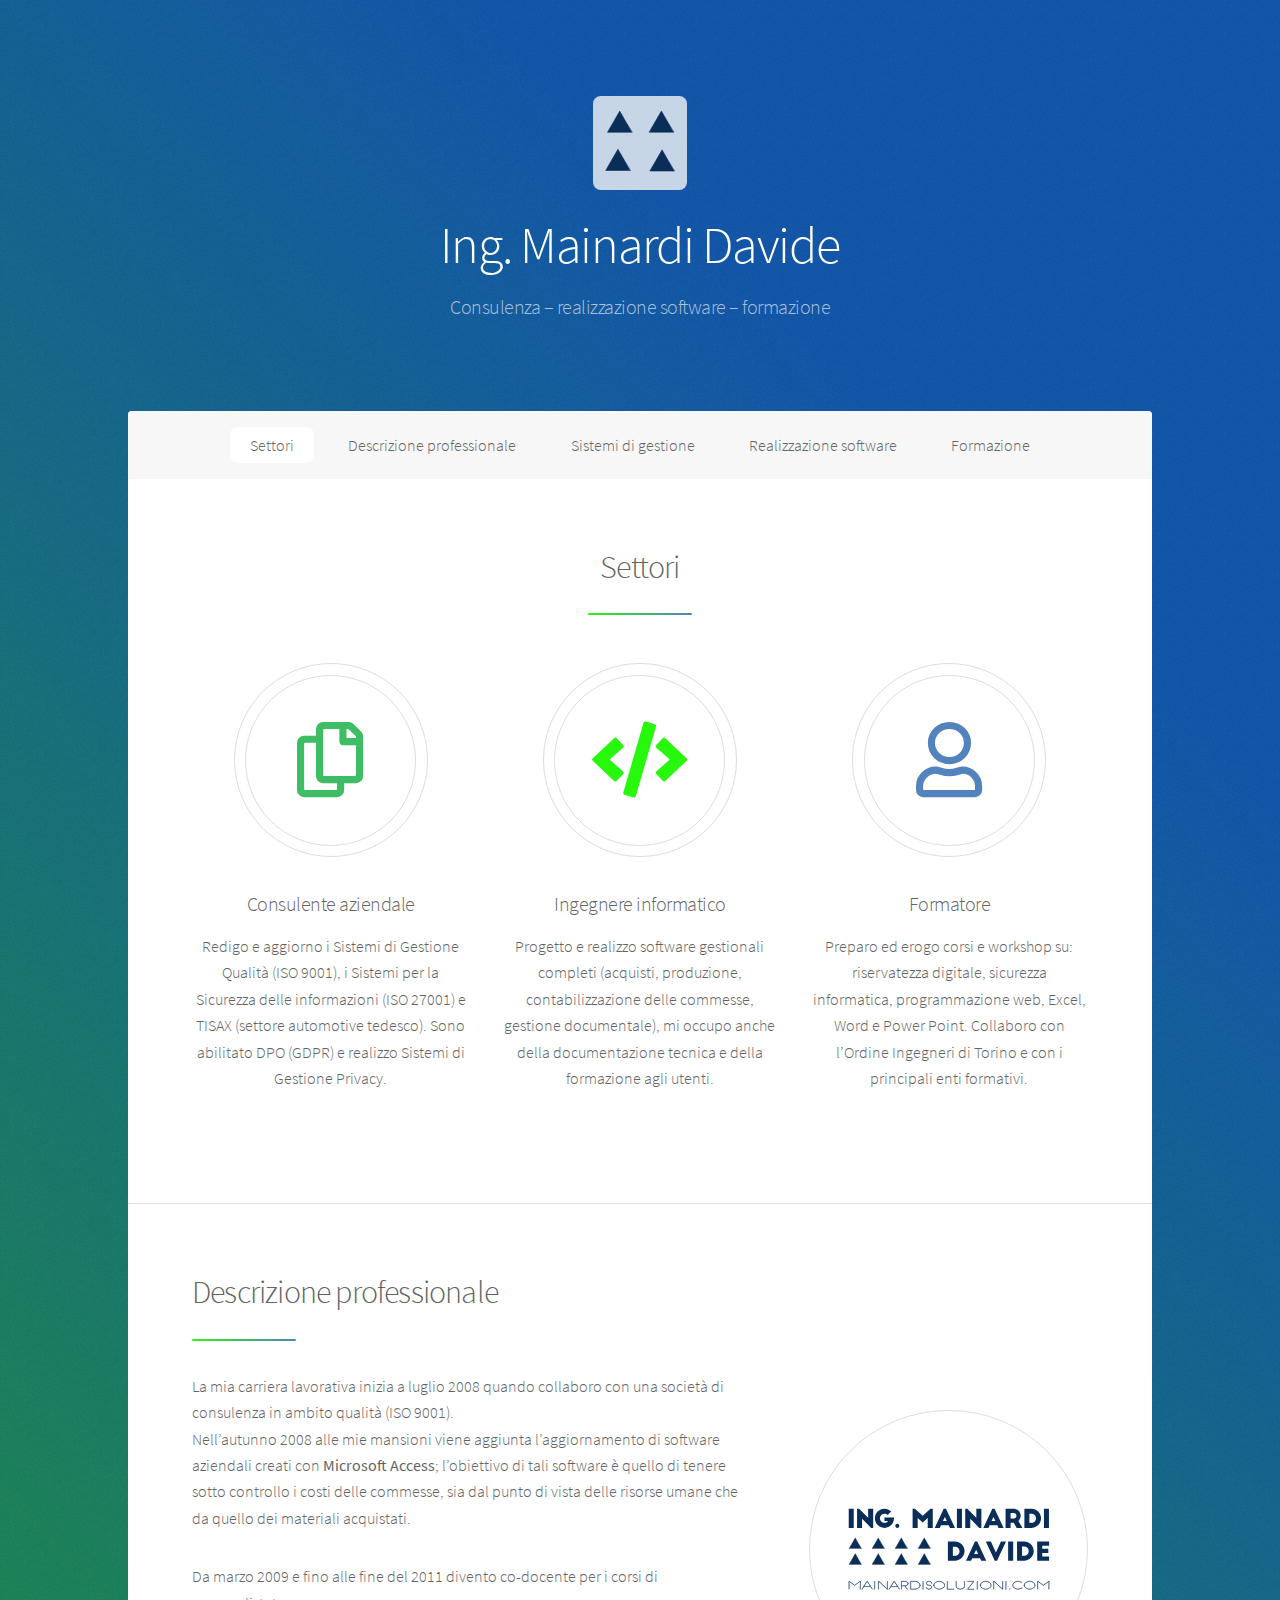
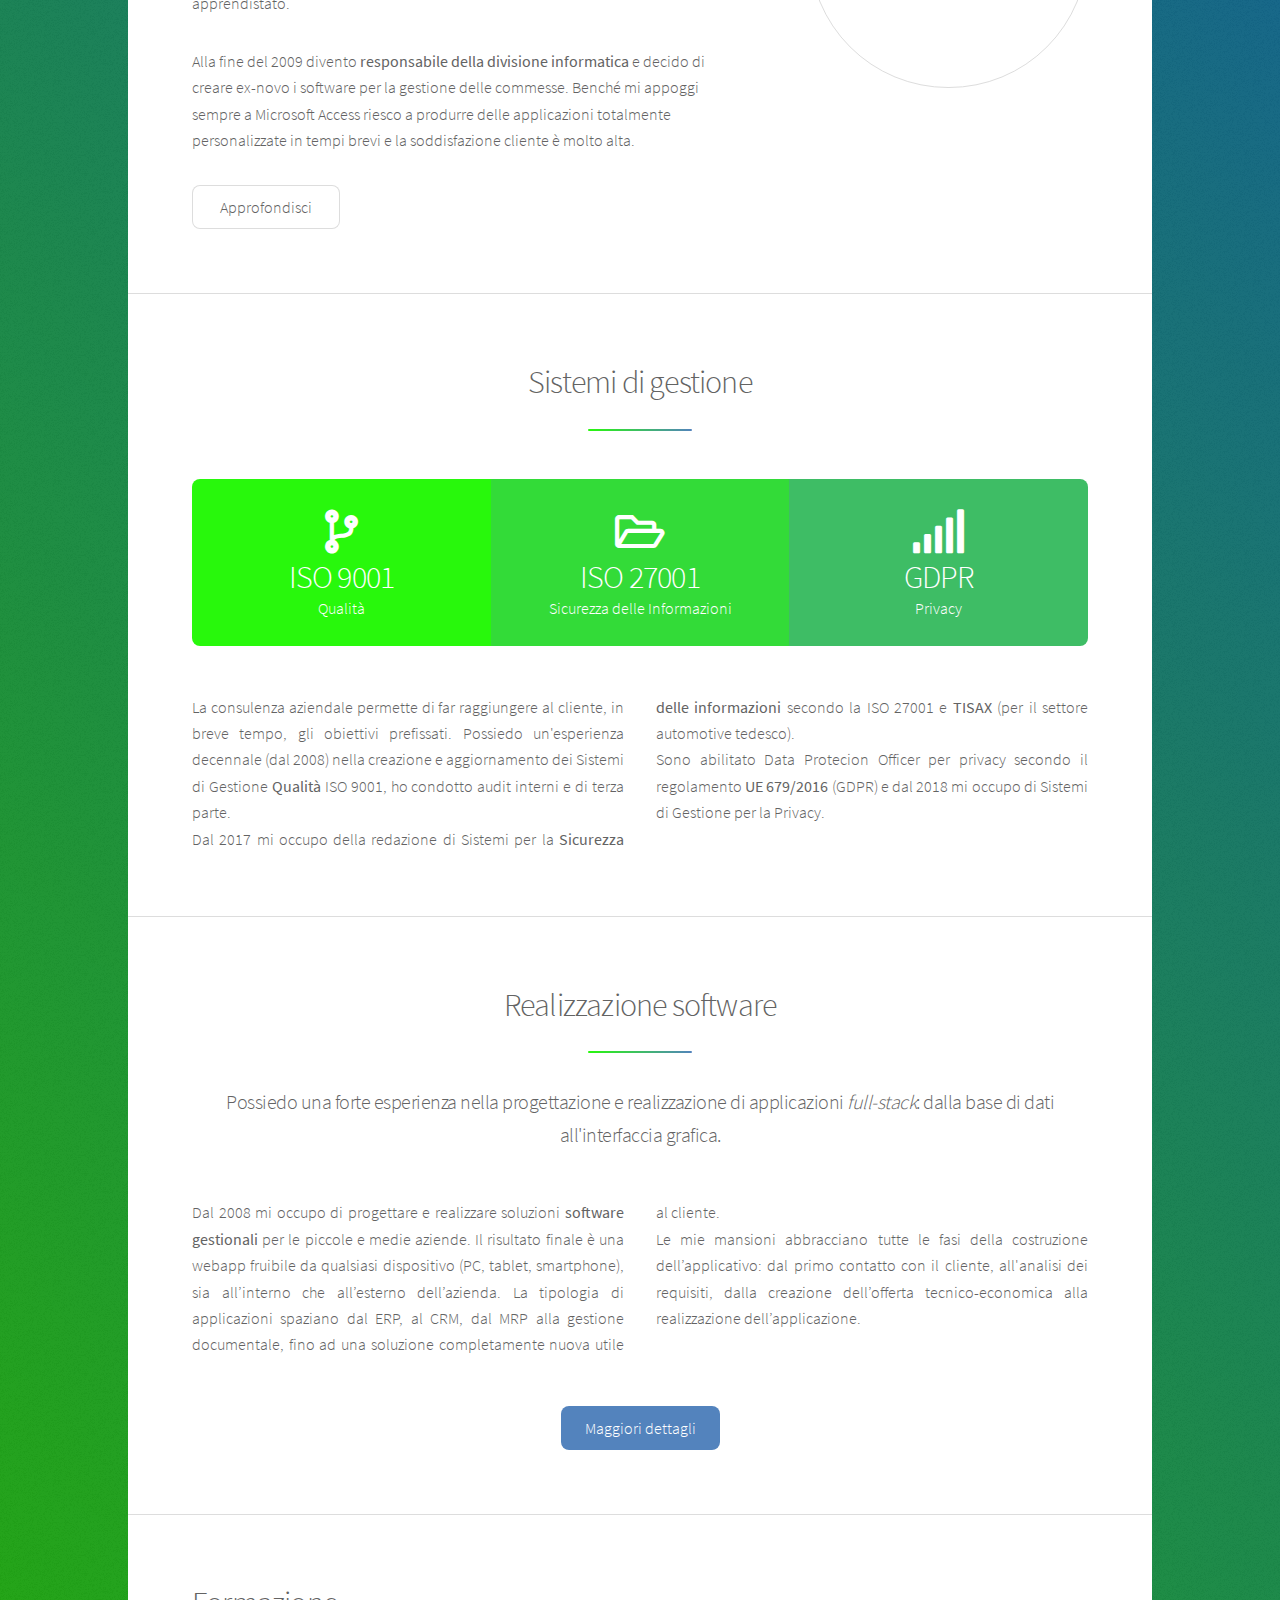
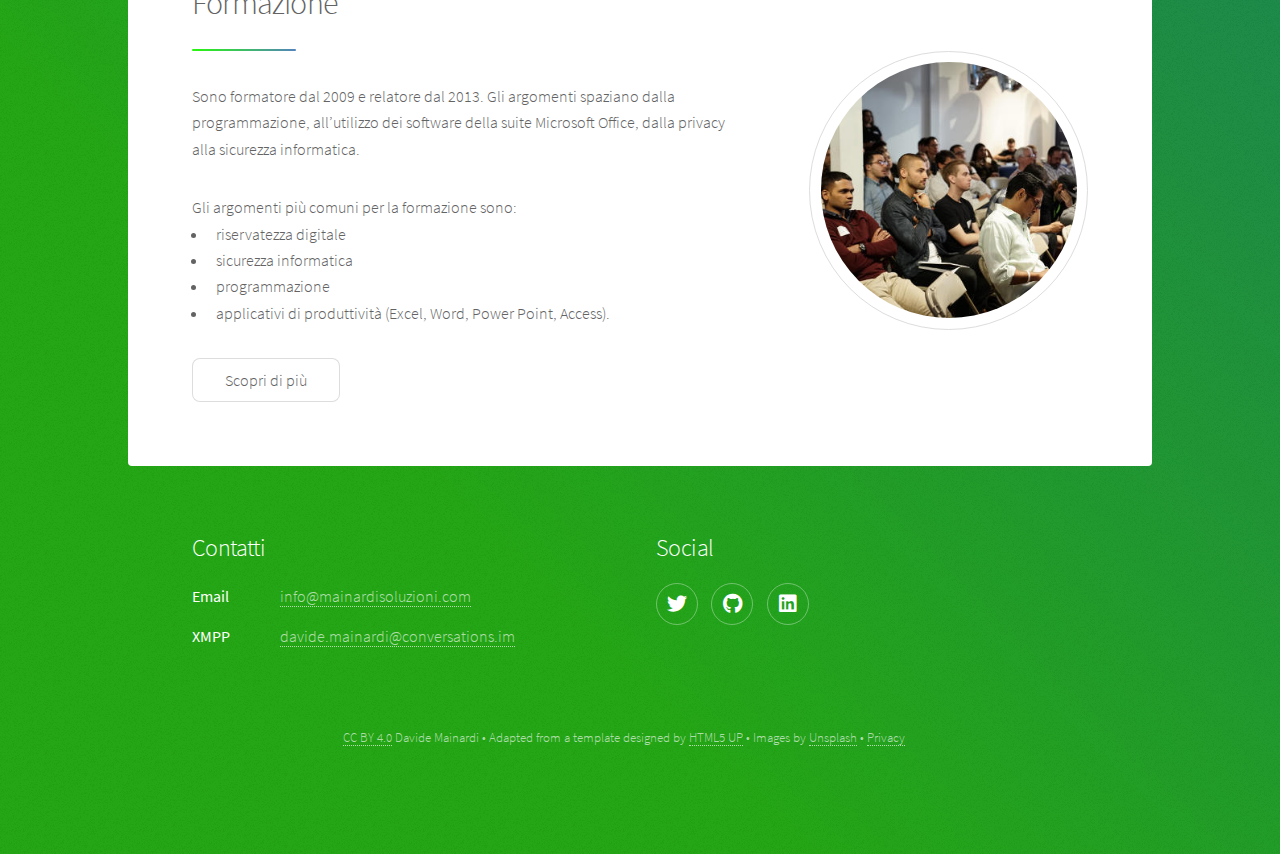
<file: index.html>
<!DOCTYPE HTML>
<!--
	Stellar by HTML5 UP
	html5up.net | @ajlkn
	Free for personal and commercial use under the CCA 3.0 license (html5up.net/license)
-->
<html lang="it">
	<head>
		<title>Consulenza, realizzazione software e formazione | Ing. Mainardi Davide</title>
		<meta charset="utf-8" />
		<meta name="viewport" content="width=device-width, initial-scale=1, user-scalable=no" />
		<link rel="stylesheet" href="assets/css/main.min.css" />
		<noscript><link rel="stylesheet" href="assets/css/noscript.min.css" /></noscript>

        <meta name="description" content="Consulente ISO 9001, ISO 27001, regolamento privacy UE GDPR. Programmatore software gestionali ERP, MRP personalizzati. Docente Excel, Word e Java.">
        <link rel="canonical" href="https://mainardisoluzioni.com/" />

		<link rel="apple-touch-icon" sizes="57x57" href="/apple-icon-57x57.png">
		<link rel="apple-touch-icon" sizes="60x60" href="/apple-icon-60x60.png">
		<link rel="apple-touch-icon" sizes="72x72" href="/apple-icon-72x72.png">
		<link rel="apple-touch-icon" sizes="76x76" href="/apple-icon-76x76.png">
		<link rel="apple-touch-icon" sizes="114x114" href="/apple-icon-114x114.png">
		<link rel="apple-touch-icon" sizes="120x120" href="/apple-icon-120x120.png">
		<link rel="apple-touch-icon" sizes="144x144" href="/apple-icon-144x144.png">
		<link rel="apple-touch-icon" sizes="152x152" href="/apple-icon-152x152.png">
		<link rel="apple-touch-icon" sizes="180x180" href="/apple-icon-180x180.png">
		<link rel="icon" type="image/png" sizes="192x192"  href="/android-icon-192x192.png">
		<link rel="icon" type="image/png" sizes="32x32" href="/favicon-32x32.png">
		<link rel="icon" type="image/png" sizes="96x96" href="/favicon-96x96.png">
		<link rel="icon" type="image/png" sizes="16x16" href="/favicon-16x16.png">
		<link rel="manifest" href="/manifest.json">
		<meta name="msapplication-TileColor" content="#ffffff">
		<meta name="msapplication-TileImage" content="/ms-icon-144x144.png">
		<meta name="theme-color" content="#ffffff">

		<meta property="og:title" content="Consulenza, realizzazione software e formazione | Ing. Mainardi Davide">
		<meta property="og:image" content="https://mainardisoluzioni.com/images/ingmainardidavide.png">
		<meta property="og:type" content="article">
		<meta property="og:description" content="Consulente ISO 9001, ISO 27001, regolamento privacy UE 679/2016 GDPR. Programmatore software gestionali ERP, MRP personalizzati. Docente Excel, Word e Java.">
		<meta property="og:url" content="https://mainardisoluzioni.com/">
		<meta property="og:site_name" content="Ing. Mainardi Davide" />

		<meta name="twitter:card" content="summary_large_image">
		<meta name="twitter:title" content="Consulenza, realizzazione software e formazione | Ing. Mainardi Davide">
		<meta name="twitter:creator" content="@ingmainardi">
		<meta name="twitter:description" content="Consulente ISO 9001, ISO 27001, regolamento privacy UE 679/2016 GDPR. Programmatore software gestionali ERP, MRP personalizzati. Docente Excel, Word e Java.">
		<meta name="twitter:image" content="https://mainardisoluzioni.com/images/ingmainardidavide.png" />

		<script type='application/ld+json'> 
			{
				"@context": "http://www.schema.org",
				"@type": "LocalBusiness",
				"name": "Mainardi Soluzioni",
				"url": "https://mainardisoluzioni.com",
				"logo": "https://mainardisoluzioni.com/images/ingmainardidavide.png",
				"description": "Consulente ISO 9001, ISO 27001, regolamento privacy UE 679/2016 GDPR. Programmatore software gestionali ERP, MRP personalizzati. Docente Excel, Word e Java.",
				"address": {
					"@type": "PostalAddress",
					"addressLocality": "Torino",
					"addressCountry": "Italia"
				}
			}
		</script>
	</head>
	<body class="is-preload">

		<!-- Wrapper -->
			<div id="wrapper">

				<!-- Header -->
					<header id="header" class="alt">
						<span class="logo"><img src="images/logo.svg" alt="Logo Mainardi Soluzioni" /></span>
						<h1>Ing. Mainardi Davide</h1>
						<p>Consulenza – realizzazione software – formazione</p>
					</header>

				<!-- Nav -->
					<nav id="nav">
						<ul>
							<li><a href="#settori" class="active">Settori</a></li>
							<li><a href="#descrizioneProfessionale">Descrizione professionale</a></li>
							<li><a href="#sistemiDiGestione">Sistemi di gestione</a></li>
							<li><a href="#realizzazioneSoftware">Realizzazione software</a></li>
							<li><a href="#formazione">Formazione</a></li>
						</ul>
					</nav>

				<!-- Main -->
					<div id="main">

						<!-- Settori -->
							<section id="settori" class="main special">
								<header class="major">
									<h2>Settori</h2>
								</header>
								<ul class="features">
									<li>
										<a href="#sistemiDiGestione" class="scrolly no-border-bottom">
											<span class="icon major style3 fa-copy"></span>
											<h3>Consulente aziendale</h3>
											<p>Redigo e aggiorno i Sistemi di Gestione Qualità (ISO 9001), i Sistemi per la Sicurezza delle informazioni (ISO 27001) e TISAX (settore automotive tedesco). Sono abilitato DPO (GDPR) e realizzo Sistemi di Gestione Privacy.</p>
										</a>
									</li>
									<li>
										<a href="#realizzazioneSoftware" class="scrolly no-border-bottom">
											<span class="icon solid major style1 fa-code"></span>
											<h3>Ingegnere informatico</h3>
											<p>Progetto e realizzo software gestionali completi (acquisti, produzione, contabilizzazione delle commesse, gestione documentale), mi occupo anche della documentazione tecnica e della formazione agli utenti.</p>
										</a>
									</li>
									<li>
										<a href="#formazione" class="scrolly no-border-bottom">
											<span class="icon major style5 fa-user"></span>
											<h3>Formatore</h3>
											<p>Preparo ed erogo corsi e workshop su: riservatezza digitale, sicurezza informatica, programmazione web, Excel, Word e Power Point. Collaboro con l’Ordine Ingegneri di Torino e con i principali enti formativi.</p>
										</a>
									</li>
								</ul>
							</section>

						<!-- Descrizione professionale -->
							<section id="descrizioneProfessionale" class="main">
								<div class="spotlight">
									<div class="content">
										<header class="major">
											<h2>Descrizione professionale</h2>
										</header>
										<p>La mia carriera lavorativa inizia a luglio 2008 quando collaboro con una società di consulenza in ambito qualità (ISO 9001).<br />
Nell’autunno 2008 alle mie mansioni viene aggiunta l’aggiornamento di software aziendali creati con <strong>Microsoft Access</strong>; l’obiettivo di tali software è quello di tenere sotto controllo i costi delle commesse, sia dal punto di vista delle risorse umane che da quello dei materiali acquistati.</p>
										<p>Da marzo 2009 e fino alle fine del 2011 divento co-docente per i corsi di apprendistato.</p>
										<p>Alla fine del 2009 divento <strong>responsabile della divisione informatica</strong> e decido di creare ex-novo i software per la gestione delle commesse. Benché mi appoggi sempre a Microsoft Access riesco a produrre delle applicazioni totalmente personalizzate in tempi brevi e la soddisfazione cliente è molto alta.</p>
										<ul class="actions">
											<li><a href="descrizioneProfessionale.html" class="button">Approfondisci</a></li>
										</ul>
									</div>
									<span class="image"><img src="images/ingmainardidavide.svg" alt="Logo ing. Mainardi Davide" /></span>
								</div>
							</section>

						<!-- Sistemi di gestione -->
							<section id="sistemiDiGestione" class="main special">
								<header class="major">
									<h2>Sistemi di gestione</h2>
								</header>
								<ul class="statistics">
									<li class="style1">
										<a href="qualita.html" class="no-border-bottom">
											<span class="icon solid fa-code-branch"></span>
											<strong>ISO 9001</strong> Qualità
										</a>
									</li>
									<li class="style2">
										<a href="infoSec.html" class="no-border-bottom">
											<span class="icon fa-folder-open"></span>
											<strong>ISO 27001</strong> Sicurezza delle Informazioni
										</a>
									</li>
									<li class="style3">
										<a href="privacy.html" class="no-border-bottom">
											<span class="icon solid fa-signal"></span>
											<strong>GDPR</strong> Privacy
										</a>
									</li>
								</ul>
								<p class="content">La consulenza aziendale permette di far raggiungere al cliente, in breve tempo, gli obiettivi prefissati. Possiedo un'esperienza decennale (dal 2008) nella creazione e aggiornamento dei Sistemi di Gestione <strong>Qualità</strong> ISO 9001, ho condotto audit interni e di terza parte.<br />Dal 2017 mi occupo della redazione di Sistemi per la <strong>Sicurezza delle informazioni</strong> secondo la ISO 27001 e <strong>TISAX</strong> (per il settore automotive tedesco).<br />Sono abilitato Data Protecion Officer per privacy secondo il regolamento <strong>UE 679/2016</strong> (GDPR) e dal 2018 mi occupo di Sistemi di Gestione per la Privacy.</p>
							</section>

						<!-- Realizzazione software -->
							<section id="realizzazioneSoftware" class="main special">
								<header class="major">
									<h2>Realizzazione software</h2>
									<p>Possiedo una forte esperienza nella progettazione e realizzazione di applicazioni <em>full-stack</em>: dalla base di dati all'interfaccia grafica.</p>
								</header>
								<p class="content">Dal 2008 mi occupo di progettare e realizzare soluzioni <strong>software gestionali</strong> per le piccole e medie aziende. Il risultato finale è una webapp fruibile da qualsiasi dispositivo (PC, tablet, smartphone), sia all’interno che all’esterno dell’azienda. La tipologia di applicazioni spaziano dal ERP, al CRM, dal MRP alla gestione documentale, fino ad una soluzione completamente nuova utile al cliente.<br />Le mie mansioni abbracciano tutte le fasi della costruzione dell’applicativo: dal primo contatto con il cliente, all'analisi dei requisiti, dalla creazione dell’offerta tecnico-economica alla realizzazione dell’applicazione.</p>
								<footer class="major">
									<ul class="actions special">
										<li><a href="realizzazioneSoftware.html" class="button primary">Maggiori dettagli</a></li>
									</ul>
								</footer>
							</section>

						<!-- Formazione -->
							<section id="formazione" class="main">
								<div class="spotlight">
									<div class="content">
										<header class="major">
											<h2>Formazione</h2>
										</header>
										<p>Sono formatore dal 2009 e relatore dal 2013. Gli argomenti spaziano dalla programmazione, all’utilizzo dei software della suite Microsoft Office, dalla privacy alla sicurezza informatica.<br/>
</p>
Gli argomenti più comuni per la formazione sono:
											<ul>
												<li>riservatezza digitale</li>
												<li>sicurezza informatica</li>
												<li>programmazione</li>
												<li>applicativi di produttività (Excel, Word, Power Point, Access).</li>
											</ul>
										<ul class="actions">
											<li><a href="formazione.html" class="button">Scopri di più</a></li>
										</ul>
									</div>
									<span class="image"><img src="images/formazione_quadrata.jpg" alt="Formazione sicurezza informatica, privacy, pacchetto office, programmazione" /></span>
								</div>
							</section>
					</div>

				<!-- Footer -->
					<footer id="footer">
						<section id="contatti">
							<h2>Contatti</h2>
							<dl class="alt">
								<dt>Email</dt>
								<dd><a href="mailto:info@mainardisoluzioni.com">info@mainardisoluzioni.com</a></dd>
								<dt>XMPP</dt>
								<dd><a href="xmpp:davide.mainardi@conversations.im">davide.mainardi@conversations.im</a></dd>
							</dl>
						</section>
						<section>
							<h2>Social</h2>
							<ul class="icons">
								<li><a href="https://www.twitter.com/ingMainardi" target="_blank" class="icon brands fa-twitter alt"><span class="label">Twitter</span></a></li>
								<li><a href="https://github.com/dmainardi" target="_blank" class="icon brands fa-github alt"><span class="label">GitHub</span></a></li>
								<li><a href="https://www.linkedin.com/in/davide-mainardi-80392a59" target="_blank" class="icon brands fa-linkedin alt"><span class="label">LinkedIn</span></a></li>
							</ul>
						</section>
						<p class="copyright">
							<a href="https://creativecommons.org/licenses/by/4.0/" target="_blank">CC BY 4.0</a> Davide Mainardi
							&bull; 
							Adapted from a template designed by <a href="https://html5up.net" target="_blank">HTML5 UP</a>
							&bull; 
							Images by <a href="https://unsplash.com" target="_blank">Unsplash</a>
							&bull; 
							<a href="privacyPolicy.html">Privacy</a>
						</p>
					</footer>
			</div>

		<!-- Scripts -->
			<script src="assets/js/jquery.min.js"></script>
			<script src="assets/js/jquery.scrollex.min.js"></script>
			<script src="assets/js/jquery.scrolly.min.js"></script>
			<script src="assets/js/browser.min.js"></script>
			<script src="assets/js/breakpoints.min.js"></script>
			<script src="assets/js/util.min.js"></script>
			<script src="assets/js/main.min.js"></script>

	</body>
</html>
</file>
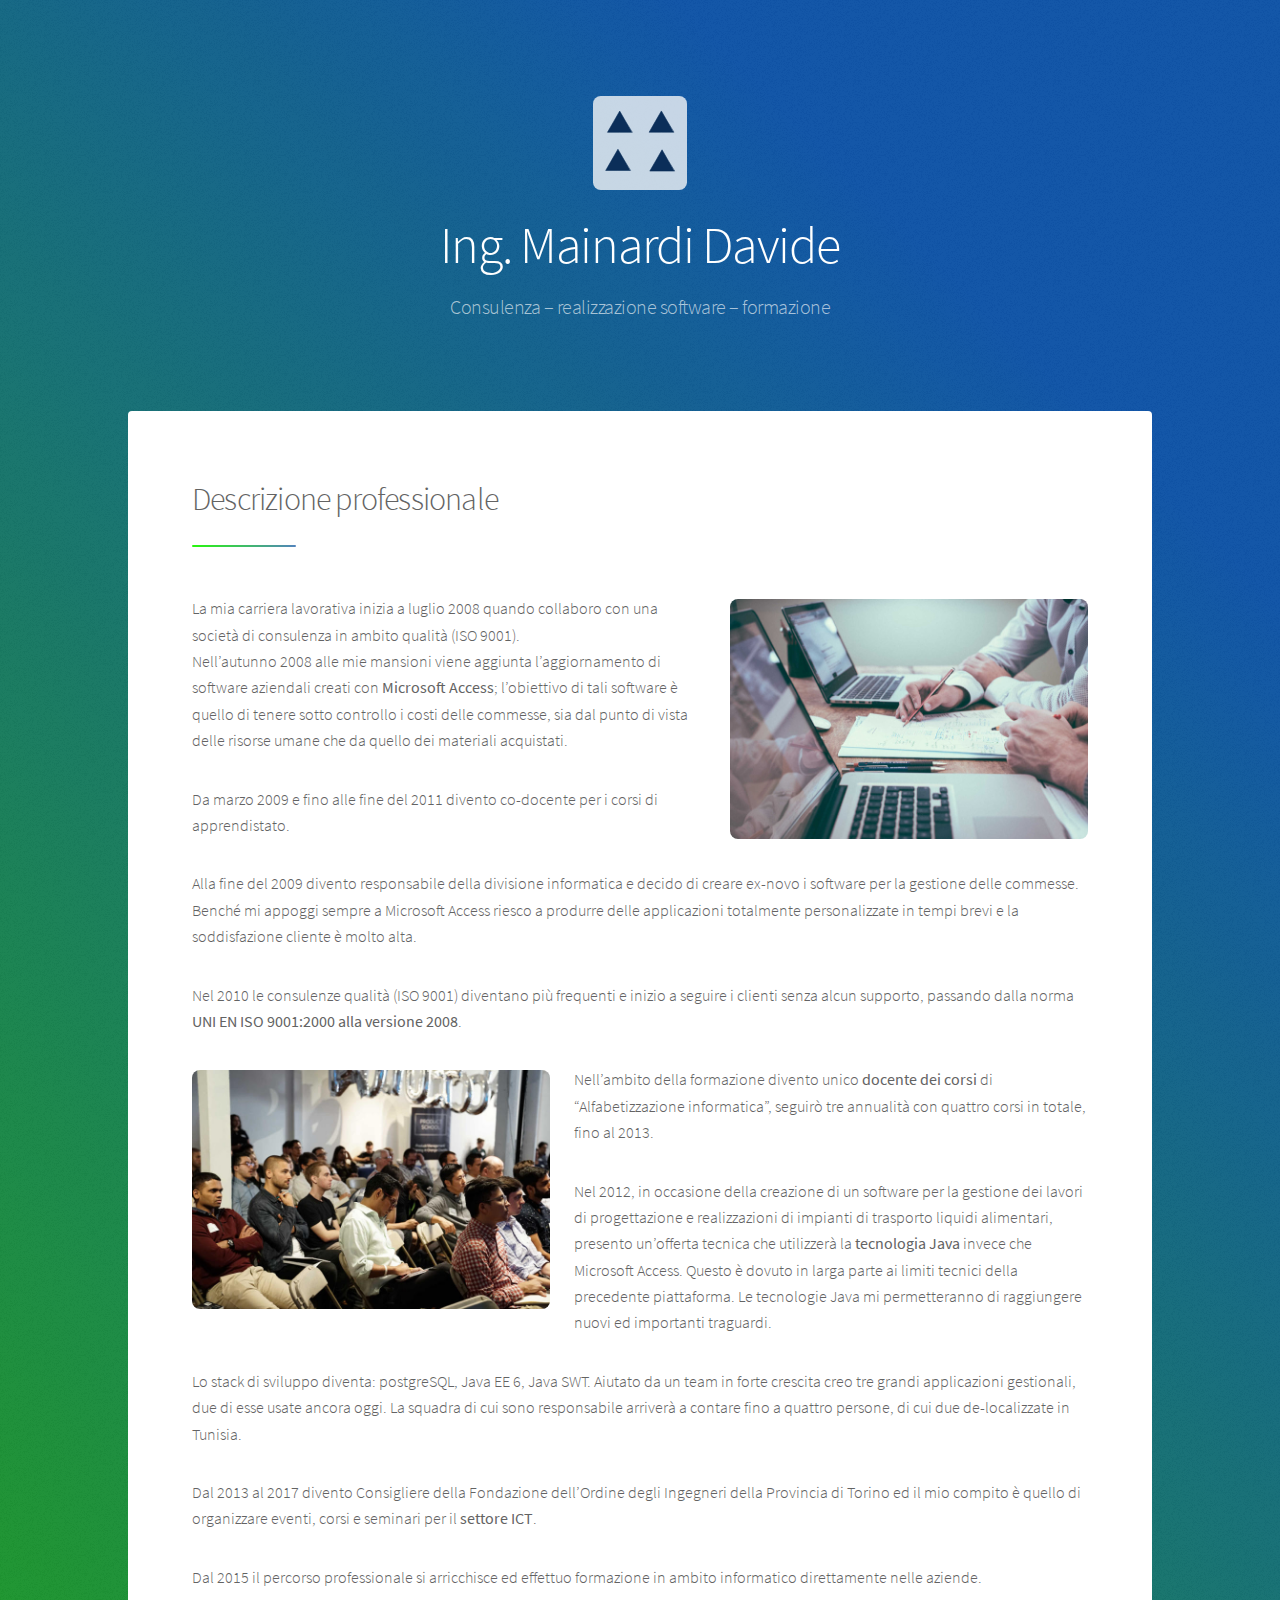
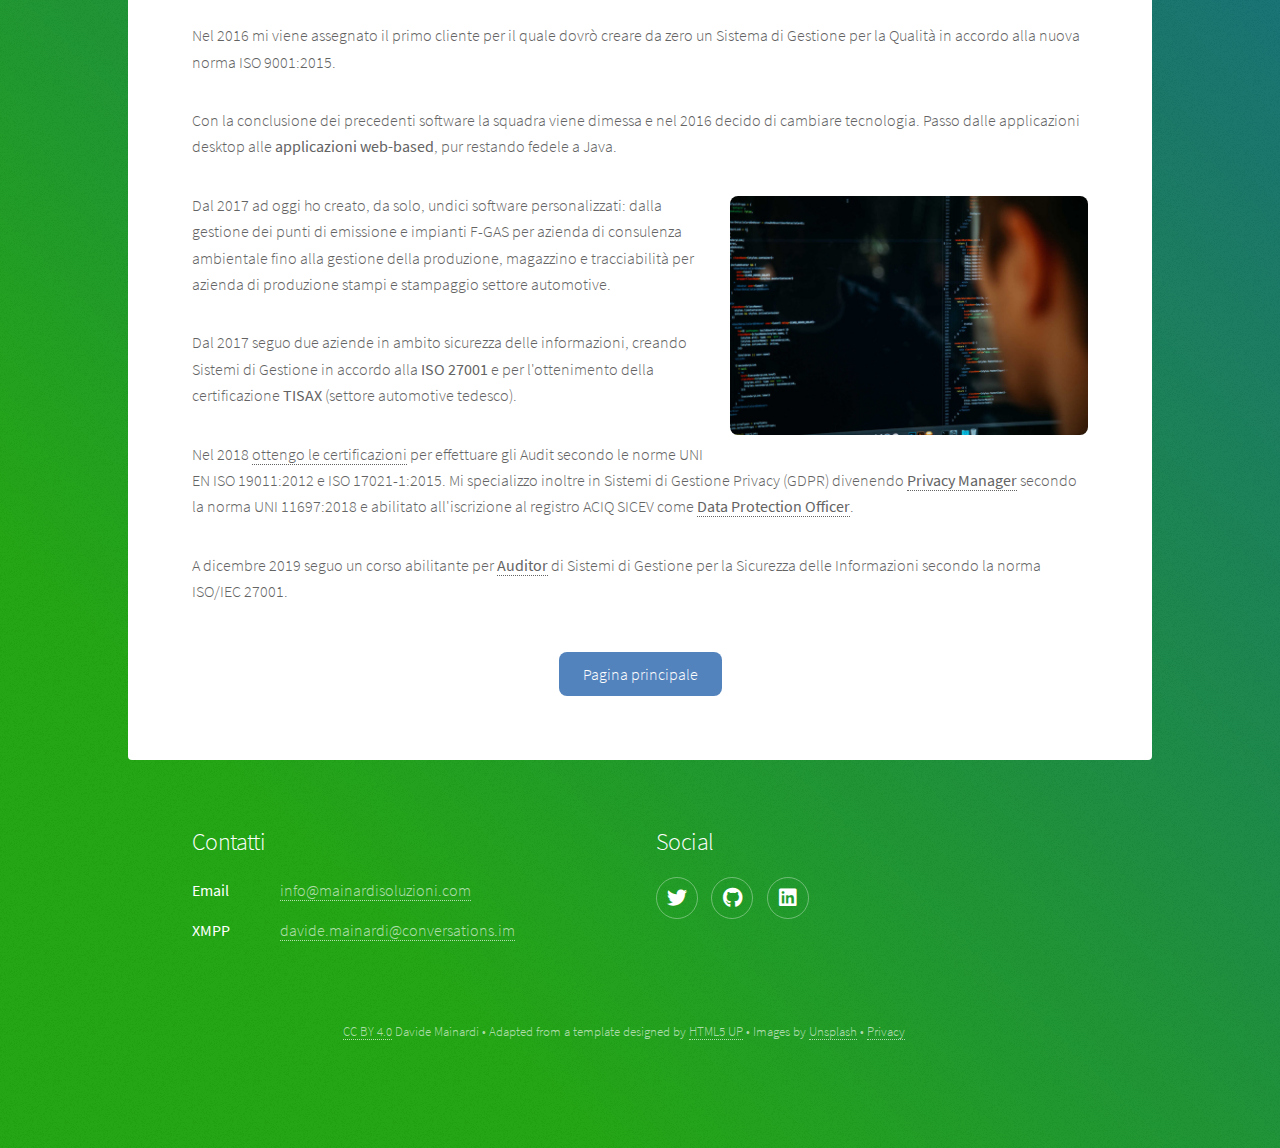
<file: descrizioneProfessionale.html>
<!DOCTYPE HTML>
<!--
	Stellar by HTML5 UP
	html5up.net | @ajlkn
	Free for personal and commercial use under the CCA 3.0 license (html5up.net/license)
-->
<html lang="it">
	<head>
		<title>Il percorso professionale, le tecnologie e i traguardi</title>
		<meta charset="utf-8" />
		<meta name="viewport" content="width=device-width, initial-scale=1, user-scalable=no" />
		<link rel="stylesheet" href="assets/css/main.min.css" />
		<noscript><link rel="stylesheet" href="assets/css/noscript.min.css" /></noscript>

        <meta name="description" content="Scopri come sono diventato consulente esperto in qualità, sicurezza informatica e privacy, così come programmatore di software gestionali e formatore.">

		<link rel="apple-touch-icon" sizes="57x57" href="/apple-icon-57x57.png">
		<link rel="apple-touch-icon" sizes="60x60" href="/apple-icon-60x60.png">
		<link rel="apple-touch-icon" sizes="72x72" href="/apple-icon-72x72.png">
		<link rel="apple-touch-icon" sizes="76x76" href="/apple-icon-76x76.png">
		<link rel="apple-touch-icon" sizes="114x114" href="/apple-icon-114x114.png">
		<link rel="apple-touch-icon" sizes="120x120" href="/apple-icon-120x120.png">
		<link rel="apple-touch-icon" sizes="144x144" href="/apple-icon-144x144.png">
		<link rel="apple-touch-icon" sizes="152x152" href="/apple-icon-152x152.png">
		<link rel="apple-touch-icon" sizes="180x180" href="/apple-icon-180x180.png">
		<link rel="icon" type="image/png" sizes="192x192"  href="/android-icon-192x192.png">
		<link rel="icon" type="image/png" sizes="32x32" href="/favicon-32x32.png">
		<link rel="icon" type="image/png" sizes="96x96" href="/favicon-96x96.png">
		<link rel="icon" type="image/png" sizes="16x16" href="/favicon-16x16.png">
		<link rel="manifest" href="/manifest.json">
	</head>
	<body class="is-preload">

		<!-- Wrapper -->
			<div id="wrapper">

				<!-- Header -->
					<header id="header" class="alt">
						<span class="logo"><img src="images/logo.svg" alt="Logo Mainardi Soluzioni" /></span>
						<h1>Ing. Mainardi Davide</h1>
						<p>Consulenza – realizzazione software – formazione</p>
					</header>

				<!-- Main -->
					<div id="main">

						<!-- Content -->
							<section id="content" class="main">
								<header class="major">
									<h2>Descrizione professionale</h2>
								</header>
								<p><span class="image right"><img src="images/qualita.jpg" alt="https://unsplash.com/photos/5fNmWej4tAA" /></span>La mia carriera lavorativa inizia a luglio 2008 quando collaboro con una società di consulenza in ambito qualità (ISO 9001).<br />
Nell’autunno 2008 alle mie mansioni viene aggiunta l’aggiornamento di software aziendali creati con <strong>Microsoft Access</strong>; l’obiettivo di tali software è quello di tenere sotto controllo i costi delle commesse, sia dal punto di vista delle risorse umane che da quello dei materiali acquistati.</p>
								<p>Da marzo 2009 e fino alle fine del 2011 divento co-docente per i corsi di apprendistato.</p>
								<p>Alla fine del 2009 divento responsabile della divisione informatica e decido di creare ex-novo i software per la gestione delle commesse. Benché mi appoggi sempre a Microsoft Access riesco a produrre delle applicazioni totalmente personalizzate in tempi brevi e la soddisfazione cliente è molto alta.</p>
								<p>Nel 2010 le consulenze qualità (ISO 9001) diventano più frequenti e inizio a seguire i clienti senza alcun supporto, passando dalla norma <strong>UNI EN ISO 9001:2000 alla versione 2008</strong>.</p>
								<p><span class="image left"><img src="images/formazione.jpg" alt="https://unsplash.com/photos/-GajrOEN6m4" /></span>Nell’ambito della formazione divento unico <strong>docente dei corsi</strong> di “Alfabetizzazione informatica”, seguirò tre annualità con quattro corsi in totale, fino al 2013.</p>
								<p>Nel 2012, in occasione della creazione di un software per la gestione dei lavori di progettazione e realizzazioni di impianti di trasporto liquidi alimentari, presento un’offerta tecnica che utilizzerà la <strong>tecnologia Java</strong> invece che Microsoft Access. Questo è dovuto in larga parte ai limiti tecnici della precedente piattaforma. Le tecnologie Java mi permetteranno di raggiungere nuovi ed importanti traguardi.</p>
								<p>Lo stack di sviluppo diventa: postgreSQL, Java EE 6, Java SWT. Aiutato da un team in forte crescita creo tre grandi applicazioni gestionali, due di esse usate ancora oggi. La squadra di cui sono responsabile arriverà a contare fino a quattro persone, di cui due de-localizzate in Tunisia.</p>
								<p>Dal 2013 al 2017 divento Consigliere della Fondazione dell’Ordine degli Ingegneri della Provincia di Torino ed il mio compito è quello di organizzare eventi, corsi e seminari per il <strong>settore ICT</strong>.</p>
								<p>Dal 2015 il percorso professionale si arricchisce ed effettuo formazione in ambito informatico direttamente nelle aziende.</p>
								<p>Nel 2016 mi viene assegnato il primo cliente per il quale dovrò creare da zero un Sistema di Gestione per la Qualità in accordo alla nuova norma ISO 9001:2015.</p>
								<p>Con la conclusione dei precedenti software la squadra viene dimessa e nel 2016 decido di cambiare tecnologia. Passo dalle applicazioni desktop alle <strong>applicazioni web-based</strong>, pur restando fedele a Java.</p>
								<p><span class="image right"><img src="images/codice.jpg" alt="https://unsplash.com/photos/pjAH2Ax4uWk" /></span>Dal 2017 ad oggi ho creato, da solo, undici software personalizzati: dalla gestione dei punti di emissione e impianti F-GAS per azienda di consulenza ambientale fino alla  gestione della produzione, magazzino e tracciabilità per azienda di produzione stampi e stampaggio settore automotive.</p>
								<p>Dal 2017 seguo due aziende in ambito sicurezza delle informazioni, creando Sistemi di Gestione in accordo alla <strong>ISO 27001</strong> e per l'ottenimento della certificazione <strong>TISAX</strong> (settore automotive tedesco).</p>
								<p>Nel 2018 <a href="documents/auditorSistemiDiGestione.pdf">ottengo le certificazioni</a> per effettuare gli Audit secondo le norme UNI EN ISO 19011:2012 e ISO 17021-1:2015. Mi specializzo inoltre in Sistemi di Gestione Privacy (GDPR) divenendo <strong><a href="documents/privacyManager.pdf">Privacy Manager</a></strong> secondo la norma UNI 11697:2018 e abilitato all'iscrizione al registro ACIQ SICEV come <strong><a href="documents/dataProtectionOfficer.pdf">Data Protection Officer</a></strong>.</p>
								<p>A dicembre 2019 seguo un corso abilitante per <strong><a href="documents/iso27001.pdf">Auditor</a></strong> di Sistemi di Gestione per la Sicurezza delle Informazioni secondo la norma ISO/IEC 27001.</p>
							    <footer class="major">
									<ul class="actions special">
										<li><a href="index.html#descrizioneProfessionale" class="button primary">Pagina principale</a></li>
									</ul>
								</footer>
							</section>

					</div>

				<!-- Footer -->
					<footer id="footer">
						<section>
							<h2>Contatti</h2>
							<dl class="alt">
								<dt>Email</dt>
								<dd><a href="mailto:info@mainardisoluzioni.com">info@mainardisoluzioni.com</a></dd>
								<dt>XMPP</dt>
								<dd><a href="xmpp:davide.mainardi@conversations.im">davide.mainardi@conversations.im</a></dd>
							</dl>
						</section>
						<section>
							<h2>Social</h2>
							<ul class="icons">
								<li><a href="https://www.twitter.com/ingMainardi" target="_blank" class="icon brands fa-twitter alt"><span class="label">Twitter</span></a></li>
								<li><a href="https://github.com/dmainardi" target="_blank" class="icon brands fa-github alt"><span class="label">GitHub</span></a></li>
								<li><a href="https://www.linkedin.com/in/davide-mainardi-80392a59" target="_blank" class="icon brands fa-linkedin alt"><span class="label">LinkedIn</span></a></li>
							</ul>
						</section>
						<p class="copyright">
							<a href="https://creativecommons.org/licenses/by/4.0/" target="_blank">CC BY 4.0</a> Davide Mainardi
							&bull; 
							Adapted from a template designed by <a href="https://html5up.net" target="_blank">HTML5 UP</a>
							&bull; 
							Images by <a href="https://unsplash.com" target="_blank">Unsplash</a>
							&bull; 
							<a href="privacyPolicy.html">Privacy</a>
						</p>
					</footer>

			</div>

		<!-- Scripts -->
			<script src="assets/js/jquery.min.js"></script>
			<script src="assets/js/jquery.scrollex.min.js"></script>
			<script src="assets/js/jquery.scrolly.min.js"></script>
			<script src="assets/js/browser.min.js"></script>
			<script src="assets/js/breakpoints.min.js"></script>
			<script src="assets/js/util.min.js"></script>
			<script src="assets/js/main.min.js"></script>

	</body>
</html>
</file>
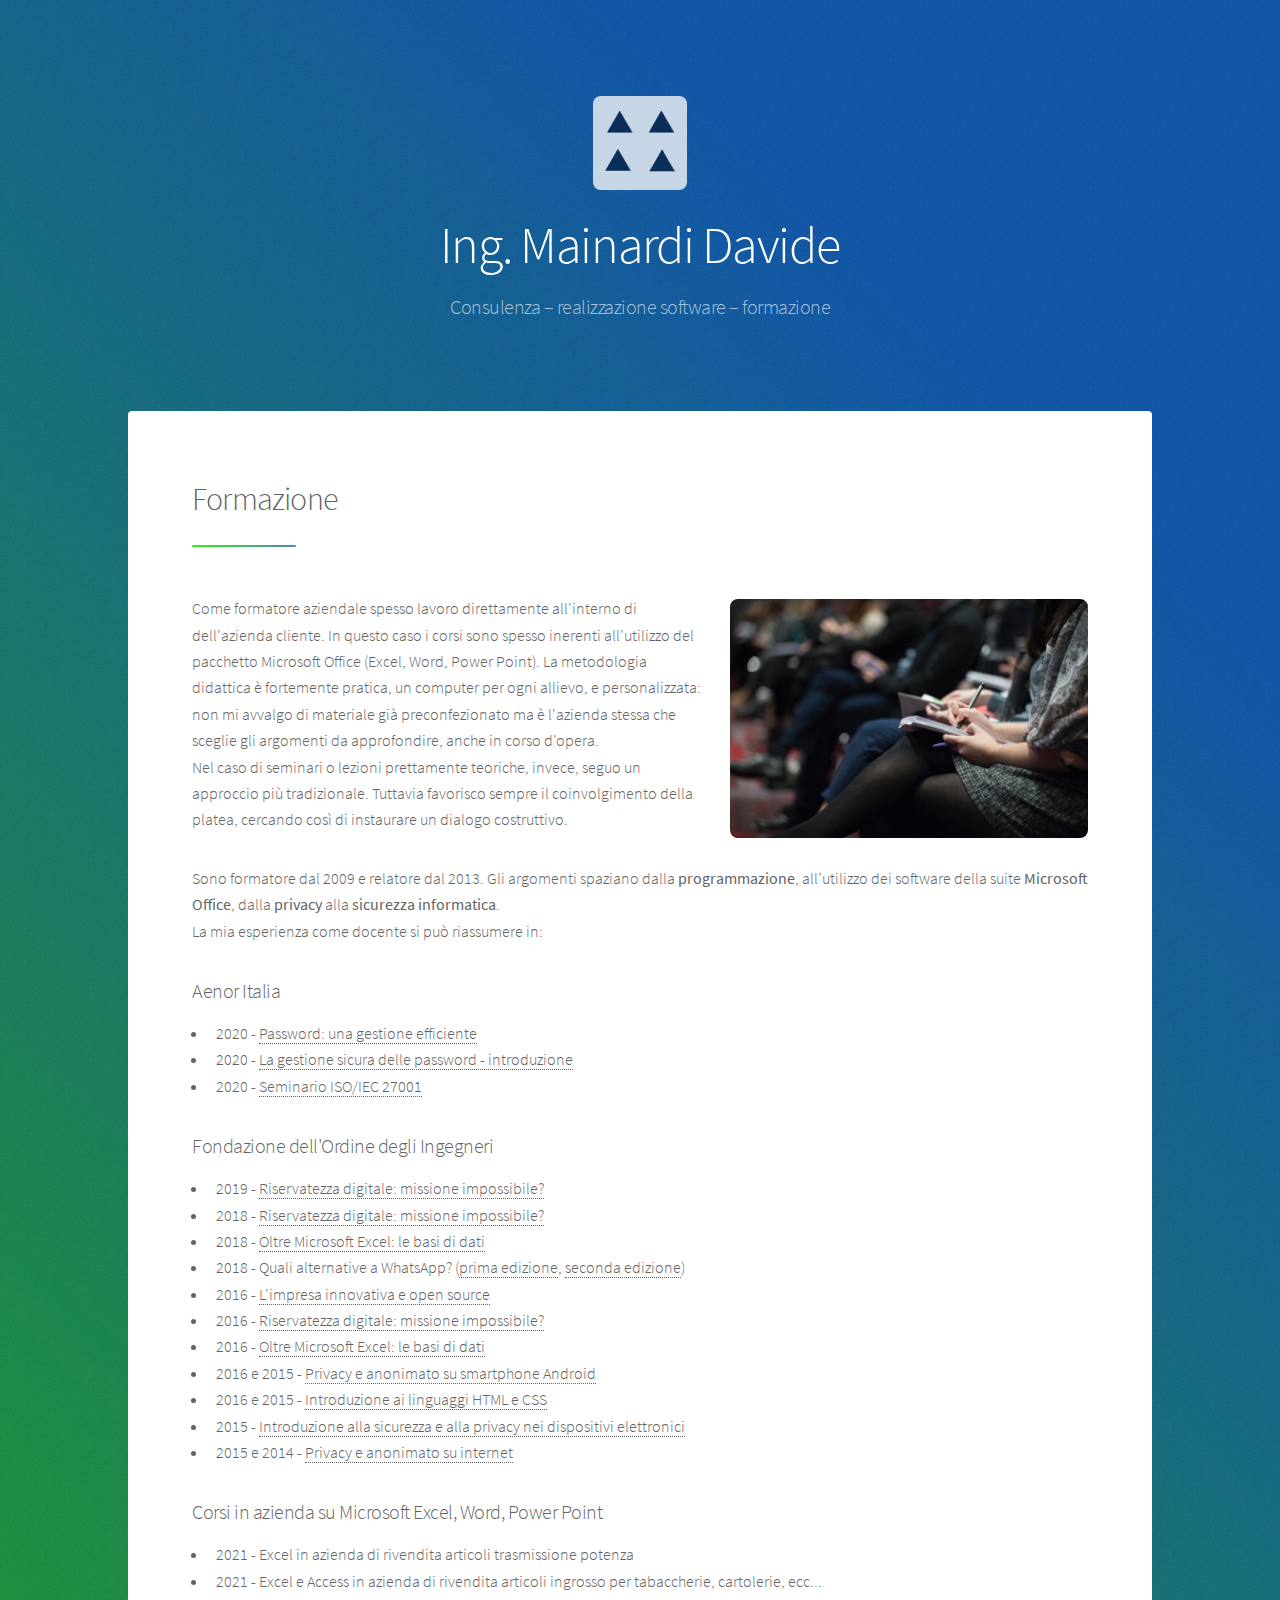
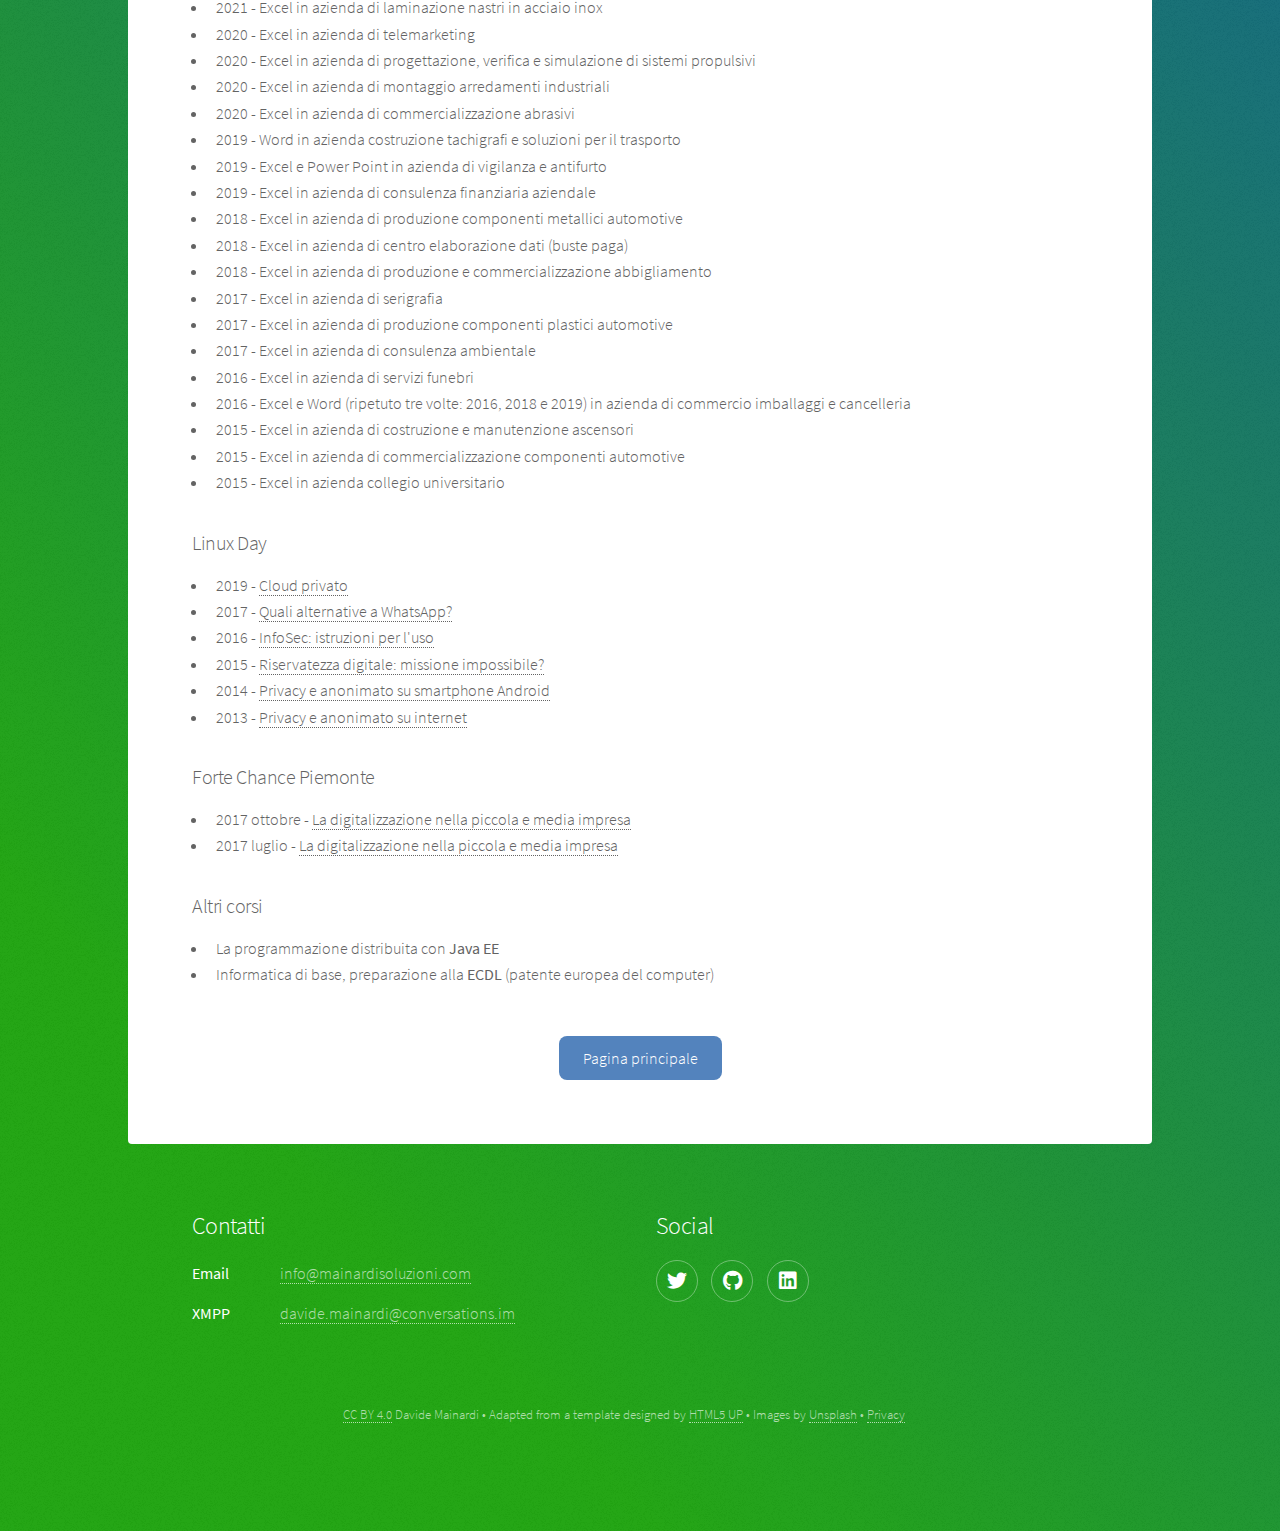
<file: formazione.html>
<!DOCTYPE HTML>
<!--
	Stellar by HTML5 UP
	html5up.net | @ajlkn
	Free for personal and commercial use under the CCA 3.0 license (html5up.net/license)
-->
<html lang="it">
	<head>
		<title>Docente per corsi Excel, Word, Java e sicurezza informatica</title>
		<meta charset="utf-8" />
		<meta name="viewport" content="width=device-width, initial-scale=1, user-scalable=no" />
		<link rel="stylesheet" href="assets/css/main.min.css" />
		<noscript><link rel="stylesheet" href="assets/css/noscript.min.css" /></noscript>

        <meta name="description" content="Formatore pacchetto Office (Excel, Word, Power Point), programmazione Java, sicurezza informatica e privacy.">

		<link rel="apple-touch-icon" sizes="57x57" href="/apple-icon-57x57.png">
		<link rel="apple-touch-icon" sizes="60x60" href="/apple-icon-60x60.png">
		<link rel="apple-touch-icon" sizes="72x72" href="/apple-icon-72x72.png">
		<link rel="apple-touch-icon" sizes="76x76" href="/apple-icon-76x76.png">
		<link rel="apple-touch-icon" sizes="114x114" href="/apple-icon-114x114.png">
		<link rel="apple-touch-icon" sizes="120x120" href="/apple-icon-120x120.png">
		<link rel="apple-touch-icon" sizes="144x144" href="/apple-icon-144x144.png">
		<link rel="apple-touch-icon" sizes="152x152" href="/apple-icon-152x152.png">
		<link rel="apple-touch-icon" sizes="180x180" href="/apple-icon-180x180.png">
		<link rel="icon" type="image/png" sizes="192x192"  href="/android-icon-192x192.png">
		<link rel="icon" type="image/png" sizes="32x32" href="/favicon-32x32.png">
		<link rel="icon" type="image/png" sizes="96x96" href="/favicon-96x96.png">
		<link rel="icon" type="image/png" sizes="16x16" href="/favicon-16x16.png">
		<link rel="manifest" href="/manifest.json">
	</head>
	<body class="is-preload">

		<!-- Wrapper -->
			<div id="wrapper">

				<!-- Header -->
					<header id="header" class="alt">
						<span class="logo"><img src="images/logo.svg" alt="Logo Mainardi Soluzioni" /></span>
						<h1>Ing. Mainardi Davide</h1>
						<p>Consulenza – realizzazione software – formazione</p>
					</header>

				<!-- Main -->
					<div id="main">

						<!-- Content -->
							<section id="content" class="main">
								<header class="major">
									<h2>Formazione</h2>
								</header>
								<p><span class="image right"><img src="images/formazioneFemminile.jpg" alt="https://unsplash.com/photos/Hb6uWq0i4MI" /></span>Come formatore aziendale spesso lavoro direttamente all'interno di dell'azienda cliente. In questo caso i corsi sono spesso inerenti all'utilizzo del pacchetto Microsoft Office (Excel, Word, Power Point). La metodologia didattica è fortemente pratica, un computer per ogni allievo, e personalizzata: non mi avvalgo di materiale già preconfezionato ma è l'azienda stessa che sceglie gli argomenti da approfondire, anche in corso d'opera.<br />
Nel caso di seminari o lezioni prettamente teoriche, invece, seguo un approccio più tradizionale. Tuttavia favorisco sempre il coinvolgimento della platea, cercando così di instaurare un dialogo costruttivo.
								</p>
								<p>Sono formatore dal 2009 e relatore dal 2013. Gli argomenti spaziano dalla <strong>programmazione</strong>, all’utilizzo dei software della suite <strong>Microsoft Office</strong>, dalla <strong>privacy</strong> alla <strong>sicurezza informatica</strong>.<br />
La mia esperienza come docente si può riassumere in:
								</p>
								<h3>Aenor Italia</h3>
									<ul>
										<li>2020 - <a href="https://www.facebook.com/events/346813986687134/" target="_blank">Password: una gestione efficiente</a></li>
										<li>2020 - <a href="https://www.linkedin.com/feed/update/urn:li:activity:6663010112984100864" target="_blank">La gestione sicura delle password - introduzione</a></li>
										<li>2020 - <a href="https://www.aenoritalia.com/conocenos/elenco-delle-notizie/seminario-iso-iec-27001" target="_blank">Seminario ISO/IEC 27001</a></li>
									</ul>
								<h3>Fondazione dell'Ordine degli Ingegneri</h3>
									<ul>
										<li>2019 - <a href="https://foit.it/corsi/dettaglievento/1657/-/corso-riservatezza-digitale-missione-impossibile-cod-341-03-19" target="_blank">Riservatezza digitale: missione impossibile?</a></li>
										<li>2018 - <a href="https://www.foit.it/corsi/dettaglievento/1480/22|61|23|24|25|26|27|28|29|58|30|63/corso-riservatezza-digitale-missione-impossibile-cod-341-02-18" target="_blank">Riservatezza digitale: missione impossibile?</a></li>
										<li>2018 - <a href="https://www.foit.it/corsi/dettaglievento/1426/22|61|23|24|25|26|27|28|29|58|30|63/corso-oltre-microsoft-excel-le-basi-di-dati-cod-340-02-18" target="_blank">Oltre Microsoft Excel: le basi di dati</a></li>
										<li>2018 - Quali alternative a WhatsApp? (<a href="https://www.foit.it/corsi/dettaglievento/1428/22|61|23|24|25|26|27|28|29|58|30|63/seminario-quali-alternative-a-whatsapp-cod-523-01-18" target="_blank">prima edizione</a>, <a href="https://www.foit.it/corsi/dettaglievento/1441/22|61|23|24|25|26|27|28|29|58|30|63/seminario-quali-alternative-a-whatsapp-cod-523-02-18" target="_blank">seconda edizione</a>)</li>
										<li>2016 - <a href="https://dmainardi.github.io/impresaInnovativaOpenSource" target="_blank">L'impresa innovativa e open source</a></li>
										<li>2016 - <a href="http://www.foit.it/corsi/dettaglievento/721/-/corso-riservatezza-digitale-missione-impossibile-cod-341-01-16" target="_blank">Riservatezza digitale: missione impossibile?</a></li>
										<li>2016 - <a href="http://www.foit.it/corsi/dettaglievento/722/-/corso-oltre-microsoft-excel-le-basi-di-dati-cod-340-01-16" target="_blank">Oltre Microsoft Excel: le basi di dati</a></li>
										<li>2016 e 2015 - <a href="http://www.foit.it/corsi/dettaglievento/420/22|61|23|24|25|26|27|28|29|58|30|63/2-ed-seminario-privacy-ed-anonimato-su-smartphone-android-cod-245-15" target="_blank">Privacy e anonimato su smartphone Android</a></li>
										<li>2016 e 2015 - <a href="http://www.foit.it/corsi/dettaglievento/860/-/corso-introduzione-ai-linguaggi-html-e-css-cod-375-01-16" target="_blank">Introduzione ai linguaggi HTML e CSS</a></li>
										<li>2015 - <a href="http://www.foit.it/corsi/dettaglievento/527/-/1-ed-corso-introduzione-alla-sicurezza-e-alla-privacy-nei-dispositivi-elettronici-cod-301-15" target="_blank">Introduzione alla sicurezza e alla privacy nei dispositivi elettronici</a></li>
										<li>2015 e 2014 - <a href="http://www.foit.it/corsi/dettaglievento/419/22|61|23|24|25|26|27|28|29|58|30|63/4-ed-corso-privacy-ed-anonimato-su-internet-cod-222-15" target="_blank">Privacy e anonimato su internet</a></li>
									</ul>
								<h3>Corsi in azienda su Microsoft Excel, Word, Power Point</h3>
									<ul>
										<li>2021 - Excel in azienda di rivendita articoli trasmissione potenza</li>
										<li>2021 - Excel e Access in azienda di rivendita articoli ingrosso per tabaccherie, cartolerie, ecc...</li>
										<li>2021 - Excel in azienda di laminazione nastri in acciaio inox</li>
										<li>2020 - Excel in azienda di telemarketing</li>
										<li>2020 - Excel in azienda di progettazione, verifica e simulazione di sistemi propulsivi</li>
										<li>2020 - Excel in azienda di montaggio arredamenti industriali</li>
										<li>2020 - Excel in azienda di commercializzazione abrasivi</li>
										<li>2019 - Word in azienda costruzione tachigrafi e soluzioni per il trasporto</li>
										<li>2019 - Excel e Power Point in azienda di vigilanza e antifurto</li>
										<li>2019 - Excel in azienda di consulenza finanziaria aziendale</li>
										<li>2018 - Excel in azienda di produzione componenti metallici automotive</li>
										<li>2018 - Excel in azienda di centro elaborazione dati (buste paga)</li>
										<li>2018 - Excel in azienda di produzione e commercializzazione abbigliamento</li>
										<li>2017 - Excel in azienda di serigrafia</li>
										<li>2017 - Excel in azienda di produzione componenti plastici automotive</li>
										<li>2017 - Excel in azienda di consulenza ambientale</li>
										<li>2016 - Excel in azienda di servizi funebri</li>
										<li>2016 - Excel e Word (ripetuto tre volte: 2016, 2018 e 2019) in azienda di commercio imballaggi e cancelleria</li>
										<li>2015 - Excel in azienda di costruzione e manutenzione ascensori</li>
										<li>2015 - Excel in azienda di commercializzazione componenti automotive</li>
										<li>2015 - Excel in azienda collegio universitario</li>
									</ul>
								<h3>Linux Day</h3>
									<ul>
										<li>2019 - <a href="https://youtu.be/FDAWC3wKr8k" target="_blank">Cloud privato</a></li>
										<li>2017 - <a href="http://linuxdaytorino.org/2017/#schedule" target="_blank">Quali alternative a WhatsApp?</a></li>
										<li>2016 - <a href="http://linuxdaytorino.org/2016/talk/talk-sys-3" target="_blank">InfoSec: istruzioni per l'uso</a></li>
										<li>2015 - <a href="http://linuxdaytorino.org/2015/docs/privacy.pdf" target="_blank">Riservatezza digitale: missione impossibile?</a></li>
										<li>2014 - <a href="http://linuxdaytorino.org/2014/#PrivacysuAndroid" target="_blank">Privacy e anonimato su smartphone Android</a></li>
										<li>2013 - <a href="https://www.youtube.com/watch?v=MUOeeL2iFic" target="_blank">Privacy e anonimato su internet</a></li>
									</ul>
								<h3>Forte Chance Piemonte</h3>
									<ul>
										<li>2017 ottobre - <a href="http://www.fortechance.it/eventi/4263" target="_blank">La digitalizzazione nella piccola e media impresa</a></li>
										<li>2017 luglio - <a href="http://www.fortechance.it/eventi/4130" target="_blank">La digitalizzazione nella piccola e media impresa</a></li>
									</ul>
								<h3>Altri corsi</h3>
									<ul>
										<li>La programmazione distribuita con <strong>Java EE</strong></li>
										<li>Informatica di base, preparazione alla <strong>ECDL</strong> (patente europea del computer)</li>
									</ul>
							    <footer class="major">
									<ul class="actions special">
										<li><a href="index.html#formazione" class="button primary">Pagina principale</a></li>
									</ul>
								</footer>
							</section>

					</div>

				<!-- Footer -->
					<footer id="footer">
						<section>
							<h2>Contatti</h2>
							<dl class="alt">
								<dt>Email</dt>
								<dd><a href="mailto:info@mainardisoluzioni.com">info@mainardisoluzioni.com</a></dd>
								<dt>XMPP</dt>
								<dd><a href="xmpp:davide.mainardi@conversations.im">davide.mainardi@conversations.im</a></dd>
							</dl>
						</section>
						<section>
							<h2>Social</h2>
							<ul class="icons">
								<li><a href="https://www.twitter.com/ingMainardi" target="_blank" class="icon brands fa-twitter alt"><span class="label">Twitter</span></a></li>
								<li><a href="https://github.com/dmainardi" target="_blank" class="icon brands fa-github alt"><span class="label">GitHub</span></a></li>
								<li><a href="https://www.linkedin.com/in/davide-mainardi-80392a59" target="_blank" class="icon brands fa-linkedin alt"><span class="label">LinkedIn</span></a></li>
							</ul>
						</section>
						<p class="copyright">
							<a href="https://creativecommons.org/licenses/by/4.0/" target="_blank">CC BY 4.0</a> Davide Mainardi
							&bull; 
							Adapted from a template designed by <a href="https://html5up.net" target="_blank">HTML5 UP</a>
							&bull; 
							Images by <a href="https://unsplash.com" target="_blank">Unsplash</a>
							&bull; 
							<a href="privacyPolicy.html">Privacy</a>
						</p>
					</footer>

			</div>

		<!-- Scripts -->
			<script src="assets/js/jquery.min.js"></script>
			<script src="assets/js/jquery.scrollex.min.js"></script>
			<script src="assets/js/jquery.scrolly.min.js"></script>
			<script src="assets/js/browser.min.js"></script>
			<script src="assets/js/breakpoints.min.js"></script>
			<script src="assets/js/util.min.js"></script>
			<script src="assets/js/main.min.js"></script>

	</body>
</html>
</file>
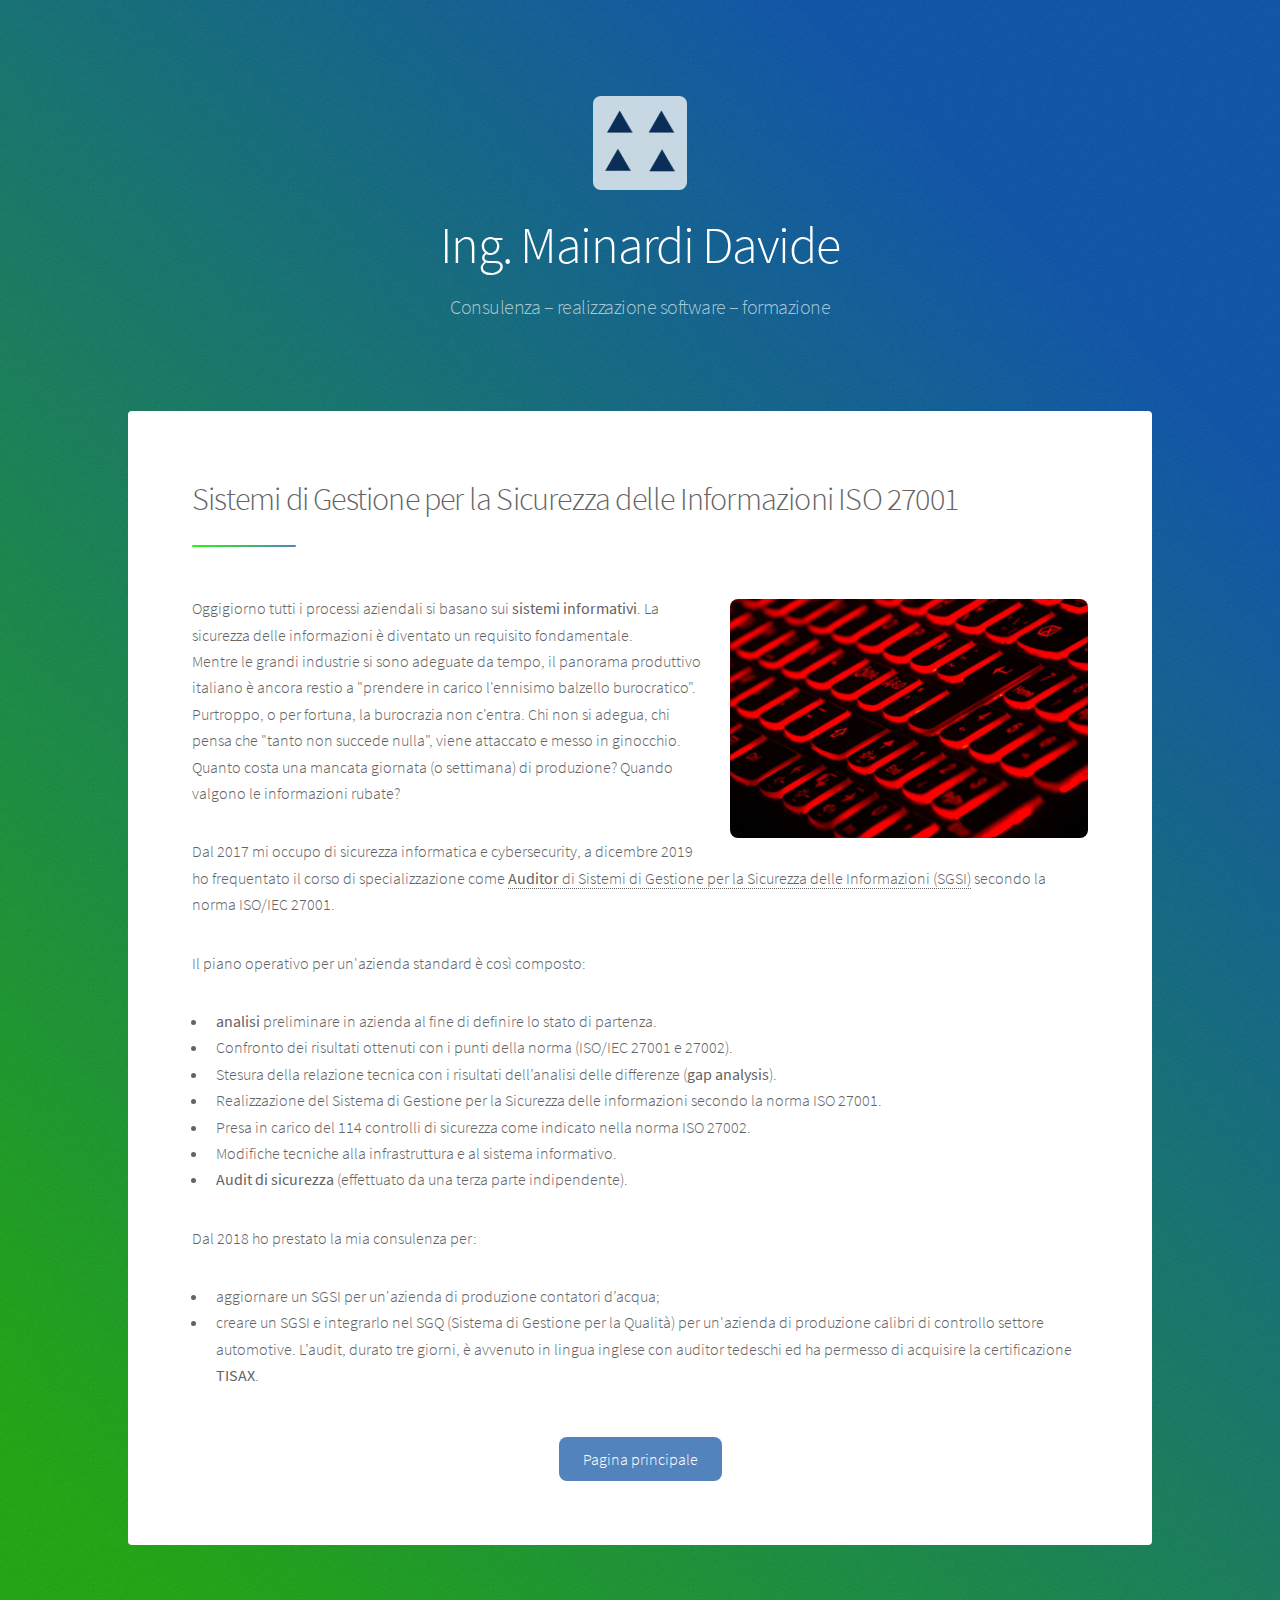
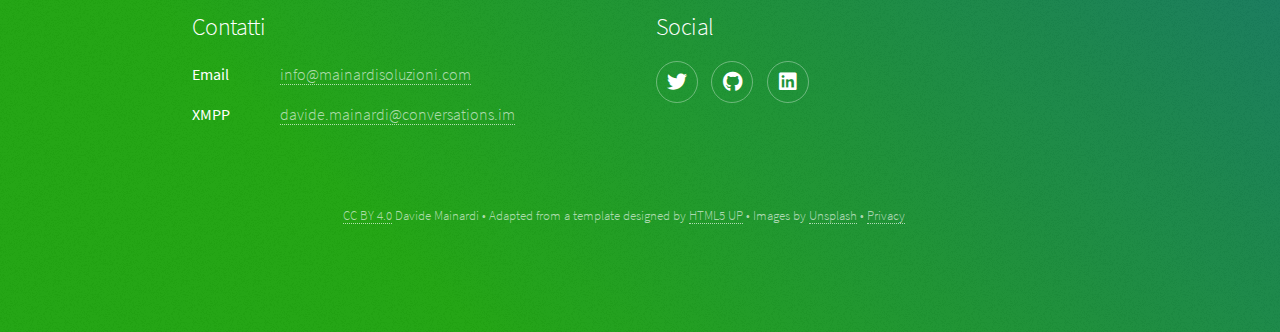
<file: infoSec.html>
<!DOCTYPE HTML>
<!--
	Stellar by HTML5 UP
	html5up.net | @ajlkn
	Free for personal and commercial use under the CCA 3.0 license (html5up.net/license)
-->
<html lang="it">
	<head>
		<title>Sicurezza informatica e cybersecurity, norma ISO 27001</title>
		<meta charset="utf-8" />
		<meta name="viewport" content="width=device-width, initial-scale=1, user-scalable=no" />
		<link rel="stylesheet" href="assets/css/main.min.css" />
		<noscript><link rel="stylesheet" href="assets/css/noscript.min.css" /></noscript>

        <meta name="description" content="Sicurezza informatica e cybersecurity, norme ISO 27000, certificazione TISAX. Scopri come mettere in sicurezza la tua azienda.">

		<link rel="apple-touch-icon" sizes="57x57" href="/apple-icon-57x57.png">
		<link rel="apple-touch-icon" sizes="60x60" href="/apple-icon-60x60.png">
		<link rel="apple-touch-icon" sizes="72x72" href="/apple-icon-72x72.png">
		<link rel="apple-touch-icon" sizes="76x76" href="/apple-icon-76x76.png">
		<link rel="apple-touch-icon" sizes="114x114" href="/apple-icon-114x114.png">
		<link rel="apple-touch-icon" sizes="120x120" href="/apple-icon-120x120.png">
		<link rel="apple-touch-icon" sizes="144x144" href="/apple-icon-144x144.png">
		<link rel="apple-touch-icon" sizes="152x152" href="/apple-icon-152x152.png">
		<link rel="apple-touch-icon" sizes="180x180" href="/apple-icon-180x180.png">
		<link rel="icon" type="image/png" sizes="192x192"  href="/android-icon-192x192.png">
		<link rel="icon" type="image/png" sizes="32x32" href="/favicon-32x32.png">
		<link rel="icon" type="image/png" sizes="96x96" href="/favicon-96x96.png">
		<link rel="icon" type="image/png" sizes="16x16" href="/favicon-16x16.png">
		<link rel="manifest" href="/manifest.json">
	</head>
	<body class="is-preload">

		<!-- Wrapper -->
			<div id="wrapper">

				<!-- Header -->
					<header id="header" class="alt">
						<span class="logo"><img src="images/logo.svg" alt="Logo Mainardi Soluzioni" /></span>
						<h1>Ing. Mainardi Davide</h1>
						<p>Consulenza – realizzazione software – formazione</p>
					</header>

				<!-- Main -->
					<div id="main">

						<!-- Content -->
							<section id="content" class="main">
								<header class="major">
									<h2>Sistemi di Gestione per la Sicurezza delle Informazioni ISO 27001</h2>
								</header>
								<p><span class="image right"><img src="images/infoSec.jpg" alt="https://unsplash.com/photos/_X-f0s20tcM" /></span>Oggigiorno tutti i processi aziendali si basano sui <strong>sistemi informativi</strong>. La sicurezza delle informazioni è diventato un requisito fondamentale.<br />
Mentre le grandi industrie si sono adeguate da tempo, il panorama produttivo italiano è ancora restio a "prendere in carico l'ennisimo balzello burocratico".<br />
Purtroppo, o per fortuna, la burocrazia non c'entra. Chi non si adegua, chi pensa che "tanto non succede nulla", viene attaccato e messo in ginocchio.<br />
Quanto costa una mancata giornata (o settimana) di produzione? Quando valgono le informazioni rubate?
								</p>
								<p>
								Dal 2017 mi occupo di sicurezza informatica e cybersecurity, a dicembre 2019 ho frequentato il corso di specializzazione come <a href="documents/iso27001.pdf"><strong>Auditor</strong> di Sistemi di Gestione per la Sicurezza delle Informazioni (SGSI)</a> secondo la norma ISO/IEC 27001.
								</p>
								<p>
								Il piano operativo per un'azienda standard è così composto:
									<ul>
										<li><strong>analisi</strong> preliminare in azienda al fine di definire lo stato di partenza.</li>
										<li>Confronto dei risultati ottenuti con i punti della norma (ISO/IEC 27001 e 27002).</li>
										<li>Stesura della relazione tecnica con i risultati dell’analisi delle differenze (<strong>gap analysis</strong>).</li>
										<li>Realizzazione del Sistema di Gestione per la Sicurezza delle informazioni secondo la norma ISO 27001.</li>
										<li>Presa in carico del 114 controlli di sicurezza come indicato nella norma ISO 27002.</li>
										<li>Modifiche tecniche alla infrastruttura e al sistema informativo.</li>
										<li><strong>Audit di sicurezza</strong> (effettuato da una terza parte indipendente).</li>
									</ul>
								</p>
								<p>
								Dal 2018 ho prestato la mia consulenza per:
									<ul>
										<li>aggiornare un SGSI per un'azienda di produzione contatori d’acqua;</li>
										<li>creare un SGSI e integrarlo nel SGQ (Sistema di Gestione per la Qualità) per un'azienda di produzione calibri di controllo settore automotive. L’audit, durato tre giorni, è avvenuto in lingua inglese con auditor tedeschi ed ha permesso di acquisire la certificazione <strong>TISAX</strong>.</li>
									</ul>
								</p>
							    <footer class="major">
									<ul class="actions special">
										<li><a href="index.html#sistemiDiGestione" class="button primary">Pagina principale</a></li>
									</ul>
								</footer>
							</section>

					</div>

				<!-- Footer -->
					<footer id="footer">
						<section>
							<h2>Contatti</h2>
							<dl class="alt">
								<dt>Email</dt>
								<dd><a href="mailto:info@mainardisoluzioni.com">info@mainardisoluzioni.com</a></dd>
								<dt>XMPP</dt>
								<dd><a href="xmpp:davide.mainardi@conversations.im">davide.mainardi@conversations.im</a></dd>
							</dl>
						</section>
						<section>
							<h2>Social</h2>
							<ul class="icons">
								<li><a href="https://www.twitter.com/ingMainardi" target="_blank" class="icon brands fa-twitter alt"><span class="label">Twitter</span></a></li>
								<li><a href="https://github.com/dmainardi" target="_blank" class="icon brands fa-github alt"><span class="label">GitHub</span></a></li>
								<li><a href="https://www.linkedin.com/in/davide-mainardi-80392a59" target="_blank" class="icon brands fa-linkedin alt"><span class="label">LinkedIn</span></a></li>
							</ul>
						</section>
						<p class="copyright">
							<a href="https://creativecommons.org/licenses/by/4.0/" target="_blank">CC BY 4.0</a> Davide Mainardi
							&bull; 
							Adapted from a template designed by <a href="https://html5up.net" target="_blank">HTML5 UP</a>
							&bull; 
							Images by <a href="https://unsplash.com" target="_blank">Unsplash</a>
							&bull; 
							<a href="privacyPolicy.html">Privacy</a>
						</p>
					</footer>

			</div>

		<!-- Scripts -->
			<script src="assets/js/jquery.min.js"></script>
			<script src="assets/js/jquery.scrollex.min.js"></script>
			<script src="assets/js/jquery.scrolly.min.js"></script>
			<script src="assets/js/browser.min.js"></script>
			<script src="assets/js/breakpoints.min.js"></script>
			<script src="assets/js/util.min.js"></script>
			<script src="assets/js/main.min.js"></script>

	</body>
</html>
</file>
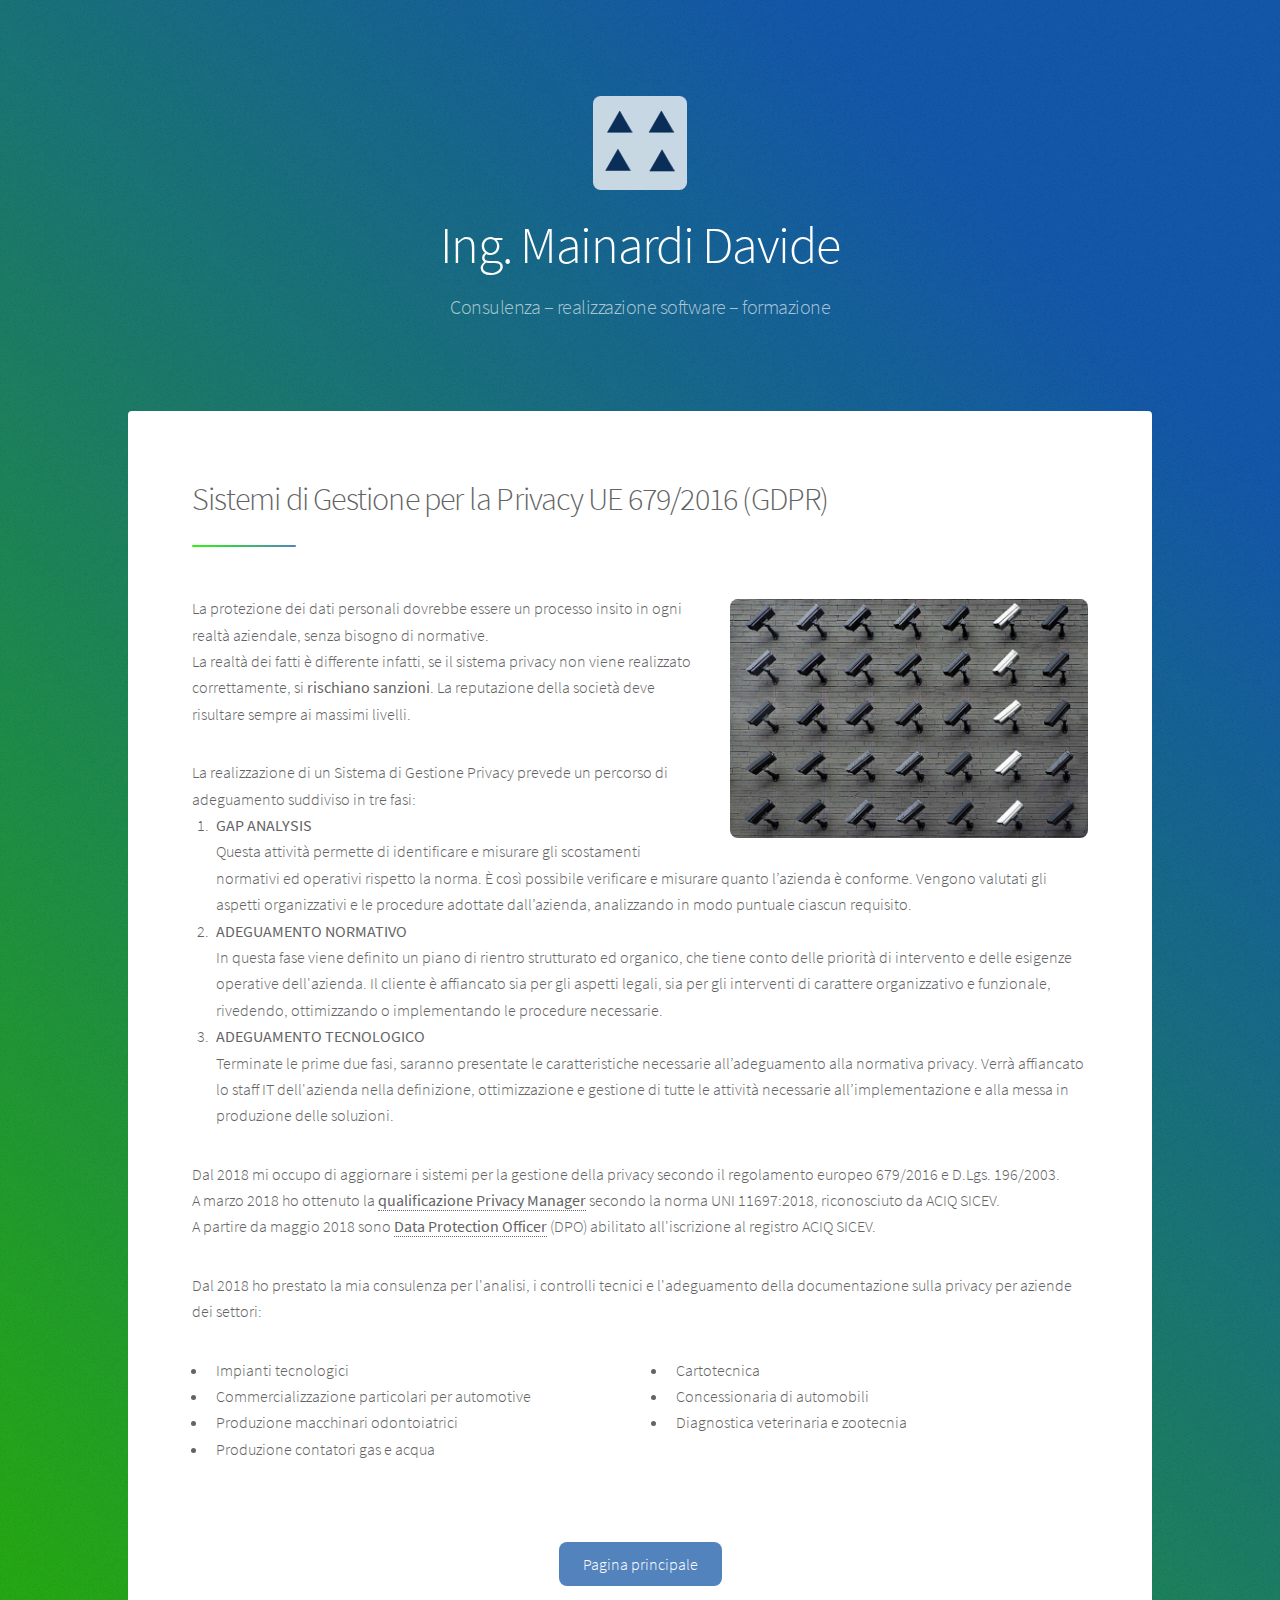
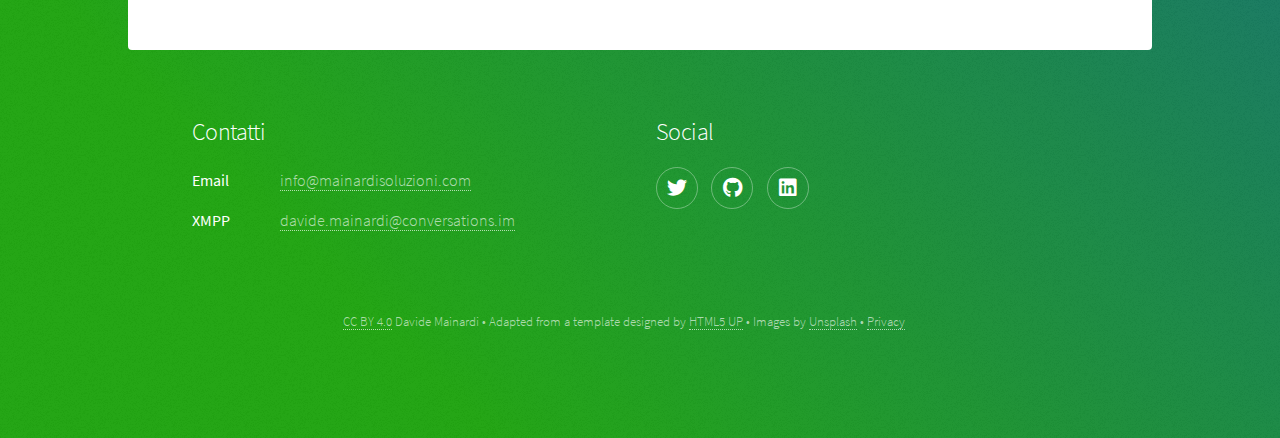
<file: privacy.html>
<!DOCTYPE HTML>
<!--
	Stellar by HTML5 UP
	html5up.net | @ajlkn
	Free for personal and commercial use under the CCA 3.0 license (html5up.net/license)
-->
<html lang="it">
	<head>
		<title>Documentazione privacy, DPO, analisi e controlli tecnici</title>
		<meta charset="utf-8" />
		<meta name="viewport" content="width=device-width, initial-scale=1, user-scalable=no" />
		<link rel="stylesheet" href="assets/css/main.min.css" />
		<noscript><link rel="stylesheet" href="assets/css/noscript.min.css" /></noscript>

        <meta name="description" content="Realizzazione di un Sistema di Gestione Privacy in accordo al regolamento UE 679/2016 GDPR e al Dlgs 196/2003. Proteggi al meglio i dati personali.">

		<link rel="apple-touch-icon" sizes="57x57" href="/apple-icon-57x57.png">
		<link rel="apple-touch-icon" sizes="60x60" href="/apple-icon-60x60.png">
		<link rel="apple-touch-icon" sizes="72x72" href="/apple-icon-72x72.png">
		<link rel="apple-touch-icon" sizes="76x76" href="/apple-icon-76x76.png">
		<link rel="apple-touch-icon" sizes="114x114" href="/apple-icon-114x114.png">
		<link rel="apple-touch-icon" sizes="120x120" href="/apple-icon-120x120.png">
		<link rel="apple-touch-icon" sizes="144x144" href="/apple-icon-144x144.png">
		<link rel="apple-touch-icon" sizes="152x152" href="/apple-icon-152x152.png">
		<link rel="apple-touch-icon" sizes="180x180" href="/apple-icon-180x180.png">
		<link rel="icon" type="image/png" sizes="192x192"  href="/android-icon-192x192.png">
		<link rel="icon" type="image/png" sizes="32x32" href="/favicon-32x32.png">
		<link rel="icon" type="image/png" sizes="96x96" href="/favicon-96x96.png">
		<link rel="icon" type="image/png" sizes="16x16" href="/favicon-16x16.png">
		<link rel="manifest" href="/manifest.json">
	</head>
	<body class="is-preload">

		<!-- Wrapper -->
			<div id="wrapper">

				<!-- Header -->
					<header id="header" class="alt">
						<span class="logo"><img src="images/logo.svg" alt="Logo Mainardi Soluzioni" /></span>
						<h1>Ing. Mainardi Davide</h1>
						<p>Consulenza – realizzazione software – formazione</p>
					</header>

				<!-- Main -->
					<div id="main">

						<!-- Content -->
							<section id="content" class="main">
								<header class="major">
									<h2>Sistemi di Gestione per la Privacy UE 679/2016 (GDPR)</h2>
								</header>
								<p><span class="image right"><img src="images/privacyGdpr.jpg" alt="https://unsplash.com/photos/LfaN1gswV5c" /></span>La protezione dei dati personali dovrebbe essere un processo insito in ogni realtà aziendale, senza bisogno di normative.<br />
La realtà dei fatti è differente infatti, se il sistema privacy non viene realizzato correttamente, si <strong>rischiano sanzioni</strong>. La reputazione della società deve risultare sempre ai massimi livelli.
								</p>La realizzazione di un Sistema di Gestione Privacy prevede un percorso di adeguamento suddiviso in tre fasi:
									<ol>
										<li><strong>GAP ANALYSIS</strong><br />
Questa attività permette di identificare e misurare gli scostamenti normativi ed operativi rispetto la norma. È così possibile verificare e misurare quanto l’azienda è conforme. Vengono valutati gli aspetti organizzativi e le procedure adottate dall’azienda, analizzando in modo puntuale ciascun requisito.</li>
										<li><strong>ADEGUAMENTO NORMATIVO</strong><br />
In questa fase viene definito un piano di rientro strutturato ed organico, che tiene conto delle priorità di intervento e delle esigenze operative dell'azienda.
Il cliente è affiancato sia per gli aspetti legali, sia per gli interventi di carattere organizzativo e funzionale, rivedendo, ottimizzando o implementando le procedure necessarie.</li>
										<li><strong>ADEGUAMENTO TECNOLOGICO</strong><br />
Terminate le prime due fasi, saranno presentate le caratteristiche necessarie all’adeguamento alla normativa privacy.
Verrà affiancato lo staff IT dell'azienda nella definizione, ottimizzazione e gestione di tutte le attività necessarie all’implementazione e alla messa in produzione delle soluzioni.</li>
									</ol>
								</p>
								<p>
								<p>
								Dal 2018 mi occupo di aggiornare i sistemi per la gestione della privacy secondo il regolamento europeo 679/2016 e D.Lgs. 196/2003.<br />
A marzo 2018 ho ottenuto la <a href="documents/privacyManager.pdf"><strong>qualificazione Privacy Manager</strong></a> secondo la norma UNI 11697:2018, riconosciuto da ACIQ SICEV.<br />
A partire da maggio 2018 sono <a href="documents/dataProtectionOfficer.pdf"><strong>Data Protection Officer</strong></a> (DPO) abilitato all'iscrizione al registro ACIQ SICEV.
								</p>
								<p>
								Dal 2018 ho prestato la mia consulenza per l'analisi, i controlli tecnici e l'adeguamento della documentazione sulla privacy per aziende dei settori:
										<div class="row">
											<div class="col-6 col-12-medium">
									<ul>
										<li>Impianti tecnologici</li>
										<li>Commercializzazione particolari per automotive</li>
										<li>Produzione macchinari odontoiatrici</li>
										<li>Produzione contatori gas e acqua</li>
									</ul>
</div>
<div class="col-6 col-12-medium">
									<ul>
										<li>Cartotecnica</li>
										<li>Concessionaria di automobili</li>
										<li>Diagnostica veterinaria e zootecnia</li>
									</ul>
</div>
</div>
								</p>
							    <footer class="major">
									<ul class="actions special">
										<li><a href="index.html#sistemiDiGestione" class="button primary">Pagina principale</a></li>
									</ul>
								</footer>
							</section>

					</div>

				<!-- Footer -->
					<footer id="footer">
						<section>
							<h2>Contatti</h2>
							<dl class="alt">
								<dt>Email</dt>
								<dd><a href="mailto:info@mainardisoluzioni.com">info@mainardisoluzioni.com</a></dd>
								<dt>XMPP</dt>
								<dd><a href="xmpp:davide.mainardi@conversations.im">davide.mainardi@conversations.im</a></dd>
							</dl>
						</section>
						<section>
							<h2>Social</h2>
							<ul class="icons">
								<li><a href="https://www.twitter.com/ingMainardi" target="_blank" class="icon brands fa-twitter alt"><span class="label">Twitter</span></a></li>
								<li><a href="https://github.com/dmainardi" target="_blank" class="icon brands fa-github alt"><span class="label">GitHub</span></a></li>
								<li><a href="https://www.linkedin.com/in/davide-mainardi-80392a59" target="_blank" class="icon brands fa-linkedin alt"><span class="label">LinkedIn</span></a></li>
							</ul>
						</section>
						<p class="copyright">
							<a href="https://creativecommons.org/licenses/by/4.0/" target="_blank">CC BY 4.0</a> Davide Mainardi
							&bull; 
							Adapted from a template designed by <a href="https://html5up.net" target="_blank">HTML5 UP</a>
							&bull; 
							Images by <a href="https://unsplash.com" target="_blank">Unsplash</a>
							&bull; 
							<a href="privacyPolicy.html">Privacy</a>
						</p>
					</footer>

			</div>

		<!-- Scripts -->
			<script src="assets/js/jquery.min.js"></script>
			<script src="assets/js/jquery.scrollex.min.js"></script>
			<script src="assets/js/jquery.scrolly.min.js"></script>
			<script src="assets/js/browser.min.js"></script>
			<script src="assets/js/breakpoints.min.js"></script>
			<script src="assets/js/util.min.js"></script>
			<script src="assets/js/main.min.js"></script>

	</body>
</html>
</file>
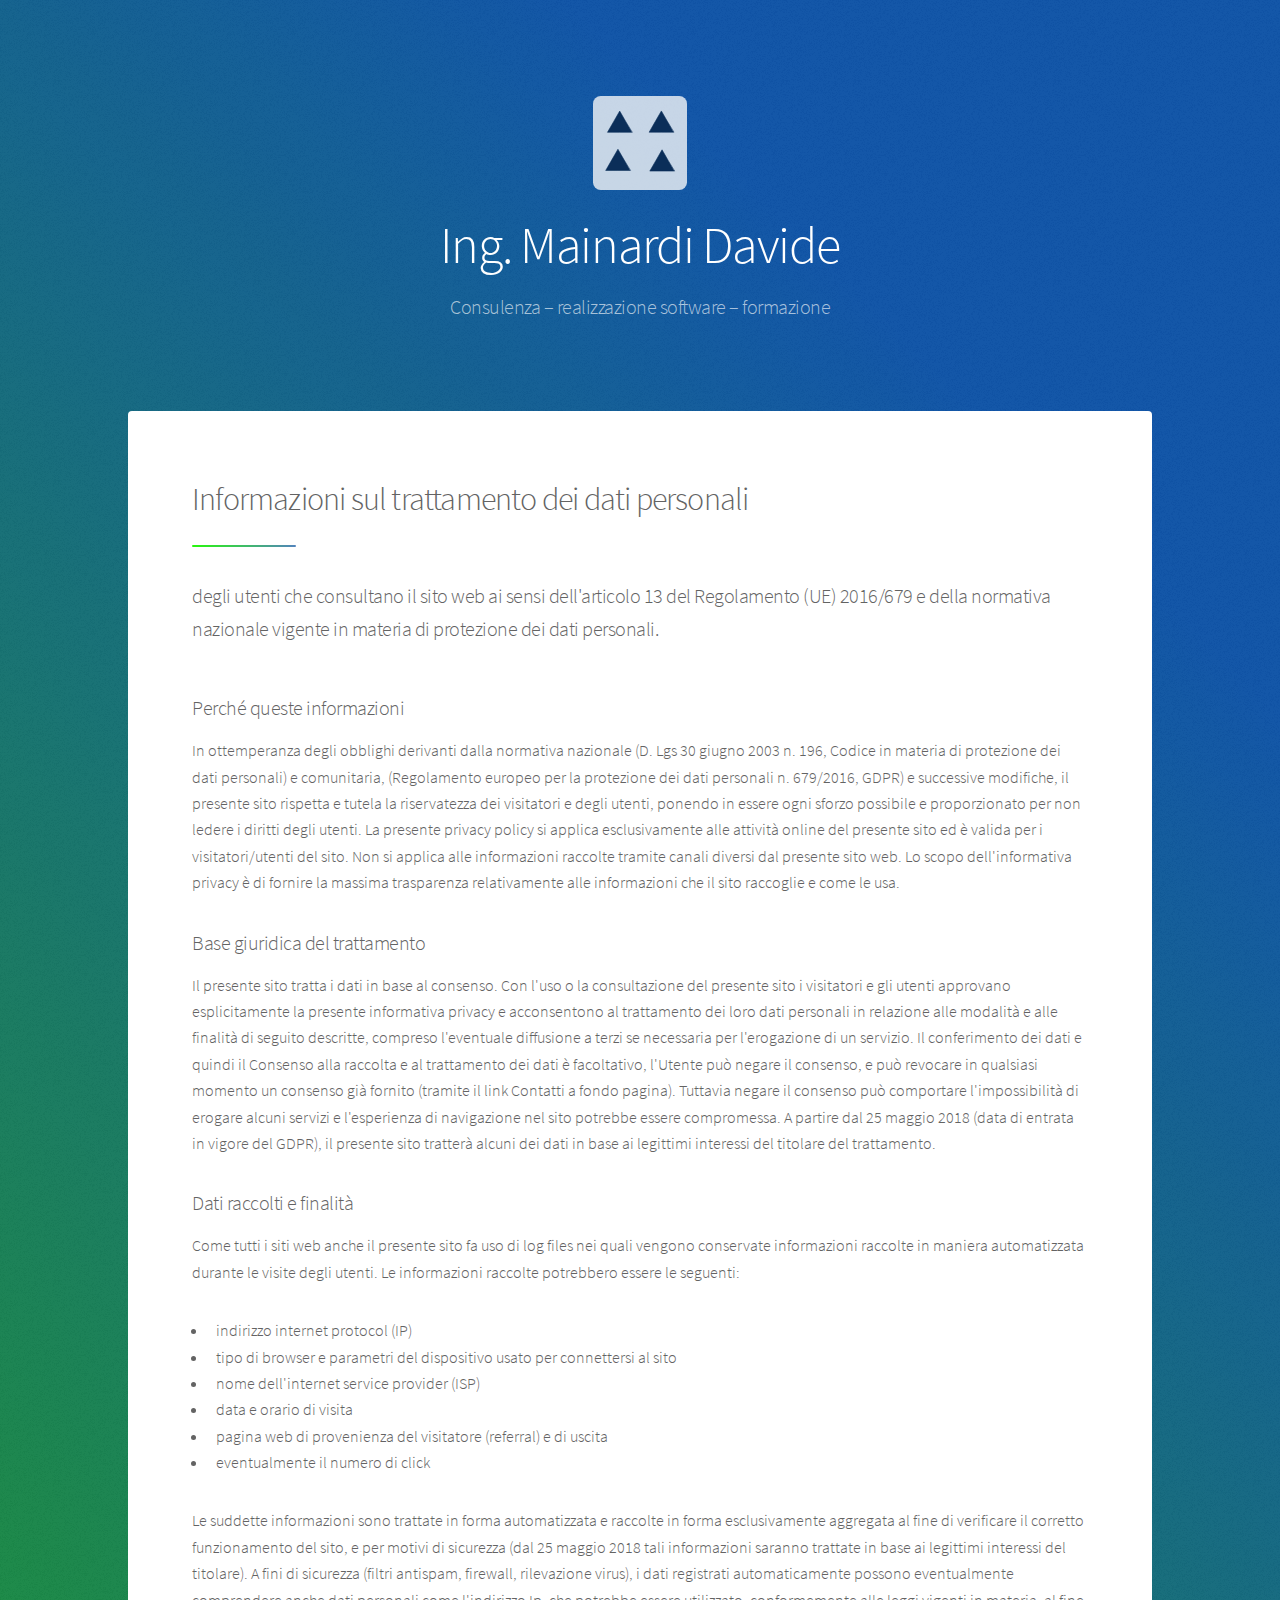
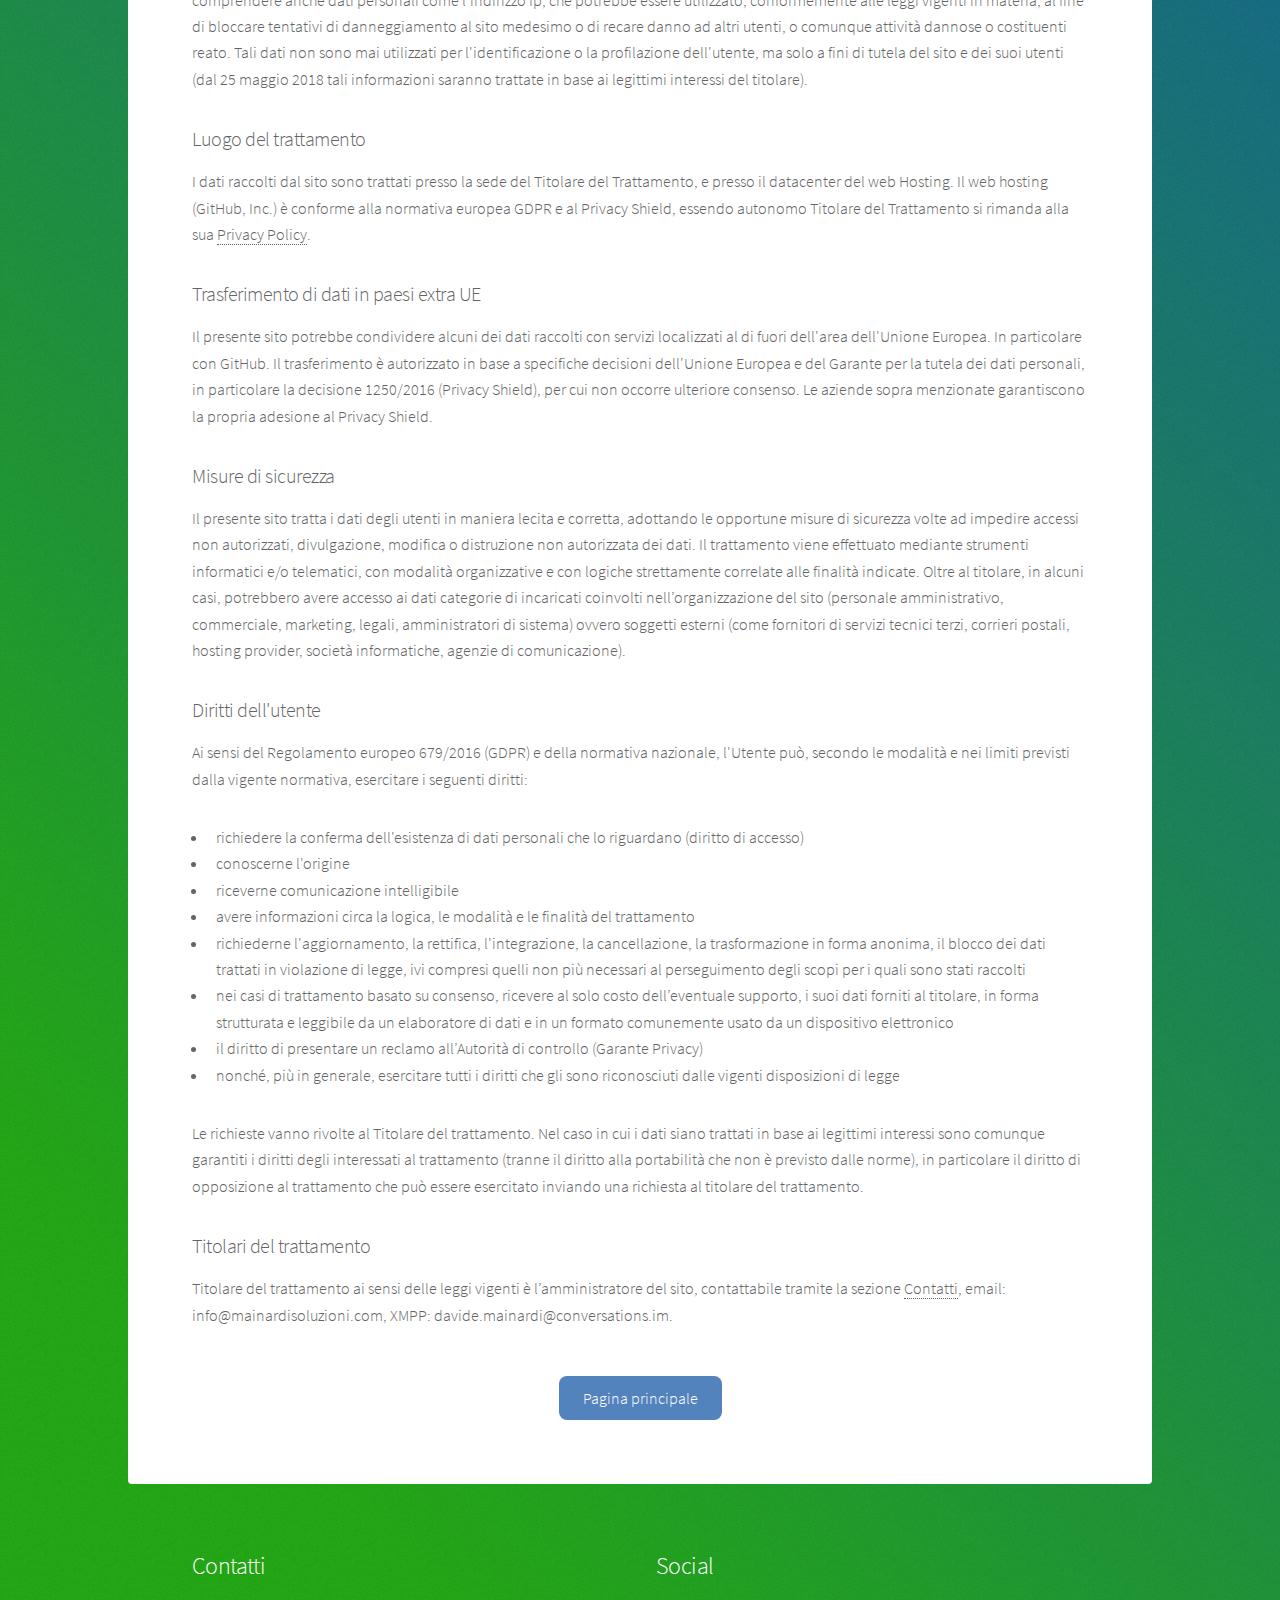
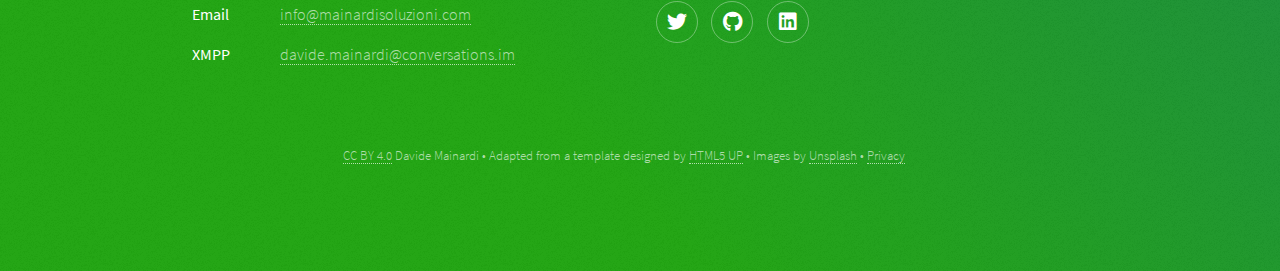
<file: privacyPolicy.html>
<!DOCTYPE HTML>
<!--
	Stellar by HTML5 UP
	html5up.net | @ajlkn
	Free for personal and commercial use under the CCA 3.0 license (html5up.net/license)
-->
<html lang="it">
	<head>
		<title>Privacy policy - informazioni sul trattamento dei dati personali</title>
		<meta charset="utf-8" />
		<meta name="viewport" content="width=device-width, initial-scale=1, user-scalable=no" />
		<link rel="stylesheet" href="assets/css/main.min.css" />
		<noscript><link rel="stylesheet" href="assets/css/noscript.min.css" /></noscript>

        <meta name="description" content="Informazioni sul trattamento dei dati personali.">

		<link rel="apple-touch-icon" sizes="57x57" href="/apple-icon-57x57.png">
		<link rel="apple-touch-icon" sizes="60x60" href="/apple-icon-60x60.png">
		<link rel="apple-touch-icon" sizes="72x72" href="/apple-icon-72x72.png">
		<link rel="apple-touch-icon" sizes="76x76" href="/apple-icon-76x76.png">
		<link rel="apple-touch-icon" sizes="114x114" href="/apple-icon-114x114.png">
		<link rel="apple-touch-icon" sizes="120x120" href="/apple-icon-120x120.png">
		<link rel="apple-touch-icon" sizes="144x144" href="/apple-icon-144x144.png">
		<link rel="apple-touch-icon" sizes="152x152" href="/apple-icon-152x152.png">
		<link rel="apple-touch-icon" sizes="180x180" href="/apple-icon-180x180.png">
		<link rel="icon" type="image/png" sizes="192x192"  href="/android-icon-192x192.png">
		<link rel="icon" type="image/png" sizes="32x32" href="/favicon-32x32.png">
		<link rel="icon" type="image/png" sizes="96x96" href="/favicon-96x96.png">
		<link rel="icon" type="image/png" sizes="16x16" href="/favicon-16x16.png">
		<link rel="manifest" href="/manifest.json">
	</head>
	<body class="is-preload">

		<!-- Wrapper -->
			<div id="wrapper">

				<!-- Header -->
					<header id="header" class="alt">
						<span class="logo"><img src="images/logo.svg" alt="Logo Mainardi Soluzioni" /></span>
						<h1>Ing. Mainardi Davide</h1>
						<p>Consulenza – realizzazione software – formazione</p>
					</header>

				<!-- Main -->
					<div id="main">

						<!-- Content -->
							<section id="content" class="main">
								<header class="major">
									<h2>Informazioni sul trattamento dei dati personali</h2>
									<p>degli utenti che consultano il sito web ai sensi dell'articolo 13 del Regolamento (UE) 2016/679 e della normativa nazionale vigente in materia di protezione dei dati personali.</p>
								</header>
								<h3>Perché queste informazioni</h3>
	                            <p>In ottemperanza degli obblighi derivanti dalla normativa nazionale (D. Lgs 30 giugno 2003 n. 196, Codice in materia di protezione dei dati personali) e comunitaria, (Regolamento europeo per la protezione dei dati personali n. 679/2016, GDPR) e successive modifiche, il presente sito rispetta e tutela la riservatezza dei visitatori e degli utenti, ponendo in essere ogni sforzo possibile e proporzionato per non ledere i diritti degli utenti. La presente privacy policy si applica esclusivamente alle attività online del presente sito ed è valida per i visitatori/utenti del sito. Non si applica alle informazioni raccolte tramite canali diversi dal presente sito web. Lo scopo dell'informativa privacy è di fornire la massima trasparenza relativamente alle informazioni che il sito raccoglie e come le usa.</p>
	                            <h3>Base giuridica del trattamento</h3>
								<p>Il presente sito tratta i dati in base al consenso. Con l'uso o la consultazione del presente sito i visitatori e gli utenti approvano esplicitamente la presente informativa privacy e acconsentono al trattamento dei loro dati personali in relazione alle modalità e alle finalità di seguito descritte, compreso l'eventuale diffusione a terzi se necessaria per l'erogazione di un servizio. Il conferimento dei dati e quindi il Consenso alla raccolta e al trattamento dei dati è facoltativo, l'Utente può negare il consenso, e può revocare in qualsiasi momento un consenso già fornito (tramite il link Contatti a fondo pagina). Tuttavia negare il consenso può comportare l'impossibilità di erogare alcuni servizi e l'esperienza di navigazione nel sito potrebbe essere compromessa. A partire dal 25 maggio 2018 (data di entrata in vigore del GDPR), il presente sito tratterà alcuni dei dati in base ai legittimi interessi del titolare del trattamento.</p>
	                            <h3>Dati raccolti e finalità</h3>
								<p>Come tutti i siti web anche il presente sito fa uso di log files nei quali vengono conservate informazioni raccolte in maniera automatizzata durante le visite degli utenti. Le informazioni raccolte potrebbero essere le seguenti:
									<ul>
										<li>indirizzo internet protocol (IP)</li>
										<li>tipo di browser e parametri del dispositivo usato per connettersi al sito</li>
										<li>nome dell'internet service provider (ISP)</li>
										<li>data e orario di visita</li>
										<li>pagina web di provenienza del visitatore (referral) e di uscita</li>
										<li>eventualmente il numero di click</li>
									</ul>
    	                            Le suddette informazioni sono trattate in forma automatizzata e raccolte in forma esclusivamente aggregata al fine di verificare il corretto funzionamento del sito, e per motivi di sicurezza (dal 25 maggio 2018 tali informazioni saranno trattate in base ai legittimi interessi del titolare). A fini di sicurezza (filtri antispam, firewall, rilevazione virus), i dati registrati automaticamente possono eventualmente comprendere anche dati personali come l'indirizzo Ip, che potrebbe essere utilizzato, conformemente alle leggi vigenti in materia, al fine di bloccare tentativi di danneggiamento al sito medesimo o di recare danno ad altri utenti, o comunque attività dannose o costituenti reato. Tali dati non sono mai utilizzati per l'identificazione o la profilazione dell'utente, ma solo a fini di tutela del sito e dei suoi utenti (dal 25 maggio 2018 tali informazioni saranno trattate in base ai legittimi interessi del titolare).
	                            </p>
    	                        <h3>Luogo del trattamento</h3>
								<p>I dati raccolti dal sito sono trattati presso la sede del Titolare del Trattamento, e presso il datacenter del web Hosting. Il web hosting (GitHub, Inc.) è conforme alla normativa europea GDPR e al Privacy Shield, essendo autonomo Titolare del Trattamento si rimanda alla sua <a href="https://help.github.com/en/articles/github-privacy-statement" target="_blank">Privacy Policy</a>.</p>
    	                        <h3>Trasferimento di dati in paesi extra UE</h3>
								<p>Il presente sito potrebbe condividere alcuni dei dati raccolti con servizi localizzati al di fuori dell'area dell'Unione Europea. In particolare con GitHub. Il trasferimento è autorizzato in base a specifiche decisioni dell'Unione Europea e del Garante per la tutela dei dati personali, in particolare la decisione 1250/2016 (Privacy Shield), per cui non occorre ulteriore consenso. Le aziende sopra menzionate garantiscono la propria adesione al Privacy Shield.</p>
	                            <h3>Misure di sicurezza</h3>
								<p>Il presente sito tratta i dati degli utenti in maniera lecita e corretta, adottando le opportune misure di sicurezza volte ad impedire accessi non autorizzati, divulgazione, modifica o distruzione non autorizzata dei dati. Il trattamento viene effettuato mediante strumenti informatici e/o telematici, con modalità organizzative e con logiche strettamente correlate alle finalità indicate. Oltre al titolare, in alcuni casi, potrebbero avere accesso ai dati categorie di incaricati coinvolti nell’organizzazione del sito (personale amministrativo, commerciale, marketing, legali, amministratori di sistema) ovvero soggetti esterni (come fornitori di servizi tecnici terzi, corrieri postali, hosting provider, società informatiche, agenzie di comunicazione).</p>
	                            <h3>Diritti dell'utente</h3>
								<p>Ai sensi del Regolamento europeo 679/2016 (GDPR) e della normativa nazionale, l'Utente può, secondo le modalità e nei limiti previsti dalla vigente normativa, esercitare i seguenti diritti:
									<ul>
										<li>richiedere la conferma dell'esistenza di dati personali che lo riguardano (diritto di accesso)</li>
										<li>conoscerne l'origine</li>
										<li>riceverne comunicazione intelligibile</li>
										<li>avere informazioni circa la logica, le modalità e le finalità del trattamento</li>
										<li>richiederne l'aggiornamento, la rettifica, l'integrazione, la cancellazione, la trasformazione in forma anonima, il blocco dei dati trattati in violazione di legge, ivi compresi quelli non più necessari al perseguimento degli scopi per i quali sono stati raccolti</li>
										<li>nei casi di trattamento basato su consenso, ricevere al solo costo dell’eventuale supporto, i suoi dati forniti al titolare, in forma strutturata e leggibile da un elaboratore di dati e in un formato comunemente usato da un dispositivo elettronico</li>
										<li>il diritto di presentare un reclamo all’Autorità di controllo (Garante Privacy)</li>
										<li>nonché, più in generale, esercitare tutti i diritti che gli sono riconosciuti dalle vigenti disposizioni di legge</li>
									</ul>
                                Le richieste vanno rivolte al Titolare del trattamento. Nel caso in cui i dati siano trattati in base ai legittimi interessi sono comunque garantiti i diritti degli interessati al trattamento (tranne il diritto alla portabilità che non è previsto dalle norme), in particolare il diritto di opposizione al trattamento che può essere esercitato inviando una richiesta al titolare del trattamento.
	                            </p>
    	                        <h3>Titolari del trattamento</h3>
								<p>Titolare del trattamento ai sensi delle leggi vigenti è l’amministratore del sito, contattabile tramite la sezione <a href="index.html#contatti">Contatti</a>, email: info@mainardisoluzioni.com, XMPP: davide.mainardi@conversations.im.</p>
							    <footer class="major">
									<ul class="actions special">
										<li><a href="index.html" class="button primary">Pagina principale</a></li>
									</ul>
								</footer>
							</section>

					</div>

				<!-- Footer -->
					<footer id="footer">
						<section>
							<h2>Contatti</h2>
							<dl class="alt">
								<dt>Email</dt>
								<dd><a href="mailto:info@mainardisoluzioni.com">info@mainardisoluzioni.com</a></dd>
								<dt>XMPP</dt>
								<dd><a href="xmpp:davide.mainardi@conversations.im">davide.mainardi@conversations.im</a></dd>
							</dl>
						</section>
						<section>
							<h2>Social</h2>
							<ul class="icons">
								<li><a href="https://www.twitter.com/ingMainardi" target="_blank" class="icon brands fa-twitter alt"><span class="label">Twitter</span></a></li>
								<li><a href="https://github.com/dmainardi" target="_blank" class="icon brands fa-github alt"><span class="label">GitHub</span></a></li>
								<li><a href="https://www.linkedin.com/in/davide-mainardi-80392a59" target="_blank" class="icon brands fa-linkedin alt"><span class="label">LinkedIn</span></a></li>
							</ul>
						</section>
						<p class="copyright">
							<a href="https://creativecommons.org/licenses/by/4.0/" target="_blank">CC BY 4.0</a> Davide Mainardi
							&bull; 
							Adapted from a template designed by <a href="https://html5up.net" target="_blank">HTML5 UP</a>
							&bull; 
							Images by <a href="https://unsplash.com" target="_blank">Unsplash</a>
							&bull; 
							<a href="privacyPolicy.html">Privacy</a>
						</p>
					</footer>

			</div>

		<!-- Scripts -->
			<script src="assets/js/jquery.min.js"></script>
			<script src="assets/js/jquery.scrollex.min.js"></script>
			<script src="assets/js/jquery.scrolly.min.js"></script>
			<script src="assets/js/browser.min.js"></script>
			<script src="assets/js/breakpoints.min.js"></script>
			<script src="assets/js/util.min.js"></script>
			<script src="assets/js/main.min.js"></script>

	</body>
</html>
</file>
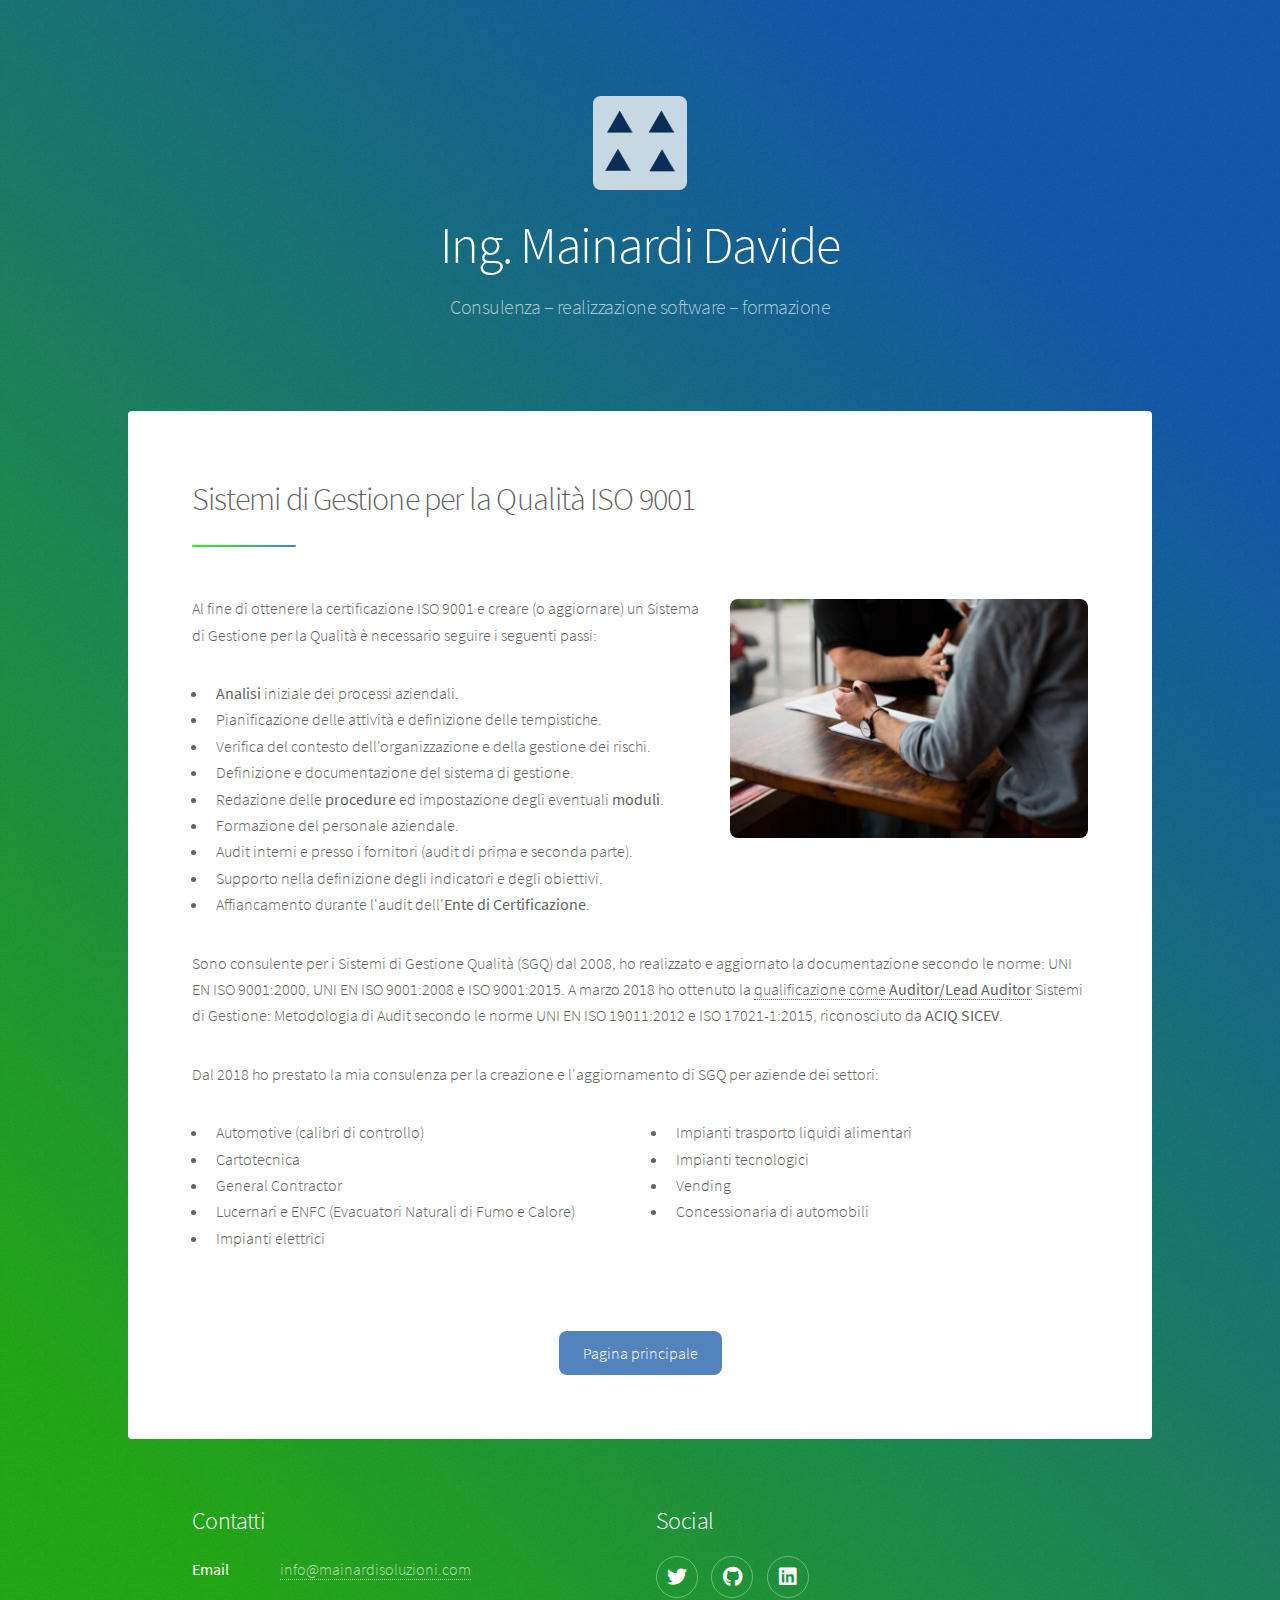
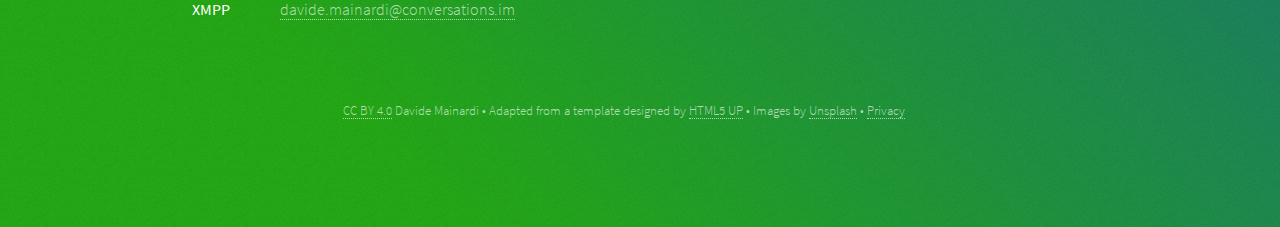
<file: qualita.html>
<!DOCTYPE HTML>
<!--
	Stellar by HTML5 UP
	html5up.net | @ajlkn
	Free for personal and commercial use under the CCA 3.0 license (html5up.net/license)
-->
<html lang="it">
	<head>
		<title>ISO 9001:2015, consulenza per Sistemi di Gestione Qualità</title>
		<meta charset="utf-8" />
		<meta name="viewport" content="width=device-width, initial-scale=1, user-scalable=no" />
		<link rel="stylesheet" href="assets/css/main.min.css" />
		<noscript><link rel="stylesheet" href="assets/css/noscript.min.css" /></noscript>

        <meta name="description" content="Realizzazione di un Sistema di Gestione per la Qualità in accordo alla norma ISO 9001. Ottimizza i processi aziendali e riduci gli sprechi.">

		<link rel="apple-touch-icon" sizes="57x57" href="/apple-icon-57x57.png">
		<link rel="apple-touch-icon" sizes="60x60" href="/apple-icon-60x60.png">
		<link rel="apple-touch-icon" sizes="72x72" href="/apple-icon-72x72.png">
		<link rel="apple-touch-icon" sizes="76x76" href="/apple-icon-76x76.png">
		<link rel="apple-touch-icon" sizes="114x114" href="/apple-icon-114x114.png">
		<link rel="apple-touch-icon" sizes="120x120" href="/apple-icon-120x120.png">
		<link rel="apple-touch-icon" sizes="144x144" href="/apple-icon-144x144.png">
		<link rel="apple-touch-icon" sizes="152x152" href="/apple-icon-152x152.png">
		<link rel="apple-touch-icon" sizes="180x180" href="/apple-icon-180x180.png">
		<link rel="icon" type="image/png" sizes="192x192"  href="/android-icon-192x192.png">
		<link rel="icon" type="image/png" sizes="32x32" href="/favicon-32x32.png">
		<link rel="icon" type="image/png" sizes="96x96" href="/favicon-96x96.png">
		<link rel="icon" type="image/png" sizes="16x16" href="/favicon-16x16.png">
		<link rel="manifest" href="/manifest.json">
	</head>
	<body class="is-preload">

		<!-- Wrapper -->
			<div id="wrapper">

				<!-- Header -->
					<header id="header" class="alt">
						<span class="logo"><img src="images/logo.svg" alt="Logo Mainardi Soluzioni" /></span>
						<h1>Ing. Mainardi Davide</h1>
						<p>Consulenza – realizzazione software – formazione</p>
					</header>

				<!-- Main -->
					<div id="main">

						<!-- Content -->
							<section id="content" class="main">
								<header class="major">
									<h2>Sistemi di Gestione per la Qualità ISO 9001</h2>
								</header>
								<p><span class="image right"><img src="images/iso9001.jpg" alt="https://unsplash.com/photos/YXemfQiPR_E" /></span>
Al fine di ottenere la certificazione ISO 9001 e creare (o aggiornare) un Sistema di Gestione per la Qualità è necessario seguire i seguenti passi:
									<ul>
										<li><strong>Analisi</strong> iniziale dei processi aziendali.</li>
										<li>Pianificazione delle attività e definizione delle tempistiche.</li>
										<li>Verifica del contesto dell'organizzazione e della gestione dei rischi.</li>
										<li>Definizione e documentazione del sistema di gestione.</li>
										<li>Redazione delle <strong>procedure</strong> ed impostazione degli eventuali <strong>moduli</strong>.</li>
										<li>Formazione del personale aziendale.</li>
										<li>Audit interni e presso i fornitori (audit di prima e seconda parte).</li>
										<li>Supporto nella definizione degli indicatori e degli obiettivi.</li>
										<li>Affiancamento durante l'audit dell'<strong>Ente di Certificazione</strong>.</li>
									</ul>
								</p>
								<p>
								Sono consulente per i Sistemi di Gestione Qualità (SGQ) dal 2008, ho realizzato e aggiornato la documentazione secondo le norme: UNI EN ISO 9001:2000, UNI EN ISO 9001:2008 e ISO 9001:2015.
A marzo 2018 ho ottenuto la <a href="documents/auditorSistemiDiGestione.pdf">qualificazione come <strong>Auditor/Lead Auditor</strong></a> Sistemi di Gestione: Metodologia di Audit secondo le norme UNI EN ISO 19011:2012 e ISO 17021-1:2015, riconosciuto da <strong>ACIQ SICEV</strong>.
								</p>
								<p>
								Dal 2018 ho prestato la mia consulenza per la creazione e l'aggiornamento di SGQ per aziende dei settori:
										<div class="row">
											<div class="col-6 col-12-medium">
									<ul>
										<li>Automotive (calibri di controllo)</li>
										<li>Cartotecnica</li>
										<li>General Contractor</li>
										<li>Lucernari e ENFC (Evacuatori Naturali di Fumo e Calore)</li>
										<li>Impianti elettrici</li>
									</ul>
</div>
<div class="col-6 col-12-medium">
									<ul>
										<li>Impianti trasporto liquidi alimentari</li>
										<li>Impianti tecnologici</li>
										<li>Vending</li>
										<li>Concessionaria di automobili</li>
									</ul>
</div>
</div>
								</p>
							    <footer class="major">
									<ul class="actions special">
										<li><a href="index.html#sistemiDiGestione" class="button primary">Pagina principale</a></li>
									</ul>
								</footer>
							</section>

					</div>

				<!-- Footer -->
					<footer id="footer">
						<section>
							<h2>Contatti</h2>
							<dl class="alt">
								<dt>Email</dt>
								<dd><a href="mailto:info@mainardisoluzioni.com">info@mainardisoluzioni.com</a></dd>
								<dt>XMPP</dt>
								<dd><a href="xmpp:davide.mainardi@conversations.im">davide.mainardi@conversations.im</a></dd>
							</dl>
						</section>
						<section>
							<h2>Social</h2>
							<ul class="icons">
								<li><a href="https://www.twitter.com/ingMainardi" target="_blank" class="icon brands fa-twitter alt"><span class="label">Twitter</span></a></li>
								<li><a href="https://github.com/dmainardi" target="_blank" class="icon brands fa-github alt"><span class="label">GitHub</span></a></li>
								<li><a href="https://www.linkedin.com/in/davide-mainardi-80392a59" target="_blank" class="icon brands fa-linkedin alt"><span class="label">LinkedIn</span></a></li>
							</ul>
						</section>
						<p class="copyright">
							<a href="https://creativecommons.org/licenses/by/4.0/" target="_blank">CC BY 4.0</a> Davide Mainardi
							&bull; 
							Adapted from a template designed by <a href="https://html5up.net" target="_blank">HTML5 UP</a>
							&bull; 
							Images by <a href="https://unsplash.com" target="_blank">Unsplash</a>
							&bull; 
							<a href="privacyPolicy.html">Privacy</a>
						</p>
					</footer>

			</div>

		<!-- Scripts -->
			<script src="assets/js/jquery.min.js"></script>
			<script src="assets/js/jquery.scrollex.min.js"></script>
			<script src="assets/js/jquery.scrolly.min.js"></script>
			<script src="assets/js/browser.min.js"></script>
			<script src="assets/js/breakpoints.min.js"></script>
			<script src="assets/js/util.min.js"></script>
			<script src="assets/js/main.min.js"></script>

	</body>
</html>
</file>
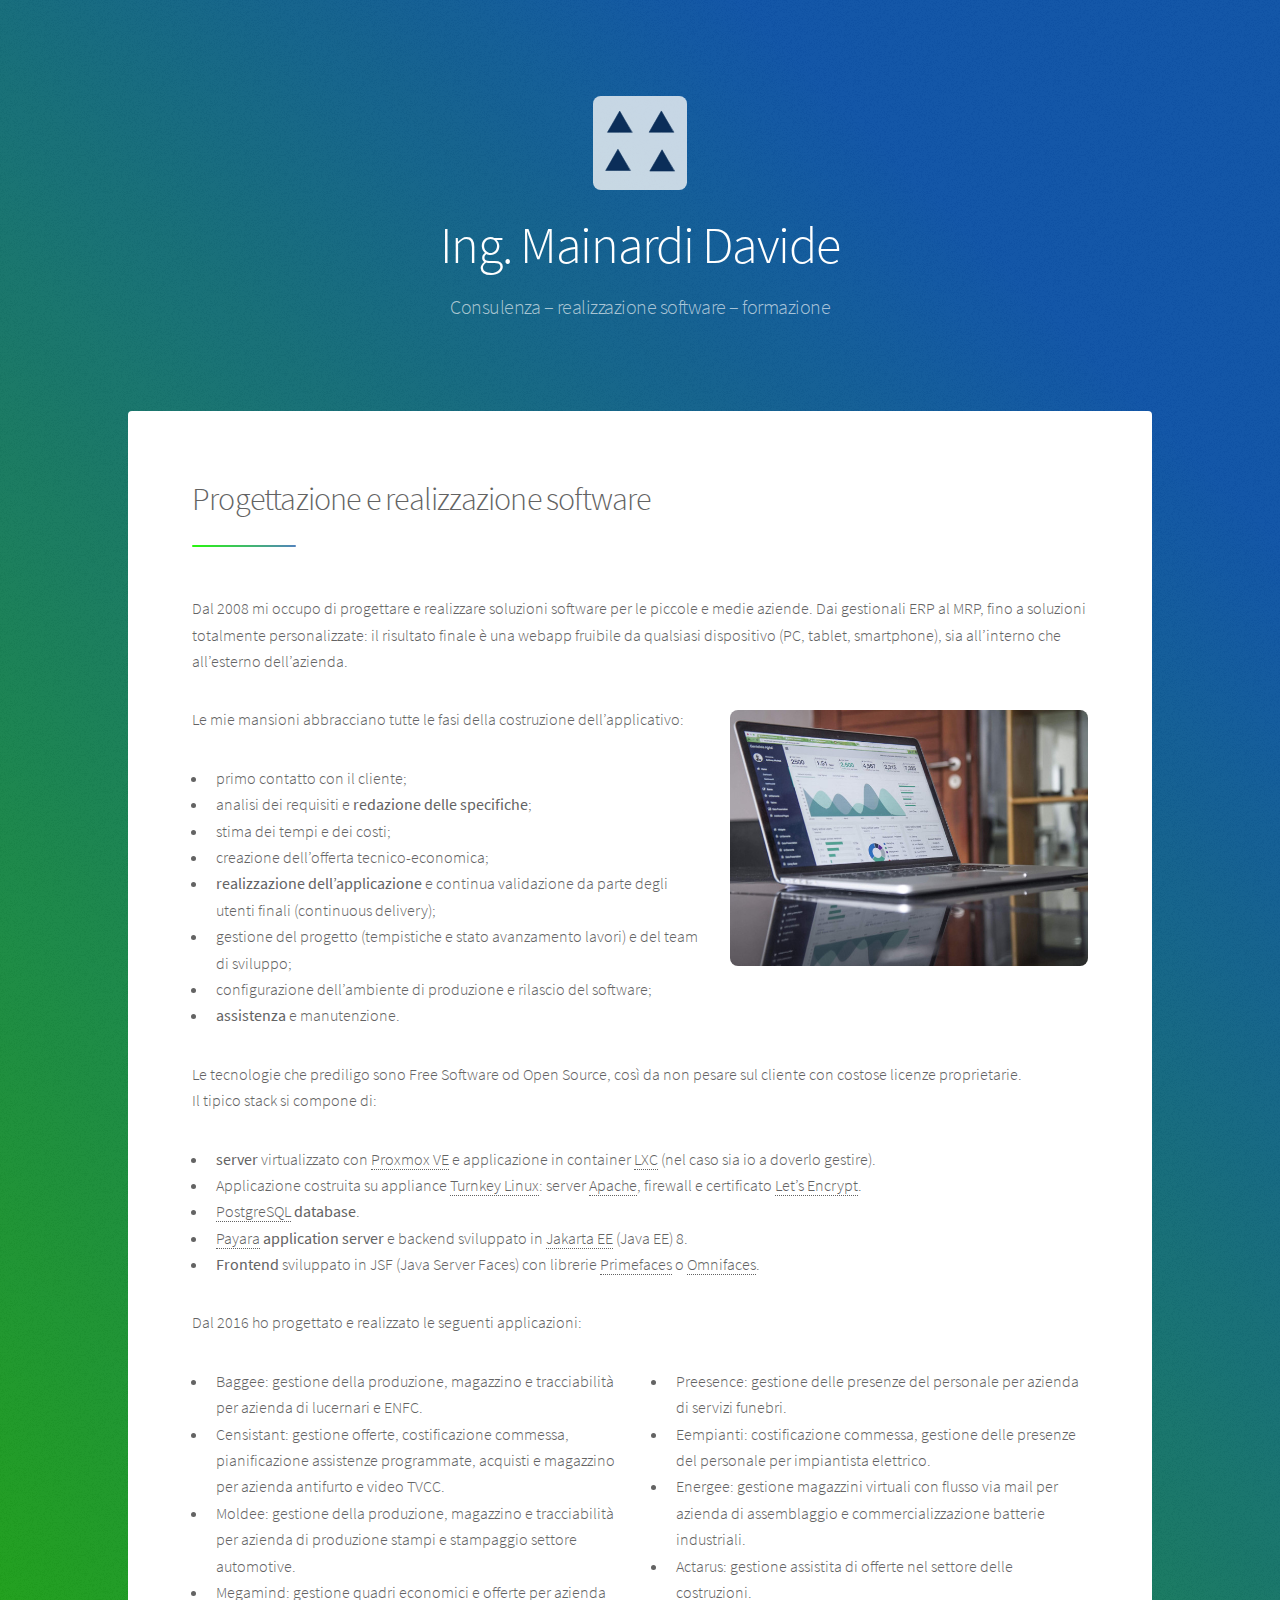
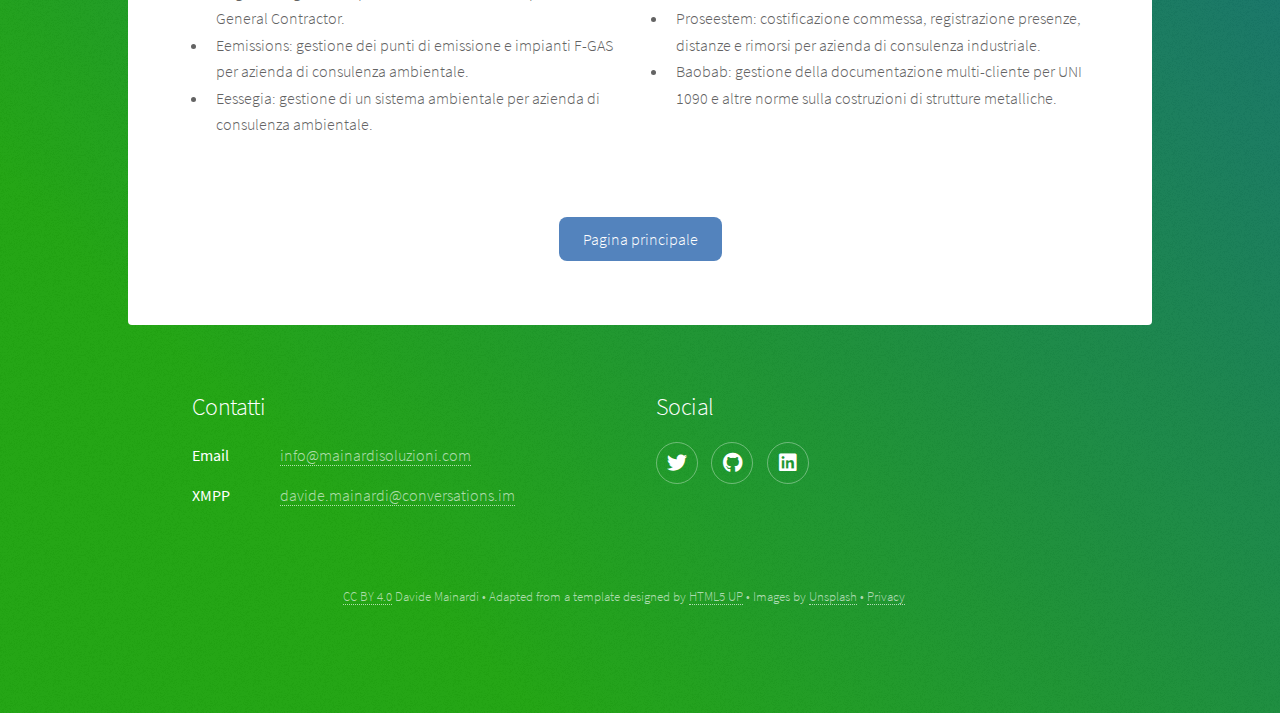
<file: realizzazioneSoftware.html>
<!DOCTYPE HTML>
<!--
	Stellar by HTML5 UP
	html5up.net | @ajlkn
	Free for personal and commercial use under the CCA 3.0 license (html5up.net/license)
-->
<html lang="it">
	<head>
		<title>Software gestionali - ERP e MRP - soluzioni personalizzate</title>
		<meta charset="utf-8" />
		<meta name="viewport" content="width=device-width, initial-scale=1, user-scalable=no" />
		<link rel="stylesheet" href="assets/css/main.min.css" />
		<noscript><link rel="stylesheet" href="assets/css/noscript.min.css" /></noscript>

        <meta name="description" content="Progettazione e realizzazione software gestionali e soluzioni completamente personalizzate. Digitalizza i processi e scopri i vantaggi dell'automazione.">

		<link rel="apple-touch-icon" sizes="57x57" href="/apple-icon-57x57.png">
		<link rel="apple-touch-icon" sizes="60x60" href="/apple-icon-60x60.png">
		<link rel="apple-touch-icon" sizes="72x72" href="/apple-icon-72x72.png">
		<link rel="apple-touch-icon" sizes="76x76" href="/apple-icon-76x76.png">
		<link rel="apple-touch-icon" sizes="114x114" href="/apple-icon-114x114.png">
		<link rel="apple-touch-icon" sizes="120x120" href="/apple-icon-120x120.png">
		<link rel="apple-touch-icon" sizes="144x144" href="/apple-icon-144x144.png">
		<link rel="apple-touch-icon" sizes="152x152" href="/apple-icon-152x152.png">
		<link rel="apple-touch-icon" sizes="180x180" href="/apple-icon-180x180.png">
		<link rel="icon" type="image/png" sizes="192x192"  href="/android-icon-192x192.png">
		<link rel="icon" type="image/png" sizes="32x32" href="/favicon-32x32.png">
		<link rel="icon" type="image/png" sizes="96x96" href="/favicon-96x96.png">
		<link rel="icon" type="image/png" sizes="16x16" href="/favicon-16x16.png">
		<link rel="manifest" href="/manifest.json">
	</head>
	<body class="is-preload">

		<!-- Wrapper -->
			<div id="wrapper">

				<!-- Header -->
					<header id="header" class="alt">
						<span class="logo"><img src="images/logo.svg" alt="Logo Mainardi Soluzioni" /></span>
						<h1>Ing. Mainardi Davide</h1>
						<p>Consulenza – realizzazione software – formazione</p>
					</header>

				<!-- Main -->
					<div id="main">

						<!-- Content -->
							<section id="content" class="main">
								<header class="major">
									<h2>Progettazione e realizzazione software</h2>
								</header>
								<p>
								Dal 2008 mi occupo di progettare e realizzare soluzioni software per le piccole e medie aziende. Dai gestionali ERP al MRP, fino a soluzioni totalmente personalizzate: il risultato finale è una webapp fruibile da qualsiasi dispositivo (PC, tablet, smartphone), sia all’interno che all’esterno dell’azienda.
								</p>
								<p>
								<span class="image right"><img src="images/statistiche.jpg" alt="https://unsplash.com/photos/EJMTKCZ00I0" /></span>Le mie mansioni abbracciano tutte le fasi della costruzione dell’applicativo:
								<ul>
									<li>primo contatto con il cliente;</li>
									<li>analisi dei requisiti e <strong>redazione delle specifiche</strong>;</li>
									<li>stima dei tempi e dei costi;</li>
									<li>creazione dell’offerta tecnico-economica;</li>
									<li><strong>realizzazione dell’applicazione</strong> e continua validazione da parte degli utenti finali (continuous delivery);</li>
									<li>gestione del progetto (tempistiche e stato avanzamento lavori) e del team di sviluppo;</li>
									<li>configurazione dell’ambiente di produzione e rilascio del software;</li>
									<li><strong>assistenza</strong> e manutenzione.</li>
								</ul>
								</p>
								<p>
								Le tecnologie che prediligo sono Free Software od Open Source, così da non pesare sul cliente con costose licenze proprietarie.<br />
Il tipico stack si compone di:
								<ul>
									<li><strong>server</strong> virtualizzato con <a href="https://pve.proxmox.com" target="_blank">Proxmox VE</a> e applicazione in container <a href="https://linuxcontainers.org" target="_blank">LXC</a> (nel caso sia io a doverlo gestire).</li>
									<li>Applicazione costruita su appliance <a href="https://www.turnkeylinux.org" target="_blank">Turnkey Linux</a>: server <a href="https://httpd.apache.org" target="_blank">Apache</a>, firewall e certificato <a href="https://letsencrypt.org" target="_blank">Let’s Encrypt</a>.</li>
									<li><a href="https://www.postgresql.org" target="_blank">PostgreSQL</a> <strong>database</strong>.</li>
									<li><a href="https://www.payara.fish" target="_blank">Payara</a> <strong>application server</strong> e backend sviluppato in <a href="https://jakarta.ee" target="_blank">Jakarta EE</a> (Java EE) 8.</li>
									<li><strong>Frontend</strong> sviluppato in JSF (Java Server Faces) con librerie <a href="https://www.primefaces.org" target="_blank">Primefaces</a> o <a href="http://showcase.omnifaces.org" target="_blank">Omnifaces</a>.</li>
								</ul>
								</p>
								<p>
								Dal 2016 ho progettato e realizzato le seguenti applicazioni:
										<div class="row">
											<div class="col-6 col-12-medium">
									<ul>
										<li>Baggee: gestione della produzione, magazzino e tracciabilità per azienda di lucernari e ENFC.</li>
										<li>Censistant: gestione offerte, costificazione commessa, pianificazione assistenze programmate, acquisti e magazzino per azienda antifurto e video TVCC.</li>
										<li>Moldee: gestione della produzione, magazzino e tracciabilità per azienda di produzione stampi e stampaggio settore automotive.</li>
										<li>Megamind: gestione quadri economici e offerte per azienda General Contractor.</li>
										<li>Eemissions: gestione dei punti di emissione e impianti F-GAS per azienda di consulenza ambientale.</li>
										<li>Eessegia: gestione di un sistema ambientale per azienda di consulenza ambientale.</li>
									</ul>
</div>
<div class="col-6 col-12-medium">
									<ul>
										<li>Preesence: gestione delle presenze del personale per azienda di servizi funebri.</li>
										<li>Eempianti: costificazione commessa, gestione delle presenze del personale per impiantista elettrico.</li>
										<li>Energee: gestione magazzini virtuali con flusso via mail per azienda di assemblaggio e commercializzazione batterie industriali.</li>
										<li>Actarus: gestione assistita di offerte nel settore delle costruzioni.</li>
										<li>Proseestem: costificazione commessa, registrazione presenze, distanze e rimorsi per azienda di consulenza industriale.</li>
										<li>Baobab: gestione della documentazione multi-cliente per UNI 1090 e altre norme sulla costruzioni di strutture metalliche.</li>
									</ul>
</div>
</div>
								</p>
							    <footer class="major">
									<ul class="actions special">
										<li><a href="index.html#realizzazioneSoftware" class="button primary">Pagina principale</a></li>
									</ul>
								</footer>
							</section>

					</div>

				<!-- Footer -->
					<footer id="footer">
						<section>
							<h2>Contatti</h2>
							<dl class="alt">
								<dt>Email</dt>
								<dd><a href="mailto:info@mainardisoluzioni.com">info@mainardisoluzioni.com</a></dd>
								<dt>XMPP</dt>
								<dd><a href="xmpp:davide.mainardi@conversations.im">davide.mainardi@conversations.im</a></dd>
							</dl>
						</section>
						<section>
							<h2>Social</h2>
							<ul class="icons">
								<li><a href="https://www.twitter.com/ingMainardi" target="_blank" class="icon brands fa-twitter alt"><span class="label">Twitter</span></a></li>
								<li><a href="https://github.com/dmainardi" target="_blank" class="icon brands fa-github alt"><span class="label">GitHub</span></a></li>
								<li><a href="https://www.linkedin.com/in/davide-mainardi-80392a59" target="_blank" class="icon brands fa-linkedin alt"><span class="label">LinkedIn</span></a></li>
							</ul>
						</section>
						<p class="copyright">
							<a href="https://creativecommons.org/licenses/by/4.0/" target="_blank">CC BY 4.0</a> Davide Mainardi
							&bull; 
							Adapted from a template designed by <a href="https://html5up.net" target="_blank">HTML5 UP</a>
							&bull; 
							Images by <a href="https://unsplash.com" target="_blank">Unsplash</a>
							&bull; 
							<a href="privacyPolicy.html">Privacy</a>
						</p>
					</footer>

			</div>

		<!-- Scripts -->
			<script src="assets/js/jquery.min.js"></script>
			<script src="assets/js/jquery.scrollex.min.js"></script>
			<script src="assets/js/jquery.scrolly.min.js"></script>
			<script src="assets/js/browser.min.js"></script>
			<script src="assets/js/breakpoints.min.js"></script>
			<script src="assets/js/util.min.js"></script>
			<script src="assets/js/main.min.js"></script>

	</body>
</html>
</file>
<file: assets/css/main.min.css>
﻿@import'fontawesome-all.min.css';@font-face{font-family:"Source Sans Pro";font-style:normal;font-weight:300;src:url("../webfonts/source-sans-pro-v13-latin-300.eot");src:local("Source Sans Pro Light"),local("SourceSansPro-Light"),url("../webfonts/source-sans-pro-v13-latin-300.eot?#iefix") format("embedded-opentype"),url("../webfonts/source-sans-pro-v13-latin-300.woff2") format("woff2"),url("../webfonts/source-sans-pro-v13-latin-300.woff") format("woff"),url("../webfonts/source-sans-pro-v13-latin-300.ttf") format("truetype"),url("../webfonts/source-sans-pro-v13-latin-300.svg#SourceSansPro") format("svg")}@font-face{font-family:"Source Sans Pro";font-style:normal;font-weight:400;src:url("../webfonts/source-sans-pro-v13-latin-regular.eot");src:local("Source Sans Pro Regular"),local("SourceSansPro-Regular"),url("../webfonts/source-sans-pro-v13-latin-regular.eot?#iefix") format("embedded-opentype"),url("../webfonts/source-sans-pro-v13-latin-regular.woff2") format("woff2"),url("../webfonts/source-sans-pro-v13-latin-regular.woff") format("woff"),url("../webfonts/source-sans-pro-v13-latin-regular.ttf") format("truetype"),url("../webfonts/source-sans-pro-v13-latin-regular.svg#SourceSansPro") format("svg")}html,body,div,span,applet,object,iframe,h1,h2,h3,h4,h5,h6,p,blockquote,pre,a,abbr,acronym,address,big,cite,code,del,dfn,em,img,ins,kbd,q,s,samp,small,strike,strong,sub,sup,tt,var,b,u,i,center,dl,dt,dd,ol,ul,li,fieldset,form,label,legend,table,caption,tbody,tfoot,thead,tr,th,td,article,aside,canvas,details,embed,figure,figcaption,footer,header,hgroup,menu,nav,output,ruby,section,summary,time,mark,audio,video{margin:0;padding:0;border:0;font-size:100%;font:inherit;vertical-align:baseline}article,aside,details,figcaption,figure,footer,header,hgroup,menu,nav,section{display:block}body{line-height:1}ol,ul{list-style:none}blockquote,q{quotes:none}blockquote:before,blockquote:after,q:before,q:after{content:"";content:none}table{border-collapse:collapse;border-spacing:0}body{-webkit-text-size-adjust:none}mark{background-color:transparent;color:inherit}input::-moz-focus-inner{border:0;padding:0}input,select,textarea{-moz-appearance:none;-webkit-appearance:none;-ms-appearance:none;appearance:none}@-ms-viewport{width:device-width}body{-ms-overflow-style:scrollbar}@media screen and (max-width: 480px){html,body{min-width:320px}}html{box-sizing:border-box}*,*:before,*:after{box-sizing:inherit}body{background-color:#247319;background-image:url("images/overlay.png"), -moz-linear-gradient(45deg, #20a60e 15%, #0e53a7 85%);background-image:url("images/overlay.png"), -webkit-linear-gradient(45deg, #20a60e 15%, #0e53a7 85%);background-image:url("images/overlay.png"), -ms-linear-gradient(45deg, #20a60e 15%, #0e53a7 85%);background-image:url("images/overlay.png"), linear-gradient(45deg, #20a60e 15%, #0e53a7 85%)}body.is-preload *,body.is-preload *:before,body.is-preload *:after{-moz-animation:none !important;-webkit-animation:none !important;-ms-animation:none !important;animation:none !important;-moz-transition:none !important;-webkit-transition:none !important;-ms-transition:none !important;transition:none !important}body{background-color:#247319;color:rgba(255,255,255,.65)}body,input,select,textarea{font-family:"Source Sans Pro",Helvetica,sans-serif;font-size:17pt;font-weight:300;line-height:1.65}@media screen and (max-width: 1680px){body,input,select,textarea{font-size:14pt}}@media screen and (max-width: 1280px){body,input,select,textarea{font-size:12pt}}@media screen and (max-width: 360px){body,input,select,textarea{font-size:11pt}}a{-moz-transition:color 0.2s ease, border-bottom 0.2s ease;-webkit-transition:color 0.2s ease, border-bottom 0.2s ease;-ms-transition:color 0.2s ease, border-bottom 0.2s ease;transition:color 0.2s ease, border-bottom 0.2s ease;text-decoration:none;border-bottom:dotted 1px;color:inherit}a:hover{border-bottom-color:transparent}strong,b{font-weight:400}em,i{font-style:italic}p{margin:0 0 2em 0}p.content{-moz-columns:20em 2;-webkit-columns:20em 2;-ms-columns:20em 2;columns:20em 2;-moz-column-gap:2em;-webkit-column-gap:2em;-ms-column-gap:2em;column-gap:2em;text-align:justify}h1,h2,h3,h4,h5,h6{font-weight:300;line-height:1.5;margin:0 0 .7em 0;letter-spacing:-0.025em}h1 a,h2 a,h3 a,h4 a,h5 a,h6 a{color:inherit;text-decoration:none}h1{font-size:2.5em;line-height:1.2}h2{font-size:1.5em}h3{font-size:1.25em}h4{font-size:1.1em}h5{font-size:.9em}h6{font-size:.7em}@media screen and (max-width: 736px){h1{font-size:2em}}sub{font-size:.8em;position:relative;top:.5em}sup{font-size:.8em;position:relative;top:-0.5em}blockquote{border-left:solid 4px;font-style:italic;margin:0 0 2em 0;padding:.5em 0 .5em 2em}code{border-radius:8px;border:solid 1px;font-family:"Courier New",monospace;font-size:.9em;margin:0 .25em;padding:.25em .65em}pre{-webkit-overflow-scrolling:touch;font-family:"Courier New",monospace;font-size:.9em;margin:0 0 2em 0}pre code{display:block;line-height:1.75;padding:1em 1.5em;overflow-x:auto}hr{border:0;border-bottom:solid 1px;margin:2em 0}hr.major{margin:3em 0}.align-left{text-align:left}.align-center{text-align:center}.align-right{text-align:right}.no-border-bottom{border-bottom:none}input,select,textarea{color:#fff}a:hover{color:#fff}strong,b{color:#fff}h1,h2,h3,h4,h5,h6{color:#fff}blockquote{border-left-color:rgba(255,255,255,.35)}code{background:rgba(255,255,255,.075);border-color:rgba(255,255,255,.35)}hr{border-bottom-color:rgba(255,255,255,.35)}.row{display:flex;flex-wrap:wrap;box-sizing:border-box;align-items:stretch}.row > *{box-sizing:border-box}.row.gtr-uniform > * > :last-child{margin-bottom:0}.row.aln-left{justify-content:flex-start}.row.aln-center{justify-content:center}.row.aln-right{justify-content:flex-end}.row.aln-top{align-items:flex-start}.row.aln-middle{align-items:center}.row.aln-bottom{align-items:flex-end}.row > .imp{order:-1}.row > .col-1{width:8.3333333333%}.row > .off-1{margin-left:8.3333333333%}.row > .col-2{width:16.6666666667%}.row > .off-2{margin-left:16.6666666667%}.row > .col-3{width:25%}.row > .off-3{margin-left:25%}.row > .col-4{width:33.3333333333%}.row > .off-4{margin-left:33.3333333333%}.row > .col-5{width:41.6666666667%}.row > .off-5{margin-left:41.6666666667%}.row > .col-6{width:50%}.row > .off-6{margin-left:50%}.row > .col-7{width:58.3333333333%}.row > .off-7{margin-left:58.3333333333%}.row > .col-8{width:66.6666666667%}.row > .off-8{margin-left:66.6666666667%}.row > .col-9{width:75%}.row > .off-9{margin-left:75%}.row > .col-10{width:83.3333333333%}.row > .off-10{margin-left:83.3333333333%}.row > .col-11{width:91.6666666667%}.row > .off-11{margin-left:91.6666666667%}.row > .col-12{width:100%}.row > .off-12{margin-left:100%}.row.gtr-0{margin-top:0;margin-left:0}.row.gtr-0 > *{padding:0 0 0 0}.row.gtr-0.gtr-uniform{margin-top:0}.row.gtr-0.gtr-uniform > *{padding-top:0}.row.gtr-25{margin-top:0;margin-left:-0.375em}.row.gtr-25 > *{padding:0 0 0 .375em}.row.gtr-25.gtr-uniform{margin-top:-0.375em}.row.gtr-25.gtr-uniform > *{padding-top:.375em}.row.gtr-50{margin-top:0;margin-left:-0.75em}.row.gtr-50 > *{padding:0 0 0 .75em}.row.gtr-50.gtr-uniform{margin-top:-0.75em}.row.gtr-50.gtr-uniform > *{padding-top:.75em}.row{margin-top:0;margin-left:-1.5em}.row > *{padding:0 0 0 1.5em}.row.gtr-uniform{margin-top:-1.5em}.row.gtr-uniform > *{padding-top:1.5em}.row.gtr-150{margin-top:0;margin-left:-2.25em}.row.gtr-150 > *{padding:0 0 0 2.25em}.row.gtr-150.gtr-uniform{margin-top:-2.25em}.row.gtr-150.gtr-uniform > *{padding-top:2.25em}.row.gtr-200{margin-top:0;margin-left:-3em}.row.gtr-200 > *{padding:0 0 0 3em}.row.gtr-200.gtr-uniform{margin-top:-3em}.row.gtr-200.gtr-uniform > *{padding-top:3em}@media screen and (max-width: 1680px){.row{display:flex;flex-wrap:wrap;box-sizing:border-box;align-items:stretch}.row > *{box-sizing:border-box}.row.gtr-uniform > * > :last-child{margin-bottom:0}.row.aln-left{justify-content:flex-start}.row.aln-center{justify-content:center}.row.aln-right{justify-content:flex-end}.row.aln-top{align-items:flex-start}.row.aln-middle{align-items:center}.row.aln-bottom{align-items:flex-end}.row > .imp-xlarge{order:-1}.row > .col-1-xlarge{width:8.3333333333%}.row > .off-1-xlarge{margin-left:8.3333333333%}.row > .col-2-xlarge{width:16.6666666667%}.row > .off-2-xlarge{margin-left:16.6666666667%}.row > .col-3-xlarge{width:25%}.row > .off-3-xlarge{margin-left:25%}.row > .col-4-xlarge{width:33.3333333333%}.row > .off-4-xlarge{margin-left:33.3333333333%}.row > .col-5-xlarge{width:41.6666666667%}.row > .off-5-xlarge{margin-left:41.6666666667%}.row > .col-6-xlarge{width:50%}.row > .off-6-xlarge{margin-left:50%}.row > .col-7-xlarge{width:58.3333333333%}.row > .off-7-xlarge{margin-left:58.3333333333%}.row > .col-8-xlarge{width:66.6666666667%}.row > .off-8-xlarge{margin-left:66.6666666667%}.row > .col-9-xlarge{width:75%}.row > .off-9-xlarge{margin-left:75%}.row > .col-10-xlarge{width:83.3333333333%}.row > .off-10-xlarge{margin-left:83.3333333333%}.row > .col-11-xlarge{width:91.6666666667%}.row > .off-11-xlarge{margin-left:91.6666666667%}.row > .col-12-xlarge{width:100%}.row > .off-12-xlarge{margin-left:100%}.row.gtr-0{margin-top:0;margin-left:0}.row.gtr-0 > *{padding:0 0 0 0}.row.gtr-0.gtr-uniform{margin-top:0}.row.gtr-0.gtr-uniform > *{padding-top:0}.row.gtr-25{margin-top:0;margin-left:-0.375em}.row.gtr-25 > *{padding:0 0 0 .375em}.row.gtr-25.gtr-uniform{margin-top:-0.375em}.row.gtr-25.gtr-uniform > *{padding-top:.375em}.row.gtr-50{margin-top:0;margin-left:-0.75em}.row.gtr-50 > *{padding:0 0 0 .75em}.row.gtr-50.gtr-uniform{margin-top:-0.75em}.row.gtr-50.gtr-uniform > *{padding-top:.75em}.row{margin-top:0;margin-left:-1.5em}.row > *{padding:0 0 0 1.5em}.row.gtr-uniform{margin-top:-1.5em}.row.gtr-uniform > *{padding-top:1.5em}.row.gtr-150{margin-top:0;margin-left:-2.25em}.row.gtr-150 > *{padding:0 0 0 2.25em}.row.gtr-150.gtr-uniform{margin-top:-2.25em}.row.gtr-150.gtr-uniform > *{padding-top:2.25em}.row.gtr-200{margin-top:0;margin-left:-3em}.row.gtr-200 > *{padding:0 0 0 3em}.row.gtr-200.gtr-uniform{margin-top:-3em}.row.gtr-200.gtr-uniform > *{padding-top:3em}}@media screen and (max-width: 1280px){.row{display:flex;flex-wrap:wrap;box-sizing:border-box;align-items:stretch}.row > *{box-sizing:border-box}.row.gtr-uniform > * > :last-child{margin-bottom:0}.row.aln-left{justify-content:flex-start}.row.aln-center{justify-content:center}.row.aln-right{justify-content:flex-end}.row.aln-top{align-items:flex-start}.row.aln-middle{align-items:center}.row.aln-bottom{align-items:flex-end}.row > .imp-large{order:-1}.row > .col-1-large{width:8.3333333333%}.row > .off-1-large{margin-left:8.3333333333%}.row > .col-2-large{width:16.6666666667%}.row > .off-2-large{margin-left:16.6666666667%}.row > .col-3-large{width:25%}.row > .off-3-large{margin-left:25%}.row > .col-4-large{width:33.3333333333%}.row > .off-4-large{margin-left:33.3333333333%}.row > .col-5-large{width:41.6666666667%}.row > .off-5-large{margin-left:41.6666666667%}.row > .col-6-large{width:50%}.row > .off-6-large{margin-left:50%}.row > .col-7-large{width:58.3333333333%}.row > .off-7-large{margin-left:58.3333333333%}.row > .col-8-large{width:66.6666666667%}.row > .off-8-large{margin-left:66.6666666667%}.row > .col-9-large{width:75%}.row > .off-9-large{margin-left:75%}.row > .col-10-large{width:83.3333333333%}.row > .off-10-large{margin-left:83.3333333333%}.row > .col-11-large{width:91.6666666667%}.row > .off-11-large{margin-left:91.6666666667%}.row > .col-12-large{width:100%}.row > .off-12-large{margin-left:100%}.row.gtr-0{margin-top:0;margin-left:0}.row.gtr-0 > *{padding:0 0 0 0}.row.gtr-0.gtr-uniform{margin-top:0}.row.gtr-0.gtr-uniform > *{padding-top:0}.row.gtr-25{margin-top:0;margin-left:-0.375em}.row.gtr-25 > *{padding:0 0 0 .375em}.row.gtr-25.gtr-uniform{margin-top:-0.375em}.row.gtr-25.gtr-uniform > *{padding-top:.375em}.row.gtr-50{margin-top:0;margin-left:-0.75em}.row.gtr-50 > *{padding:0 0 0 .75em}.row.gtr-50.gtr-uniform{margin-top:-0.75em}.row.gtr-50.gtr-uniform > *{padding-top:.75em}.row{margin-top:0;margin-left:-1.5em}.row > *{padding:0 0 0 1.5em}.row.gtr-uniform{margin-top:-1.5em}.row.gtr-uniform > *{padding-top:1.5em}.row.gtr-150{margin-top:0;margin-left:-2.25em}.row.gtr-150 > *{padding:0 0 0 2.25em}.row.gtr-150.gtr-uniform{margin-top:-2.25em}.row.gtr-150.gtr-uniform > *{padding-top:2.25em}.row.gtr-200{margin-top:0;margin-left:-3em}.row.gtr-200 > *{padding:0 0 0 3em}.row.gtr-200.gtr-uniform{margin-top:-3em}.row.gtr-200.gtr-uniform > *{padding-top:3em}}@media screen and (max-width: 980px){.row{display:flex;flex-wrap:wrap;box-sizing:border-box;align-items:stretch}.row > *{box-sizing:border-box}.row.gtr-uniform > * > :last-child{margin-bottom:0}.row.aln-left{justify-content:flex-start}.row.aln-center{justify-content:center}.row.aln-right{justify-content:flex-end}.row.aln-top{align-items:flex-start}.row.aln-middle{align-items:center}.row.aln-bottom{align-items:flex-end}.row > .imp-medium{order:-1}.row > .col-1-medium{width:8.3333333333%}.row > .off-1-medium{margin-left:8.3333333333%}.row > .col-2-medium{width:16.6666666667%}.row > .off-2-medium{margin-left:16.6666666667%}.row > .col-3-medium{width:25%}.row > .off-3-medium{margin-left:25%}.row > .col-4-medium{width:33.3333333333%}.row > .off-4-medium{margin-left:33.3333333333%}.row > .col-5-medium{width:41.6666666667%}.row > .off-5-medium{margin-left:41.6666666667%}.row > .col-6-medium{width:50%}.row > .off-6-medium{margin-left:50%}.row > .col-7-medium{width:58.3333333333%}.row > .off-7-medium{margin-left:58.3333333333%}.row > .col-8-medium{width:66.6666666667%}.row > .off-8-medium{margin-left:66.6666666667%}.row > .col-9-medium{width:75%}.row > .off-9-medium{margin-left:75%}.row > .col-10-medium{width:83.3333333333%}.row > .off-10-medium{margin-left:83.3333333333%}.row > .col-11-medium{width:91.6666666667%}.row > .off-11-medium{margin-left:91.6666666667%}.row > .col-12-medium{width:100%}.row > .off-12-medium{margin-left:100%}.row.gtr-0{margin-top:0;margin-left:0}.row.gtr-0 > *{padding:0 0 0 0}.row.gtr-0.gtr-uniform{margin-top:0}.row.gtr-0.gtr-uniform > *{padding-top:0}.row.gtr-25{margin-top:0;margin-left:-0.375em}.row.gtr-25 > *{padding:0 0 0 .375em}.row.gtr-25.gtr-uniform{margin-top:-0.375em}.row.gtr-25.gtr-uniform > *{padding-top:.375em}.row.gtr-50{margin-top:0;margin-left:-0.75em}.row.gtr-50 > *{padding:0 0 0 .75em}.row.gtr-50.gtr-uniform{margin-top:-0.75em}.row.gtr-50.gtr-uniform > *{padding-top:.75em}.row{margin-top:0;margin-left:-1.5em}.row > *{padding:0 0 0 1.5em}.row.gtr-uniform{margin-top:-1.5em}.row.gtr-uniform > *{padding-top:1.5em}.row.gtr-150{margin-top:0;margin-left:-2.25em}.row.gtr-150 > *{padding:0 0 0 2.25em}.row.gtr-150.gtr-uniform{margin-top:-2.25em}.row.gtr-150.gtr-uniform > *{padding-top:2.25em}.row.gtr-200{margin-top:0;margin-left:-3em}.row.gtr-200 > *{padding:0 0 0 3em}.row.gtr-200.gtr-uniform{margin-top:-3em}.row.gtr-200.gtr-uniform > *{padding-top:3em}}@media screen and (max-width: 736px){.row{display:flex;flex-wrap:wrap;box-sizing:border-box;align-items:stretch}.row > *{box-sizing:border-box}.row.gtr-uniform > * > :last-child{margin-bottom:0}.row.aln-left{justify-content:flex-start}.row.aln-center{justify-content:center}.row.aln-right{justify-content:flex-end}.row.aln-top{align-items:flex-start}.row.aln-middle{align-items:center}.row.aln-bottom{align-items:flex-end}.row > .imp-small{order:-1}.row > .col-1-small{width:8.3333333333%}.row > .off-1-small{margin-left:8.3333333333%}.row > .col-2-small{width:16.6666666667%}.row > .off-2-small{margin-left:16.6666666667%}.row > .col-3-small{width:25%}.row > .off-3-small{margin-left:25%}.row > .col-4-small{width:33.3333333333%}.row > .off-4-small{margin-left:33.3333333333%}.row > .col-5-small{width:41.6666666667%}.row > .off-5-small{margin-left:41.6666666667%}.row > .col-6-small{width:50%}.row > .off-6-small{margin-left:50%}.row > .col-7-small{width:58.3333333333%}.row > .off-7-small{margin-left:58.3333333333%}.row > .col-8-small{width:66.6666666667%}.row > .off-8-small{margin-left:66.6666666667%}.row > .col-9-small{width:75%}.row > .off-9-small{margin-left:75%}.row > .col-10-small{width:83.3333333333%}.row > .off-10-small{margin-left:83.3333333333%}.row > .col-11-small{width:91.6666666667%}.row > .off-11-small{margin-left:91.6666666667%}.row > .col-12-small{width:100%}.row > .off-12-small{margin-left:100%}.row.gtr-0{margin-top:0;margin-left:0}.row.gtr-0 > *{padding:0 0 0 0}.row.gtr-0.gtr-uniform{margin-top:0}.row.gtr-0.gtr-uniform > *{padding-top:0}.row.gtr-25{margin-top:0;margin-left:-0.25em}.row.gtr-25 > *{padding:0 0 0 .25em}.row.gtr-25.gtr-uniform{margin-top:-0.25em}.row.gtr-25.gtr-uniform > *{padding-top:.25em}.row.gtr-50{margin-top:0;margin-left:-0.5em}.row.gtr-50 > *{padding:0 0 0 .5em}.row.gtr-50.gtr-uniform{margin-top:-0.5em}.row.gtr-50.gtr-uniform > *{padding-top:.5em}.row{margin-top:0;margin-left:-1em}.row > *{padding:0 0 0 1em}.row.gtr-uniform{margin-top:-1em}.row.gtr-uniform > *{padding-top:1em}.row.gtr-150{margin-top:0;margin-left:-1.5em}.row.gtr-150 > *{padding:0 0 0 1.5em}.row.gtr-150.gtr-uniform{margin-top:-1.5em}.row.gtr-150.gtr-uniform > *{padding-top:1.5em}.row.gtr-200{margin-top:0;margin-left:-2em}.row.gtr-200 > *{padding:0 0 0 2em}.row.gtr-200.gtr-uniform{margin-top:-2em}.row.gtr-200.gtr-uniform > *{padding-top:2em}}@media screen and (max-width: 480px){.row{display:flex;flex-wrap:wrap;box-sizing:border-box;align-items:stretch}.row > *{box-sizing:border-box}.row.gtr-uniform > * > :last-child{margin-bottom:0}.row.aln-left{justify-content:flex-start}.row.aln-center{justify-content:center}.row.aln-right{justify-content:flex-end}.row.aln-top{align-items:flex-start}.row.aln-middle{align-items:center}.row.aln-bottom{align-items:flex-end}.row > .imp-xsmall{order:-1}.row > .col-1-xsmall{width:8.3333333333%}.row > .off-1-xsmall{margin-left:8.3333333333%}.row > .col-2-xsmall{width:16.6666666667%}.row > .off-2-xsmall{margin-left:16.6666666667%}.row > .col-3-xsmall{width:25%}.row > .off-3-xsmall{margin-left:25%}.row > .col-4-xsmall{width:33.3333333333%}.row > .off-4-xsmall{margin-left:33.3333333333%}.row > .col-5-xsmall{width:41.6666666667%}.row > .off-5-xsmall{margin-left:41.6666666667%}.row > .col-6-xsmall{width:50%}.row > .off-6-xsmall{margin-left:50%}.row > .col-7-xsmall{width:58.3333333333%}.row > .off-7-xsmall{margin-left:58.3333333333%}.row > .col-8-xsmall{width:66.6666666667%}.row > .off-8-xsmall{margin-left:66.6666666667%}.row > .col-9-xsmall{width:75%}.row > .off-9-xsmall{margin-left:75%}.row > .col-10-xsmall{width:83.3333333333%}.row > .off-10-xsmall{margin-left:83.3333333333%}.row > .col-11-xsmall{width:91.6666666667%}.row > .off-11-xsmall{margin-left:91.6666666667%}.row > .col-12-xsmall{width:100%}.row > .off-12-xsmall{margin-left:100%}.row.gtr-0{margin-top:0;margin-left:0}.row.gtr-0 > *{padding:0 0 0 0}.row.gtr-0.gtr-uniform{margin-top:0}.row.gtr-0.gtr-uniform > *{padding-top:0}.row.gtr-25{margin-top:0;margin-left:-0.3125em}.row.gtr-25 > *{padding:0 0 0 .3125em}.row.gtr-25.gtr-uniform{margin-top:-0.3125em}.row.gtr-25.gtr-uniform > *{padding-top:.3125em}.row.gtr-50{margin-top:0;margin-left:-0.625em}.row.gtr-50 > *{padding:0 0 0 .625em}.row.gtr-50.gtr-uniform{margin-top:-0.625em}.row.gtr-50.gtr-uniform > *{padding-top:.625em}.row{margin-top:0;margin-left:-1.25em}.row > *{padding:0 0 0 1.25em}.row.gtr-uniform{margin-top:-1.25em}.row.gtr-uniform > *{padding-top:1.25em}.row.gtr-150{margin-top:0;margin-left:-1.875em}.row.gtr-150 > *{padding:0 0 0 1.875em}.row.gtr-150.gtr-uniform{margin-top:-1.875em}.row.gtr-150.gtr-uniform > *{padding-top:1.875em}.row.gtr-200{margin-top:0;margin-left:-2.5em}.row.gtr-200 > *{padding:0 0 0 2.5em}.row.gtr-200.gtr-uniform{margin-top:-2.5em}.row.gtr-200.gtr-uniform > *{padding-top:2.5em}}.box{border-radius:8px;border:solid;margin-bottom:2em;padding:1.5em}.box > :last-child,.box > :last-child > :last-child,.box > :last-child > :last-child > :last-child{margin-bottom:0}.box.alt{border:0;border-radius:0;padding:0}.box{border-color:rgba(255,255,255,.35)}input[type=submit],input[type=reset],input[type=button],button,.button{-moz-appearance:none;-webkit-appearance:none;-ms-appearance:none;appearance:none;-moz-transition:background-color 0.2s ease-in-out, color 0.2s ease-in-out;-webkit-transition:background-color 0.2s ease-in-out, color 0.2s ease-in-out;-ms-transition:background-color 0.2s ease-in-out, color 0.2s ease-in-out;transition:background-color 0.2s ease-in-out, color 0.2s ease-in-out;border-radius:8px;border:0;cursor:pointer;display:inline-block;font-weight:300;height:2.75em;line-height:2.75em;min-width:9.25em;padding:0 1.5em;text-align:center;text-decoration:none;white-space:nowrap}input[type=submit].icon,input[type=reset].icon,input[type=button].icon,button.icon,.button.icon{padding-left:1.35em}input[type=submit].icon:before,input[type=reset].icon:before,input[type=button].icon:before,button.icon:before,.button.icon:before{margin-right:.5em}input[type=submit].fit,input[type=reset].fit,input[type=button].fit,button.fit,.button.fit{width:100%}input[type=submit].small,input[type=reset].small,input[type=button].small,button.small,.button.small{font-size:.8em}input[type=submit].large,input[type=reset].large,input[type=button].large,button.large,.button.large{font-size:1.35em}input[type=submit].disabled,input[type=submit]:disabled,input[type=reset].disabled,input[type=reset]:disabled,input[type=button].disabled,input[type=button]:disabled,button.disabled,button:disabled,.button.disabled,.button:disabled{pointer-events:none;opacity:.25}@media screen and (max-width: 736px){input[type=submit],input[type=reset],input[type=button],button,.button{min-width:0}}input[type=submit],input[type=reset],input[type=button],button,.button{background-color:transparent;box-shadow:inset 0 0 0 1px rgba(255,255,255,.35);color:#fff !important}input[type=submit]:hover,input[type=reset]:hover,input[type=button]:hover,button:hover,.button:hover{background-color:rgba(255,255,255,.075)}input[type=submit]:active,input[type=reset]:active,input[type=button]:active,button:active,.button:active{background-color:rgba(255,255,255,.2)}input[type=submit].icon:before,input[type=reset].icon:before,input[type=button].icon:before,button.icon:before,.button.icon:before{color:rgba(255,255,255,.5)}input[type=submit].primary,input[type=reset].primary,input[type=button].primary,button.primary,.button.primary{background-color:#5383bd;color:#fff !important;box-shadow:none}input[type=submit].primary:hover,input[type=reset].primary:hover,input[type=button].primary:hover,button.primary:hover,.button.primary:hover{background-color:#5e8bc1}input[type=submit].primary:active,input[type=reset].primary:active,input[type=button].primary:active,button.primary:active,.button.primary:active{background-color:#487bb9}input[type=submit].primary.icon:before,input[type=reset].primary.icon:before,input[type=button].primary.icon:before,button.primary.icon:before,.button.primary.icon:before{color:#fff !important}form{margin:0 0 2em 0}label{display:block;font-size:.9em;font-weight:400;margin:0 0 1em 0}input[type=text],input[type=password],input[type=email],select,textarea{-moz-appearance:none;-webkit-appearance:none;-ms-appearance:none;appearance:none;border-radius:8px;border:solid 1px;color:inherit;display:block;outline:0;padding:0 1em;text-decoration:none;width:100%}input[type=text]:invalid,input[type=password]:invalid,input[type=email]:invalid,select:invalid,textarea:invalid{box-shadow:none}select{background-size:1.25rem;background-repeat:no-repeat;background-position:calc(100% - 1rem) center;height:2.75em;padding-right:2.75em;text-overflow:ellipsis}select:focus::-ms-value{background-color:transparent}select::-ms-expand{display:none}input[type=text],input[type=password],input[type=email],select{height:2.75em}textarea{padding:.75em 1em}input[type=checkbox],input[type=radio]{-moz-appearance:none;-webkit-appearance:none;-ms-appearance:none;appearance:none;display:block;float:left;margin-right:-2em;opacity:0;width:1em;z-index:-1}input[type=checkbox] + label,input[type=radio] + label{text-decoration:none;cursor:pointer;display:inline-block;font-size:1em;font-weight:300;padding-left:2.4em;padding-right:.75em;position:relative}input[type=checkbox] + label:before,input[type=radio] + label:before{-moz-osx-font-smoothing:grayscale;-webkit-font-smoothing:antialiased;display:inline-block;font-style:normal;font-variant:normal;text-rendering:auto;line-height:1;text-transform:none !important;font-family:"Font Awesome 5 Free";font-weight:900}input[type=checkbox] + label:before,input[type=radio] + label:before{border-radius:8px;border:solid 1px;content:"";display:inline-block;font-size:.8em;height:2.0625em;left:0;line-height:2.0625em;position:absolute;text-align:center;top:0;width:2.0625em}input[type=checkbox]:checked + label:before,input[type=radio]:checked + label:before{content:""}input[type=checkbox] + label:before{border-radius:8px}input[type=radio] + label:before{border-radius:100%}::-webkit-input-placeholder{opacity:1}:-moz-placeholder{opacity:1}::-moz-placeholder{opacity:1}:-ms-input-placeholder{opacity:1}label{color:#fff}input[type=text],input[type=password],input[type=email],select,textarea{background-color:rgba(255,255,255,.075);border-color:rgba(255,255,255,.35)}input[type=text]:focus,input[type=password]:focus,input[type=email]:focus,select:focus,textarea:focus{border-color:#5383bd;box-shadow:0 0 0 1px #5383bd}select{background-image:url("data:image/svg+xml;charset=utf8,%3Csvg xmlns='http://www.w3.org/2000/svg' width='40' height='40' preserveAspectRatio='none' viewBox='0 0 40 40'%3E%3Cpath d='M9.4,12.3l10.4,10.4l10.4-10.4c0.2-0.2,0.5-0.4,0.9-0.4c0.3,0,0.6,0.1,0.9,0.4l3.3,3.3c0.2,0.2,0.4,0.5,0.4,0.9 c0,0.4-0.1,0.6-0.4,0.9L20.7,31.9c-0.2,0.2-0.5,0.4-0.9,0.4c-0.3,0-0.6-0.1-0.9-0.4L4.3,17.3c-0.2-0.2-0.4-0.5-0.4-0.9 c0-0.4,0.1-0.6,0.4-0.9l3.3-3.3c0.2-0.2,0.5-0.4,0.9-0.4S9.1,12.1,9.4,12.3z' fill='rgba(255, 255, 255, 0.35)' /%3E%3C/svg%3E")}select option{color:#fff;background:#247319}input[type=checkbox] + label,input[type=radio] + label{color:rgba(255,255,255,.65)}input[type=checkbox] + label:before,input[type=radio] + label:before{background:rgba(255,255,255,.075);border-color:rgba(255,255,255,.35)}input[type=checkbox]:checked + label:before,input[type=radio]:checked + label:before{background-color:#fff;border-color:#fff;color:#247319}input[type=checkbox]:focus + label:before,input[type=radio]:focus + label:before{border-color:#5383bd;box-shadow:0 0 0 1px #5383bd}::-webkit-input-placeholder{color:rgba(255,255,255,.5) !important}:-moz-placeholder{color:rgba(255,255,255,.5) !important}::-moz-placeholder{color:rgba(255,255,255,.5) !important}:-ms-input-placeholder{color:rgba(255,255,255,.5) !important}.formerize-placeholder{color:rgba(255,255,255,.5) !important}.icon{text-decoration:none;-moz-transition:background-color 0.2s ease-in-out, color 0.2s ease-in-out;-webkit-transition:background-color 0.2s ease-in-out, color 0.2s ease-in-out;-ms-transition:background-color 0.2s ease-in-out, color 0.2s ease-in-out;transition:background-color 0.2s ease-in-out, color 0.2s ease-in-out;border-bottom:none;position:relative}.icon:before{-moz-osx-font-smoothing:grayscale;-webkit-font-smoothing:antialiased;display:inline-block;font-style:normal;font-variant:normal;text-rendering:auto;line-height:1;text-transform:none !important;font-family:"Font Awesome 5 Free";font-weight:400}.icon > .label{display:none}.icon:before{line-height:solid}.icon.solid:before{font-weight:900}.icon.brands:before{font-family:"Font Awesome 5 Brands"}.icon.major{border:solid 1px;display:inline-block;border-radius:100%;padding:.65em;margin:0 0 2em 0;cursor:default}.icon.major:before{display:inline-block;font-size:6.25rem;width:2.25em;height:2.25em;line-height:2.2em;border-radius:100%;border:solid 1px;text-align:center}.icon.alt{display:inline-block;border:solid 1px;border-radius:100%}.icon.alt:before{display:block;font-size:1.25em;width:2em;height:2em;text-align:center;line-height:2em}.icon.style1{color:#28f80c}.icon.style2{color:#33db38}.icon.style3{color:#3ebd65}.icon.style4{color:#47a589}.icon.style5{color:#5383bd}@media screen and (max-width: 1680px){.icon.major:before{font-size:5.5rem}}@media screen and (max-width: 1280px){.icon.major:before{font-size:4.75rem}}@media screen and (max-width: 736px){.icon.major{margin:0 0 1.5em 0;padding:.35em}.icon.major:before{font-size:3.5rem}}.icon.major{border-color:rgba(255,255,255,.35)}.icon.major:before{border-color:rgba(255,255,255,.35)}.icon.alt{border-color:rgba(255,255,255,.35);color:#fff}.icon.alt:hover{background-color:rgba(255,255,255,.075)}.icon.alt:active{background-color:rgba(255,255,255,.2)}.image{border-radius:8px;border:0;display:inline-block;position:relative}.image img{border-radius:8px;display:block}.image.left,.image.right{max-width:40%}.image.left img,.image.right img{width:100%}.image.left{float:left;margin:0 1.5em 1em 0;top:.25em}.image.right{float:right;margin:0 0 1em 1.5em;top:.25em}.image.fit{display:block;margin:0 0 2em 0;width:100%}.image.fit img{width:100%}.image.main{display:block;margin:0 0 3em 0;width:100%}.image.main img{width:100%}ol{list-style:decimal;margin:0 0 2em 0;padding-left:1.25em}ol li{padding-left:.25em}ul{list-style:disc;margin:0 0 2em 0;padding-left:1em}ul li{padding-left:.5em}ul.alt{list-style:none;padding-left:0}ul.alt li{border-top:solid 1px;padding:.5em 0}ul.alt li:first-child{border-top:0;padding-top:0}dl{margin:0 0 2em 0}dl dt{display:block;font-weight:400;margin:0 0 1em 0}dl dd{margin-left:2em}dl.alt dt{display:block;width:3em;margin:0;clear:left;float:left}dl.alt dd{margin:0 0 .85em 5.5em}dl.alt:after{content:"";display:block;clear:both}ul.alt li{border-top-color:rgba(255,255,255,.35)}dl dt{color:#fff}ul.actions{display:-moz-flex;display:-webkit-flex;display:-ms-flex;display:flex;cursor:default;list-style:none;margin-left:-1em;padding-left:0}ul.actions li{padding:0 0 0 1em;vertical-align:middle}ul.actions.special{-moz-justify-content:center;-webkit-justify-content:center;-ms-justify-content:center;justify-content:center;width:100%;margin-left:0}ul.actions.special li:first-child{padding-left:0}ul.actions.stacked{-moz-flex-direction:column;-webkit-flex-direction:column;-ms-flex-direction:column;flex-direction:column;margin-left:0}ul.actions.stacked li{padding:1.3em 0 0 0}ul.actions.stacked li:first-child{padding-top:0}ul.actions.fit{width:calc(100% + 1em)}ul.actions.fit li{-moz-flex-grow:1;-webkit-flex-grow:1;-ms-flex-grow:1;flex-grow:1;-moz-flex-shrink:1;-webkit-flex-shrink:1;-ms-flex-shrink:1;flex-shrink:1;width:100%}ul.actions.fit li > *{width:100%}ul.actions.fit.stacked{width:100%}@media screen and (max-width: 480px){ul.actions:not(.fixed){-moz-flex-direction:column;-webkit-flex-direction:column;-ms-flex-direction:column;flex-direction:column;margin-left:0;width:100% !important}ul.actions:not(.fixed) li{-moz-flex-grow:1;-webkit-flex-grow:1;-ms-flex-grow:1;flex-grow:1;-moz-flex-shrink:1;-webkit-flex-shrink:1;-ms-flex-shrink:1;flex-shrink:1;padding:1em 0 0 0;text-align:center;width:100%}ul.actions:not(.fixed) li > *{width:100%}ul.actions:not(.fixed) li:first-child{padding-top:0}ul.actions:not(.fixed) li input[type=submit],ul.actions:not(.fixed) li input[type=reset],ul.actions:not(.fixed) li input[type=button],ul.actions:not(.fixed) li button,ul.actions:not(.fixed) li .button{width:100%}ul.actions:not(.fixed) li input[type=submit].icon:before,ul.actions:not(.fixed) li input[type=reset].icon:before,ul.actions:not(.fixed) li input[type=button].icon:before,ul.actions:not(.fixed) li button.icon:before,ul.actions:not(.fixed) li .button.icon:before{margin-left:-0.5rem}}ul.icons{cursor:default;list-style:none;padding-left:0}ul.icons li{display:inline-block;padding:0 .65em 0 0}ul.icons li:last-child{padding-right:0 !important}section.special,article.special{text-align:center}header.major{margin-bottom:3em}header.major h2{font-size:2em}header.major h2:after{display:block;content:"";width:3.25em;height:2px;margin:.7em 0 1em 0;border-radius:2px}section.special header.major h2:after,article.special header.major h2:after{margin-left:auto;margin-right:auto}header.major p{font-size:1.25em;letter-spacing:-0.025em}header.major.special{text-align:center}header.major.special h2:after{margin-left:auto;margin-right:auto}footer.major{margin-top:3em}@media screen and (max-width: 736px){header.major{margin-bottom:0}header.major h2{font-size:1.5em}header.major p{font-size:1em;letter-spacing:0}header.major p br{display:none}footer.major{margin-top:0}}header.major h2:after{background-color:rgba(255,255,255,.35)}.table-wrapper{-webkit-overflow-scrolling:touch;overflow-x:auto}table{margin:0 0 2em 0;width:100%}table tbody tr{border:solid 1px;border-left:0;border-right:0}table td{padding:.75em .75em}table th{font-size:.9em;font-weight:400;padding:0 .75em .75em .75em;text-align:left}table thead{border-bottom:solid 2px}table tfoot{border-top:solid 2px}table.alt{border-collapse:separate}table.alt tbody tr td{border:solid 1px;border-left-width:0;border-top-width:0}table.alt tbody tr td:first-child{border-left-width:1px}table.alt tbody tr:first-child td{border-top-width:1px}table.alt thead{border-bottom:0}table.alt tfoot{border-top:0}table tbody tr{border-color:rgba(255,255,255,.35)}table tbody tr:nth-child(2n + 1){background-color:rgba(255,255,255,.075)}table th{color:#fff}table thead{border-bottom-color:rgba(255,255,255,.35)}table tfoot{border-top-color:rgba(255,255,255,.35)}table.alt tbody tr td{border-color:rgba(255,255,255,.35)}.features{display:-moz-flex;display:-webkit-flex;display:-ms-flex;display:flex;-moz-flex-wrap:wrap;-webkit-flex-wrap:wrap;-ms-flex-wrap:wrap;flex-wrap:wrap;-moz-justify-content:center;-webkit-justify-content:center;-ms-justify-content:center;justify-content:center;width:calc(100% + 2em);margin:0 0 3em -2em;padding:0;list-style:none}.features li{width:calc(33.3333333333% - 2em);margin-left:2em;margin-top:3em;padding:0}.features li:nth-child(1),.features li:nth-child(2),.features li:nth-child(3){margin-top:0}.features li > :last-child{margin-bottom:0}@media screen and (max-width: 980px){.features li{width:calc(50% - 2em)}.features li:nth-child(3){margin-top:3em}}@media screen and (max-width: 736px){.features{width:100%;margin:0 0 2em 0}.features li{width:100%;margin-left:0;margin-top:2em}.features li:nth-child(2),.features li:nth-child(3){margin-top:2em}}.statistics{display:-moz-flex;display:-webkit-flex;display:-ms-flex;display:flex;width:100%;margin:0 0 3em 0;padding:0;list-style:none;cursor:default}.statistics li{-moz-flex:1;-webkit-flex:1;-ms-flex:1;flex:1;padding:1.5em;color:#fff;text-align:center}.statistics li.style1{background-color:#28f80c}.statistics li.style2{background-color:#33db38}.statistics li.style3{background-color:#3ebd65}.statistics li.style4{background-color:#47a589}.statistics li.style5{background-color:#5383bd}.statistics li strong,.statistics li b{display:block;font-size:2em;line-height:1.1;color:inherit !important;font-weight:300;letter-spacing:-0.025em}.statistics li:first-child{border-top-left-radius:8px;border-bottom-left-radius:8px}.statistics li:last-child{border-top-right-radius:8px;border-bottom-right-radius:8px}.statistics li .icon{display:inline-block}.statistics li .icon:before{font-size:2.75rem;line-height:1.3}@media screen and (max-width: 980px){.statistics li strong,.statistics li b{font-size:1.5em}}@media screen and (max-width: 736px){.statistics{display:block;width:20em;max-width:100%;margin:0 auto 2em auto}.statistics li:first-child{border-bottom-left-radius:0;border-top-right-radius:8px}.statistics li:last-child{border-top-right-radius:0;border-bottom-left-radius:8px}.statistics li .icon:before{font-size:3.75rem}.statistics li strong,.statistics li b{font-size:2.5em}}.spotlight{display:-moz-flex;display:-webkit-flex;display:-ms-flex;display:flex;-moz-align-items:center;-webkit-align-items:center;-ms-align-items:center;align-items:center;margin:0 0 2em 0}.spotlight .content{-moz-flex:1;-webkit-flex:1;-ms-flex:1;flex:1}.spotlight .content > :last-child{margin-bottom:0}.spotlight .content header.major{margin:0 0 2em 0}.spotlight .image{display:inline-block;margin-left:4em;padding:.65em;border-radius:100%;border:solid 1px}.spotlight .image img{display:block;border-radius:100%;width:16em}@media screen and (max-width: 980px){.spotlight{-moz-flex-direction:column-reverse;-webkit-flex-direction:column-reverse;-ms-flex-direction:column-reverse;flex-direction:column-reverse;text-align:center}.spotlight .content{-moz-flex:0 1 auto;-webkit-flex:0 1 auto;-ms-flex:0 1 auto;flex:0 1 auto;width:100%}.spotlight .content header.major h2:after{margin-left:auto;margin-right:auto}.spotlight .content .actions{-moz-justify-content:center;-webkit-justify-content:center;-ms-justify-content:center;justify-content:center;width:calc(100% + 1em)}.spotlight .image{-moz-flex:0 1 auto;-webkit-flex:0 1 auto;-ms-flex:0 1 auto;flex:0 1 auto;margin-left:0;margin-bottom:2em}}@media screen and (max-width: 736px){.spotlight .image{padding:.35em}.spotlight .image img{width:12em}}.spotlight .image{border-color:rgba(255,255,255,.35)}#header{padding:5em 5em 1em 5em;text-align:center}#header h1{margin:0 0 .25em 0}#header p{font-size:1.25em;letter-spacing:-0.025em}#header.alt{padding:7em 5em 4em 5em}#header.alt h1{font-size:3.25em}#header.alt > *{-moz-transition:opacity 3s ease;-webkit-transition:opacity 3s ease;-ms-transition:opacity 3s ease;transition:opacity 3s ease;-moz-transition-delay:0.5s;-webkit-transition-delay:0.5s;-ms-transition-delay:0.5s;transition-delay:0.5s;opacity:1}#header.alt .logo{-moz-transition:opacity 1.25s ease, -moz-transform 0.5s ease;-webkit-transition:opacity 1.25s ease, -webkit-transform 0.5s ease;-ms-transition:opacity 1.25s ease, -ms-transform 0.5s ease;transition:opacity 1.25s ease, transform 0.5s ease;-moz-transition-delay:0s;-webkit-transition-delay:0s;-ms-transition-delay:0s;transition-delay:0s;display:block;margin:0 0 1.5em 0}#header.alt .logo img{display:block;margin:0 auto;max-width:75%}@media screen and (max-width: 1280px){#header{padding:4em 4em .1em 4em}#header.alt{padding:6em 4em 3em 4em}}@media screen and (max-width: 980px){#header{padding:4em 3em .1em 3em}#header.alt{padding:5em 3em 2em 3em}}@media screen and (max-width: 736px){#header{padding:3em 2em .1em 2em}#header p{font-size:1em;letter-spacing:0}#header p br{display:none}#header.alt{padding:4em 2em 1em 2em}#header.alt h1{font-size:2.5em}}@media screen and (max-width: 480px){#header{padding:3em 1.5em .1em 1.5em}#header.alt{padding:4em 1.5em 1em 1.5em}}@media screen and (max-width: 360px){#header{padding:2.5em 1em .1em 1em}#header.alt{padding:3.5em 1em .5em 1em}}body.is-preload #header.alt > *{opacity:0}body.is-preload #header.alt .logo{-moz-transform:scale(0.8) rotate(-30deg);-webkit-transform:scale(0.8) rotate(-30deg);-ms-transform:scale(0.8) rotate(-30deg);transform:scale(0.8) rotate(-30deg)}#nav{-moz-transition:background-color 0.2s ease, border-top-left-radius 0.2s ease, border-top-right-radius 0.2s ease, padding 0.2s ease;-webkit-transition:background-color 0.2s ease, border-top-left-radius 0.2s ease, border-top-right-radius 0.2s ease, padding 0.2s ease;-ms-transition:background-color 0.2s ease, border-top-left-radius 0.2s ease, border-top-right-radius 0.2s ease, padding 0.2s ease;transition:background-color 0.2s ease, border-top-left-radius 0.2s ease, border-top-right-radius 0.2s ease, padding 0.2s ease;background-color:#fff;color:#636363;position:absolute;width:64em;max-width:calc(100% - 4em);padding:1em;background-color:#f7f7f7;border-top-left-radius:.25em;border-top-right-radius:.25em;cursor:default;text-align:center}#nav input,#nav select,#nav textarea{color:#636363}#nav a:hover{color:#636363}#nav strong,#nav b{color:#636363}#nav h1,#nav h2,#nav h3,#nav h4,#nav h5,#nav h6{color:#636363}#nav blockquote{border-left-color:#ddd}#nav code{background:rgba(222,222,222,.25);border-color:#ddd}#nav hr{border-bottom-color:#ddd}#nav + #main{padding-top:4.25em}#nav ul{margin:0;padding:0;list-style:none}#nav ul li{-moz-transition:margin 0.2s ease;-webkit-transition:margin 0.2s ease;-ms-transition:margin 0.2s ease;transition:margin 0.2s ease;display:inline-block;margin:0 .35em;padding:0;vertical-align:middle}#nav ul li a{-moz-transition:font-size 0.2s ease;-webkit-transition:font-size 0.2s ease;-ms-transition:font-size 0.2s ease;transition:font-size 0.2s ease;display:inline-block;height:2.25em;line-height:2.25em;padding:0 1.25em;border:0;border-radius:8px;box-shadow:inset 0 0 0 1px transparent}#nav ul li a:hover{background-color:rgba(222,222,222,.25)}#nav ul li a.active{background-color:#fff;box-shadow:none}#nav.alt{position:fixed;top:0;padding:.5em 1em;background-color:rgba(247,247,247,.95);border-top-left-radius:0;border-top-right-radius:0;z-index:10000}#nav.alt ul li{margin:0 .175em}#nav.alt ul li a{font-size:.9em}@media screen and (max-width: 736px){#nav{display:none}#nav + #main{padding-top:0}}#main{background-color:#fff;color:#636363;border-radius:.25em}#main input,#main select,#main textarea{color:#636363}#main a:hover{color:#636363}#main strong,#main b{color:#636363}#main h1,#main h2,#main h3,#main h4,#main h5,#main h6{color:#636363}#main blockquote{border-left-color:#ddd}#main code{background:rgba(222,222,222,.25);border-color:#ddd}#main hr{border-bottom-color:#ddd}#main .box{border-color:#ddd}#main input[type=submit],#main input[type=reset],#main input[type=button],#main button,#main .button{background-color:transparent;box-shadow:inset 0 0 0 1px #ddd;color:#636363 !important}#main input[type=submit]:hover,#main input[type=reset]:hover,#main input[type=button]:hover,#main button:hover,#main .button:hover{background-color:rgba(222,222,222,.25)}#main input[type=submit]:active,#main input[type=reset]:active,#main input[type=button]:active,#main button:active,#main .button:active{background-color:rgba(222,222,222,.5)}#main input[type=submit].icon:before,#main input[type=reset].icon:before,#main input[type=button].icon:before,#main button.icon:before,#main .button.icon:before{color:rgba(99,99,99,.25)}#main input[type=submit].primary,#main input[type=reset].primary,#main input[type=button].primary,#main button.primary,#main .button.primary{background-color:#5383bd;color:#fff !important;box-shadow:none}#main input[type=submit].primary:hover,#main input[type=reset].primary:hover,#main input[type=button].primary:hover,#main button.primary:hover,#main .button.primary:hover{background-color:#5e8bc1}#main input[type=submit].primary:active,#main input[type=reset].primary:active,#main input[type=button].primary:active,#main button.primary:active,#main .button.primary:active{background-color:#487bb9}#main input[type=submit].primary.icon:before,#main input[type=reset].primary.icon:before,#main input[type=button].primary.icon:before,#main button.primary.icon:before,#main .button.primary.icon:before{color:#fff !important}#main label{color:#636363}#main input[type=text],#main input[type=password],#main input[type=email],#main select,#main textarea{background-color:rgba(222,222,222,.25);border-color:#ddd}#main input[type=text]:focus,#main input[type=password]:focus,#main input[type=email]:focus,#main select:focus,#main textarea:focus{border-color:#5383bd;box-shadow:0 0 0 1px #5383bd}#main select{background-image:url("data:image/svg+xml;charset=utf8,%3Csvg xmlns='http://www.w3.org/2000/svg' width='40' height='40' preserveAspectRatio='none' viewBox='0 0 40 40'%3E%3Cpath d='M9.4,12.3l10.4,10.4l10.4-10.4c0.2-0.2,0.5-0.4,0.9-0.4c0.3,0,0.6,0.1,0.9,0.4l3.3,3.3c0.2,0.2,0.4,0.5,0.4,0.9 c0,0.4-0.1,0.6-0.4,0.9L20.7,31.9c-0.2,0.2-0.5,0.4-0.9,0.4c-0.3,0-0.6-0.1-0.9-0.4L4.3,17.3c-0.2-0.2-0.4-0.5-0.4-0.9 c0-0.4,0.1-0.6,0.4-0.9l3.3-3.3c0.2-0.2,0.5-0.4,0.9-0.4S9.1,12.1,9.4,12.3z' fill='%23dddddd' /%3E%3C/svg%3E")}#main select option{color:#636363;background:#fff}#main input[type=checkbox] + label,#main input[type=radio] + label{color:#636363}#main input[type=checkbox] + label:before,#main input[type=radio] + label:before{background:rgba(222,222,222,.25);border-color:#ddd}#main input[type=checkbox]:checked + label:before,#main input[type=radio]:checked + label:before{background-color:#636363;border-color:#636363;color:#fff}#main input[type=checkbox]:focus + label:before,#main input[type=radio]:focus + label:before{border-color:#5383bd;box-shadow:0 0 0 1px #5383bd}#main ::-webkit-input-placeholder{color:rgba(99,99,99,.25) !important}#main :-moz-placeholder{color:rgba(99,99,99,.25) !important}#main ::-moz-placeholder{color:rgba(99,99,99,.25) !important}#main :-ms-input-placeholder{color:rgba(99,99,99,.25) !important}#main .formerize-placeholder{color:rgba(99,99,99,.25) !important}#main .icon.major{border-color:#ddd}#main .icon.major:before{border-color:#ddd}#main .icon.alt{border-color:#ddd;color:#636363}#main .icon.alt:hover{background-color:rgba(222,222,222,.25)}#main .icon.alt:active{background-color:rgba(222,222,222,.5)}#main ul.alt li{border-top-color:#ddd}#main dl dt{color:#636363}#main header.major h2:after{background-color:#ddd;background-image:-moz-linear-gradient(90deg, #28f80c, #3ebd65, #5383bd);background-image:-webkit-linear-gradient(90deg, #28f80c, #3ebd65, #5383bd);background-image:-ms-linear-gradient(90deg, #28f80c, #3ebd65, #5383bd);background-image:linear-gradient(90deg, #28f80c, #3ebd65, #5383bd)}#main table tbody tr{border-color:#ddd}#main table tbody tr:nth-child(2n + 1){background-color:rgba(222,222,222,.25)}#main table th{color:#636363}#main table thead{border-bottom-color:#ddd}#main table tfoot{border-top-color:#ddd}#main table.alt tbody tr td{border-color:#ddd}#main .spotlight .image{border-color:#ddd}#main > .main{padding:5em 5em 3em 5em;border-top:solid 1px #ddd}#main > .main:first-child{border-top:0}#main > .main > .image.main:first-child{margin:-5em 0 5em -5em;width:calc(100% + 10em);border-top-right-radius:.25em;border-top-left-radius:.25em;border-bottom-right-radius:0;border-bottom-left-radius:0}#main > .main > .image.main:first-child img{border-top-right-radius:.25em;border-top-left-radius:.25em;border-bottom-right-radius:0;border-bottom-left-radius:0}@media screen and (max-width: 1280px){#main > .main{padding:4em 4em 2em 4em}#main > .main > .image.main:first-child{margin:-4em 0 4em -4em;width:calc(100% + 8em)}}@media screen and (max-width: 980px){#main > .main{padding:4em 3em 2em 3em}#main > .main > .image.main:first-child{margin:-4em 0 4em -3em;width:calc(100% + 6em)}}@media screen and (max-width: 736px){#main > .main{padding:3em 2em 1em 2em}#main > .main > .image.main:first-child{margin:-3em 0 2em -2em;width:calc(100% + 4em)}}@media screen and (max-width: 480px){#main > .main{padding:3em 1.5em 1em 1.5em}#main > .main > .image.main:first-child{margin:-3em 0 1.5em -1.5em;width:calc(100% + 3em)}}@media screen and (max-width: 360px){#main{border-radius:0}#main > .main{padding:2.5em 1em .5em 1em}#main > .main > .image.main:first-child{margin:-2.5em 0 1.5em -1em;width:calc(100% + 2em);border-radius:0}#main > .main > .image.main:first-child img{border-radius:0}}#footer{display:-moz-flex;display:-webkit-flex;display:-ms-flex;display:flex;-moz-flex-wrap:wrap;-webkit-flex-wrap:wrap;-ms-flex-wrap:wrap;flex-wrap:wrap;padding:5em 5em 3em 5em;width:calc(100% + 2em);margin:0 0 3em -2em}#footer > *{width:calc(50% - 2em);margin-left:2em}#footer .copyright{width:100%;margin:2.5em 0 2em 0;font-size:.8em;text-align:center}@media screen and (max-width: 1280px){#footer{padding:4em 4em 2em 4em}}@media screen and (max-width: 980px){#footer{padding:4em 3em 2em 3em;display:block;margin:0 0 3em 0;width:100%}#footer > *{width:100%;margin-left:0;margin-bottom:3em}#footer .copyright{text-align:left}}@media screen and (max-width: 736px){#footer{padding:3em 2em 1em 2em}}@media screen and (max-width: 480px){#footer{padding:3em 1.5em 1em 1.5em}}@media screen and (max-width: 480px){#footer{padding:2.5em 1em .5em 1em}}#wrapper{width:64em;max-width:calc(100% - 4em);margin:0 auto}@media screen and (max-width: 480px){#wrapper{max-width:calc(100% - 2em)}}@media screen and (max-width: 360px){#wrapper{max-width:100%}}
</file>
<file: assets/css/noscript.min.css>
@font-face{font-family:"Source Sans Pro";font-style:normal;font-weight:300;src:url("../webfonts/source-sans-pro-v13-latin-300.eot");src:local("Source Sans Pro Light"),local("SourceSansPro-Light"),url("../webfonts/source-sans-pro-v13-latin-300.eot?#iefix") format("embedded-opentype"),url("../webfonts/source-sans-pro-v13-latin-300.woff2") format("woff2"),url("../webfonts/source-sans-pro-v13-latin-300.woff") format("woff"),url("../webfonts/source-sans-pro-v13-latin-300.ttf") format("truetype"),url("../webfonts/source-sans-pro-v13-latin-300.svg#SourceSansPro") format("svg")}@font-face{font-family:"Source Sans Pro";font-style:normal;font-weight:400;src:url("../webfonts/source-sans-pro-v13-latin-regular.eot");src:local("Source Sans Pro Regular"),local("SourceSansPro-Regular"),url("../webfonts/source-sans-pro-v13-latin-regular.eot?#iefix") format("embedded-opentype"),url("../webfonts/source-sans-pro-v13-latin-regular.woff2") format("woff2"),url("../webfonts/source-sans-pro-v13-latin-regular.woff") format("woff"),url("../webfonts/source-sans-pro-v13-latin-regular.ttf") format("truetype"),url("../webfonts/source-sans-pro-v13-latin-regular.svg#SourceSansPro") format("svg")}body.is-preload #header.alt > *{opacity:1}body.is-preload #header.alt .logo{-moz-transform:none;-webkit-transform:none;-ms-transform:none;transform:none}
</file>
